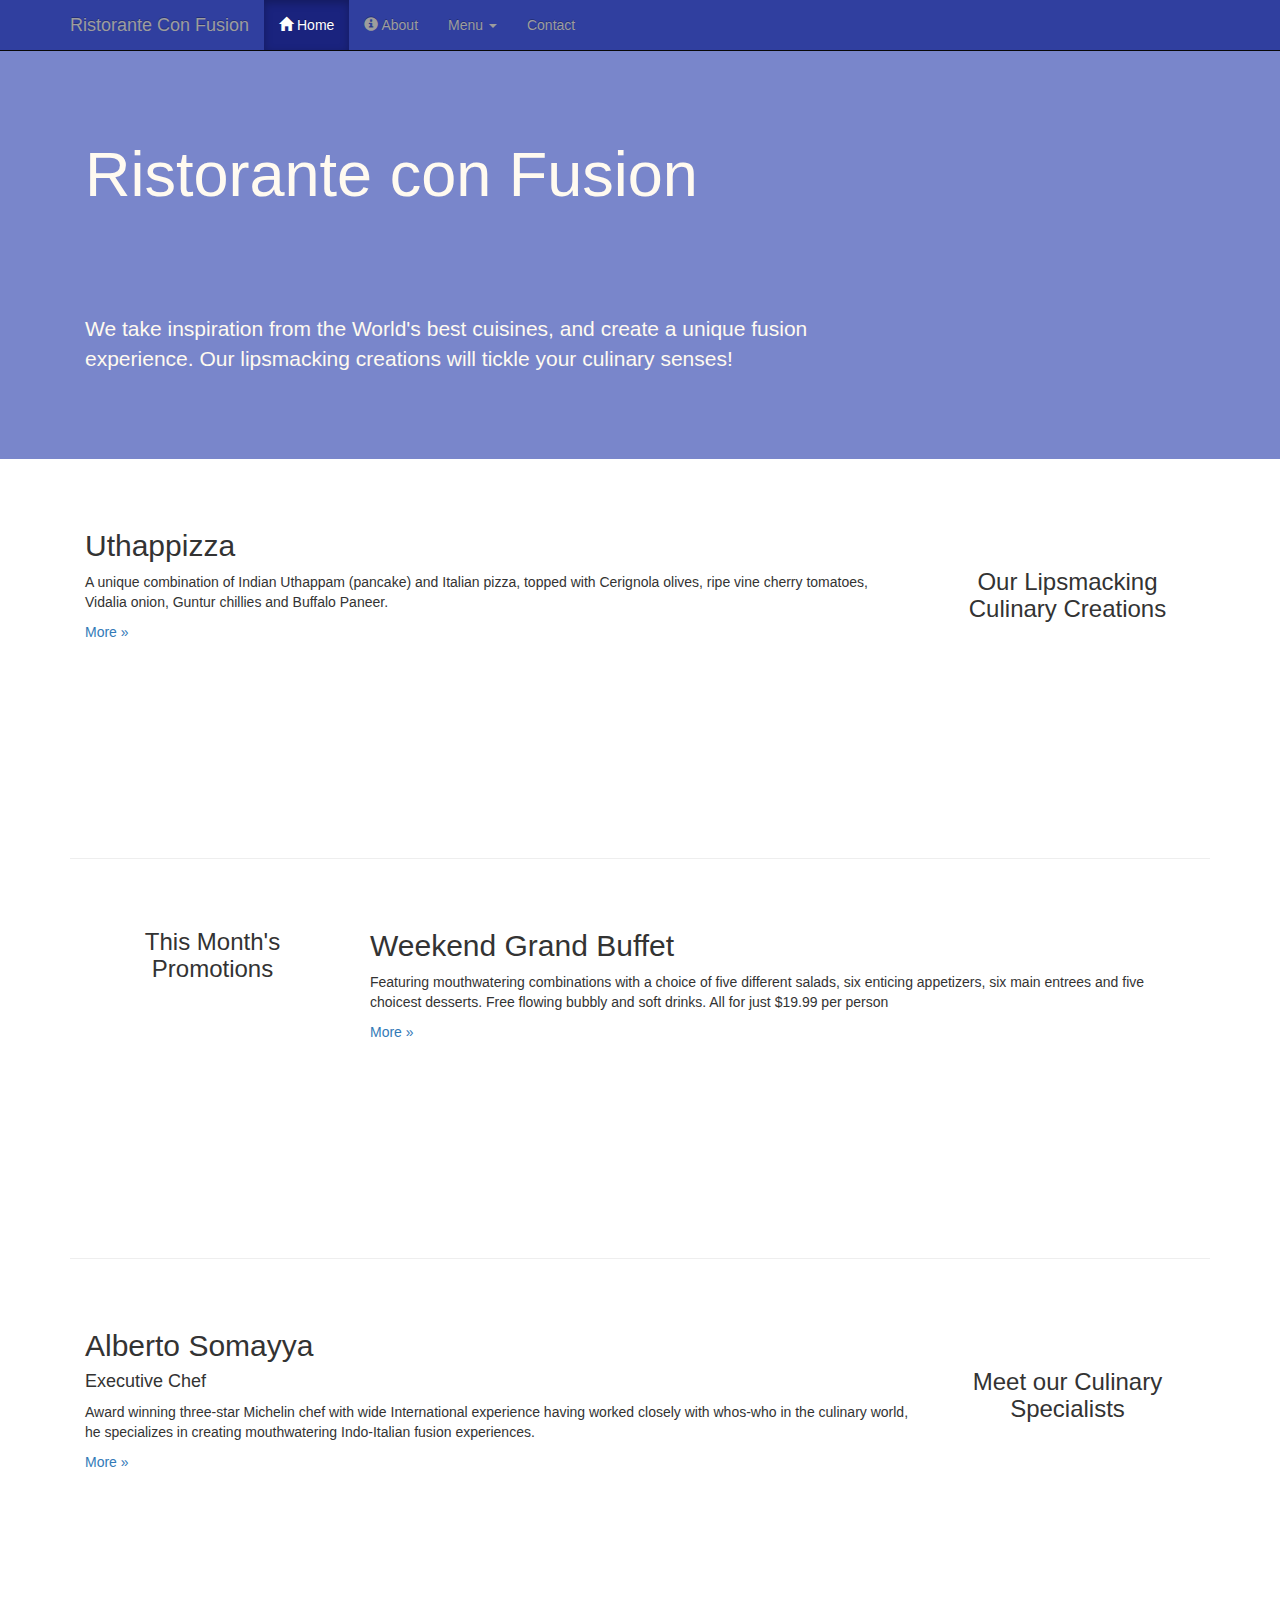
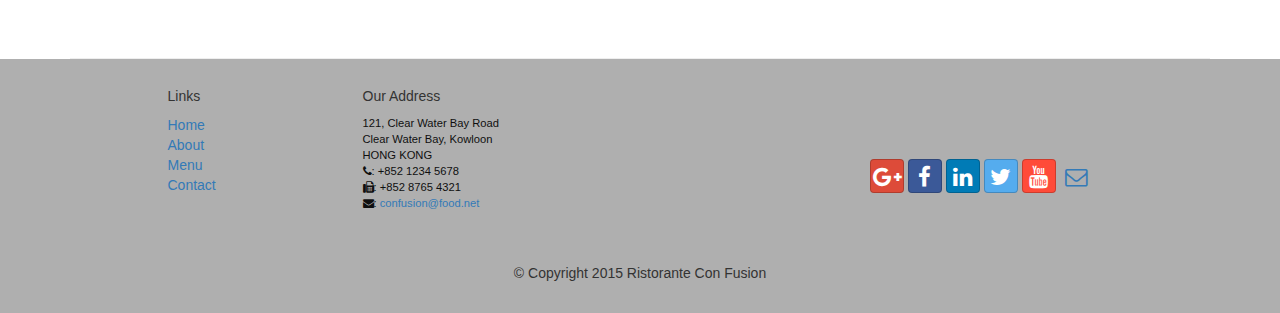
<file: Assignment 1/index.html>
<!DOCTYPE html>
<html lang="en">

<head>
	    <meta charset="utf-8">
    <meta http-equiv="X-UA-Compatible" content="IE=edge">
    <meta name="viewport" content="width=device-width, initial-scale=1">
    <!-- The above 3 meta tags *must* come first in the head; any other head 
         content must come *after* these tags -->

    <title>Ristorante Con Fusion</title>
    <!-- Bootstrap -->
    <link href="css/bootstrap.min.css" rel="stylesheet">
    <link href="css/bootstrap-theme.min.css" rel="stylesheet">

    <!-- HTML5 shim and Respond.js for IE8 support of HTML5 elements and media queries -->
    <!-- WARNING: Respond.js doesn't work if you view the page via file:// -->
    <!--[if lt IE 9]>
      <script src="https://oss.maxcdn.com/html5shiv/3.7.2/html5shiv.min.js"></script>
      <script src="https://oss.maxcdn.com/respond/1.4.2/respond.min.js"></script>
    <![endif]-->
    <link href="css/mystyles.css" rel="stylesheet">
     <link href="css/font-awesome.min.css" rel="stylesheet">
    <link href="css/bootstrap-social.css" rel="stylesheet">

</head>

<body>
			       <nav class="navbar navbar-inverse navbar-fixed-top" role="navigation">
            <div class="container">
            		 <div class="navbar-header">
                    <button type="button" class="navbar-toggle collapsed" data-toggle="collapse" data-target="#navbar" aria-expanded="false" aria-controls="navbar">
                        <span class="sr-only">Toggle navigation</span>
                        <span class="icon-bar"></span>
                        <span class="icon-bar"></span>
                        <span class="icon-bar"></span>
                    </button>
                   <a class="navbar-brand" href="index.html">Ristorante Con Fusion</a>
            </div>
            <div id="navbar" class="navbar-collapse collapse">
                <ul class="nav navbar-nav">
                    <li class="active"><a href="index.html"><span class="glyphicon glyphicon-home"
                         aria-hidden="true"></span> Home</a></li>
                    <li><a href="aboutus.html"><span class="glyphicon glyphicon-info-sign"
                         aria-hidden="true"></span> About</a></li>
                     <li class="dropdown">
                        <a href="#" class="dropdown-toggle" data-toggle="dropdown"
                         role="button" aria-haspopup="true" aria-expanded="false">
                         Menu <span class="caret"></span></a>
                        <ul class="dropdown-menu">
                            <li><a href="#">Appetizers</a></li>
                            <li><a href="#">Main Courses</a></li>
                            <li><a href="#">Desserts</a></li>
                            <li><a href="#">Drinks</a></li>
                            <li role="separator" class="divider"></li>
                            <li class="dropdown-header">Specials</li>
                            <li><a href="#">Lunch Buffet</a></li>
                            <li><a href="#">Weekend Brunch</a></li>
                        </ul>
                     </li>

                    <li><a href="#">Contact</a></li>
                </ul> </div>
            </div>
            

        </nav>   	


    <header class="jumbotron">

        <!-- Main component for a primary marketing message or call to action -->

        <div class="container">
            <div class="row row-header">
                <div class="col-xs-12 col-sm-8">
                    <h1>Ristorante con Fusion</h1>
                    <p style="padding:40px;"></p>
                    <p>We take inspiration from the World's best cuisines, and create a unique fusion experience. Our lipsmacking creations will tickle your culinary senses!</p>
                </div>
                <div class="col-xs-12 col-sm-4">
                </div>
            </div>
        </div>
    </header>

    <div class="container">
        <div class="row row-content">
            <div class="col-xs-12 col-sm-3 col-sm-push-9">
                <p style="padding:20px;"></p>
                <h3 align=center>Our Lipsmacking Culinary Creations</h3>
            </div>
            <div class="col-xs-12 col-sm-9 col-sm-pull-3">
                <h2>Uthappizza</h2>
                <p>A unique combination of Indian Uthappam (pancake) and Italian pizza, topped with Cerignola olives, ripe vine cherry tomatoes, Vidalia onion, Guntur chillies and Buffalo Paneer.</p>
                <p><a  href="#">More &raquo;</a></p>
            </div>
        </div>


        <div class="row row-content">
            <div class="col-xs-12 col-sm-3 >
                <p style="padding:20px;"></p>
                <h3 align=center>This Month's Promotions</h3>
            </div>
            <div class="col-xs-12 col-sm-9">
                <h2>Weekend Grand Buffet</h2>
                <p>Featuring mouthwatering combinations with a choice of five different salads, six enticing appetizers, six main entrees and five choicest desserts. Free flowing bubbly and soft drinks. All for just $19.99 per person </p>
                <p><a href="#">More &raquo;</a></p>
            </div>
        </div>

        <div class="row row-content">
            <div class="col-xs-12 col-sm-3 col-sm-push-9">
                <p style="padding:20px;"></p>
                <h3 align=center>Meet our Culinary Specialists</h3>
            </div>
            <div class="col-xs-12 col-sm-9 col-sm-pull-3">
                <h2>Alberto Somayya</h2>
                <h4>Executive Chef</h4>
                <p>Award winning three-star Michelin chef with wide International experience having worked closely with whos-who in the culinary world, he specializes in creating mouthwatering Indo-Italian fusion experiences. </p>
                <p><a href="#">More &raquo;</a></p>
            </div>
        </div>
    </div>

    <footer class="row-footer">
        <div class="container">
            <div class="row">             
                <div class="col-xs-5 col-xs-offset-1 col-sm-2 col-sm-offset-1">
                    <h5>Links</h5>
                    <ul class="list-unstyled">
                        <li><a href="#">Home</a></li>
                        <li><a href="#">About</a></li>
                        <li><a href="#">Menu</a></li>
                        <li><a href="#">Contact</a></li>
                    </ul>
                </div>
                <div class="col-xs-6 col-sm-5">
                    <h5>Our Address</h5>
                    <address>
		              121, Clear Water Bay Road<br>
		              Clear Water Bay, Kowloon<br>
		              HONG KONG<br>
		                  <i class="fa fa-phone"></i>: +852 1234 5678<br>
		               <i class="fa fa-fax"></i>: +852 8765 4321<br>
		             <i class="fa fa-envelope"></i>: 
                                 <a href="mailto:confusion@food.net">confusion@food.net</a>
		           </address>
                </div>
                <div class="col-xs-12 col-sm-4">
                    <div style="padding: 40px 10px;">
                           <div class="nav navbar-nav" style="padding: 40px 10px;">
                        <a class="btn btn-social-icon btn-google-plus" href="http://google.com/+"><i class="fa fa-google-plus"></i></a>
                        <a class="btn btn-social-icon btn-facebook" href="http://www.facebook.com/profile.php?id="><i class="fa fa-facebook"></i></a>
                        <a class="btn btn-social-icon btn-linkedin" href="http://www.linkedin.com/in/"><i class="fa fa-linkedin"></i></a>
                        <a class="btn btn-social-icon btn-twitter" href="http://twitter.com/"><i class="fa fa-twitter"></i></a>
                        <a class="btn btn-social-icon btn-youtube" href="http://youtube.com/"><i class="fa fa-youtube"></i></a>
                        <a class="btn btn-social-icon" href="mailto:"><i class="fa fa-envelope-o"></i></a>
                    </div>
                    </div>
                </div>
                <div class="col-xs-12">
                    <p style="padding:10px;"></p>
                    <p align=center>© Copyright 2015 Ristorante Con Fusion</p>
                </div>
            </div>
        </div>
    </footer>
<!-- jQuery (necessary for Bootstrap's JavaScript plugins) -->
    <script src="https://ajax.googleapis.com/ajax/libs/jquery/1.11.3/jquery.min.js"></script>
    <!-- Include all compiled plugins (below), or include individual files as needed -->
    <script src="js/bootstrap.min.js"></script>

</body>

</html>
</file>
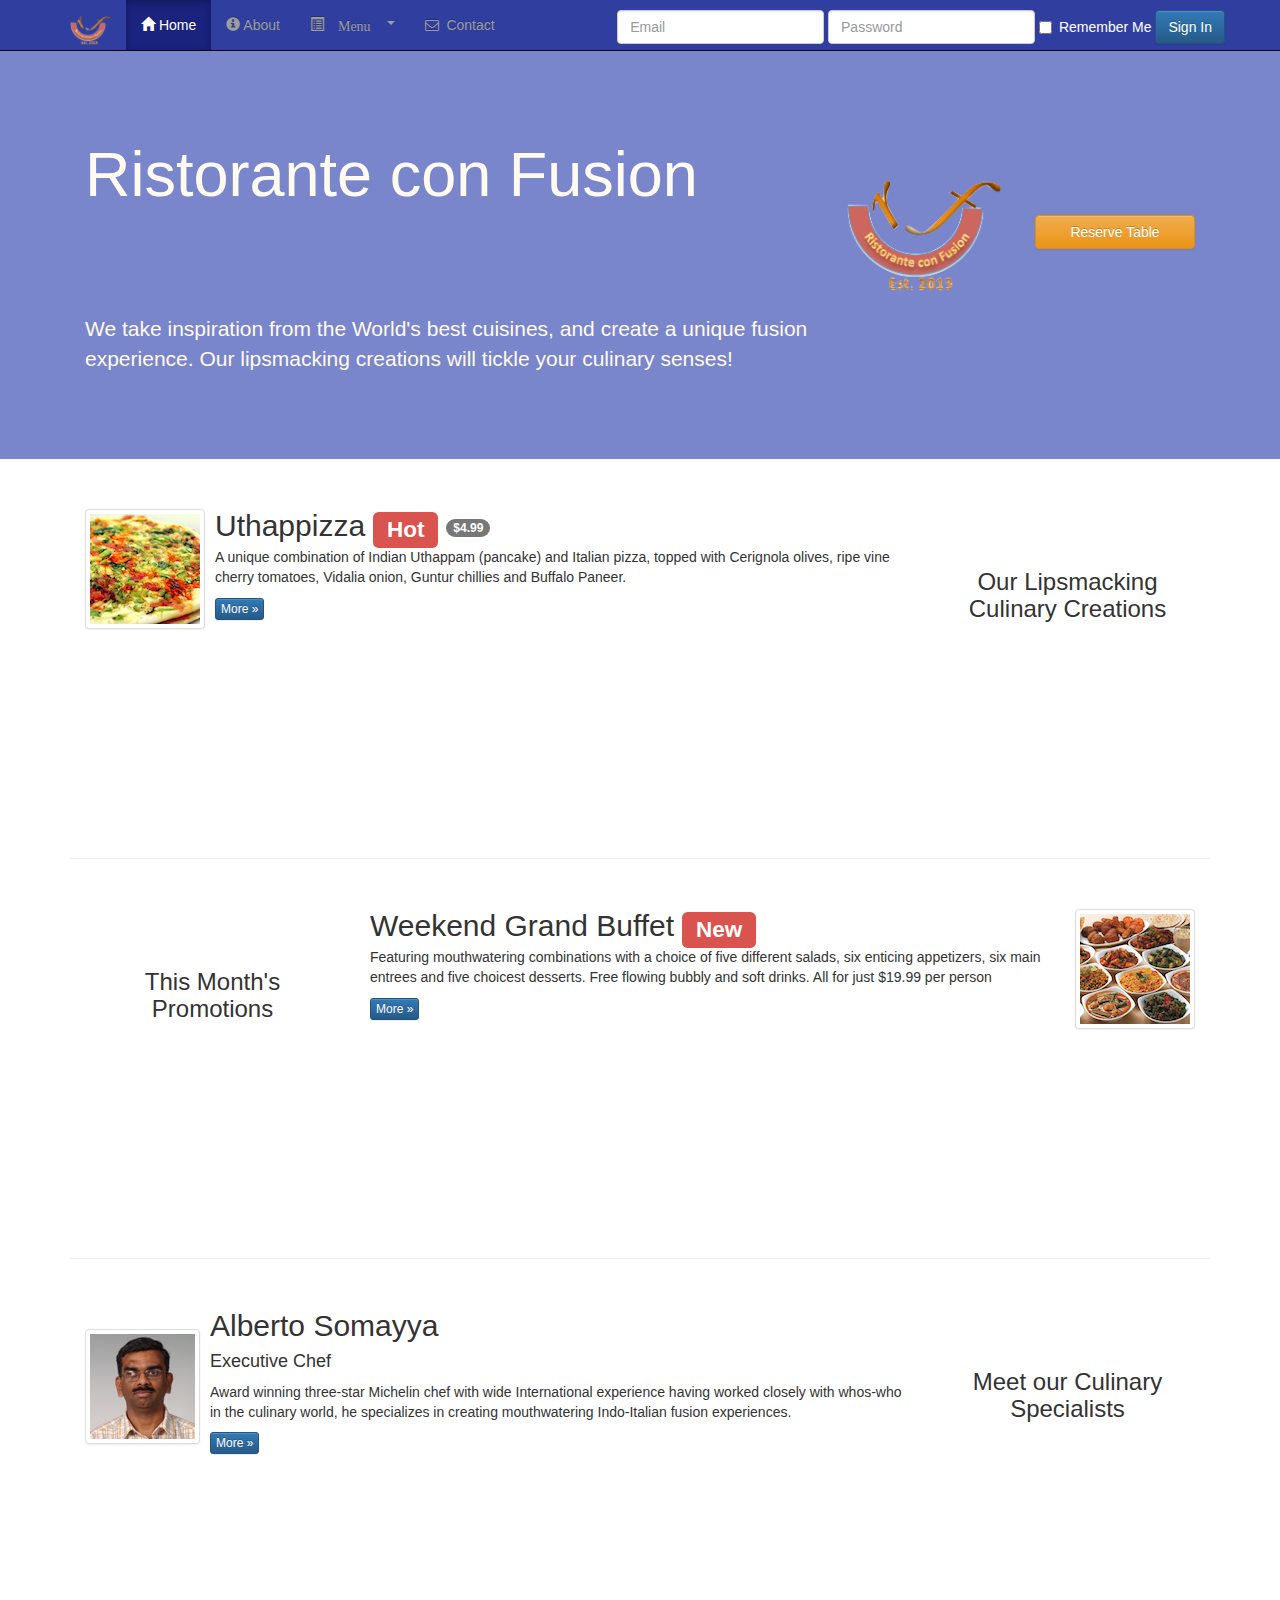
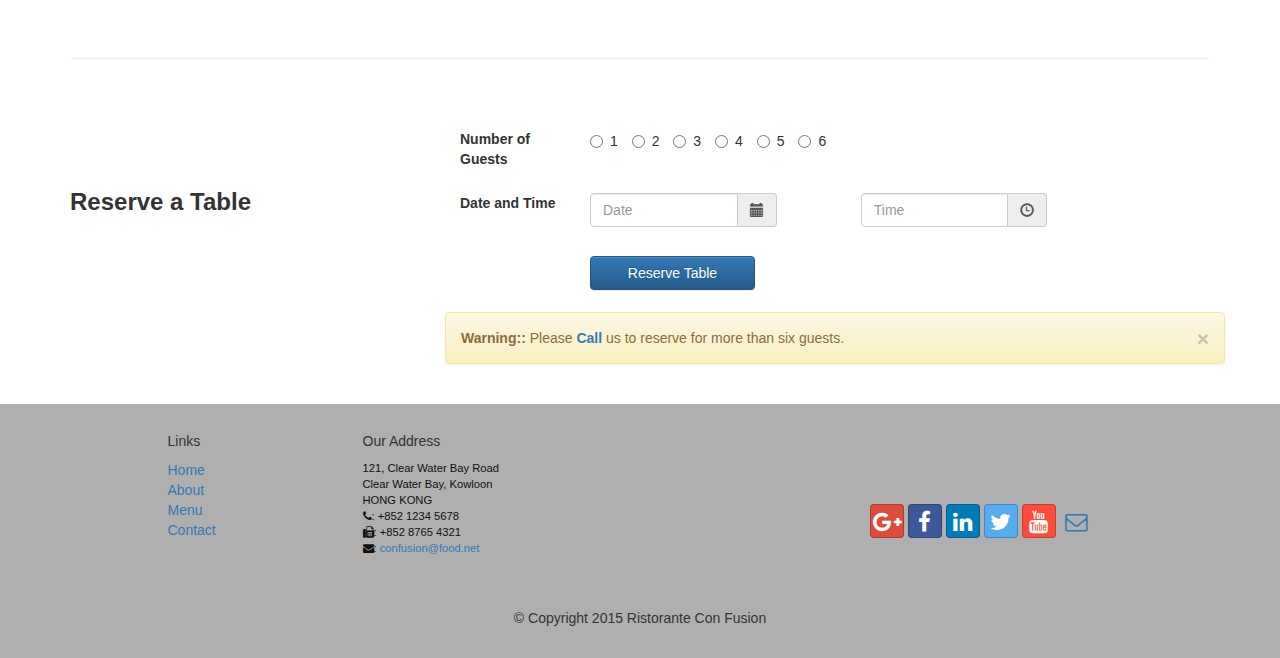
<file: Assignment 2/index.html>
<!DOCTYPE html>
<html lang="en">

<head>
	    <meta charset="utf-8">
    <meta http-equiv="X-UA-Compatible" content="IE=edge">
    <meta name="viewport" content="width=device-width, initial-scale=1">
    <!-- The above 3 meta tags *must* come first in the head; any other head 
         content must come *after* these tags -->

    <title>Ristorante Con Fusion</title>
    <!-- Bootstrap -->
    <link href="css/bootstrap.min.css" rel="stylesheet">
    <link href="css/bootstrap-theme.min.css" rel="stylesheet">

    <!-- HTML5 shim and Respond.js for IE8 support of HTML5 elements and media queries -->
    <!-- WARNING: Respond.js doesn't work if you view the page via file:// -->
    <!--[if lt IE 9]>
      <script src="https://oss.maxcdn.com/html5shiv/3.7.2/html5shiv.min.js"></script>
      <script src="https://oss.maxcdn.com/respond/1.4.2/respond.min.js"></script>
    <![endif]-->
    <link href="css/mystyles.css" rel="stylesheet">
     <link href="css/font-awesome.min.css" rel="stylesheet">
    <link href="css/bootstrap-social.css" rel="stylesheet">

</head>

<body>
			       <nav class="navbar navbar-inverse navbar-fixed-top" role="navigation">

            <div class="container">
            		 <div class="navbar-header">
                    <button type="button" class="navbar-toggle collapsed" data-toggle="collapse" data-target="#navbar" aria-expanded="false" aria-controls="navbar">
                        <span class="sr-only">Toggle navigation</span>
                        <span class="icon-bar"></span>
                        <span class="icon-bar"></span>
                        <span class="icon-bar"></span>
                    </button>
                <a class="navbar-brand" href="index.html"><img src="img/logo.png" height=30 width=41></a>
            </div>
            <div id="navbar" class="navbar-collapse collapse">
                <ul class="nav navbar-nav">
                    <li class="active"><a href="index.html"><span class="glyphicon glyphicon-home"
                         aria-hidden="true"></span> Home</a></li>
                    <li><a href="aboutus.html"><span class="glyphicon glyphicon-info-sign"
                         aria-hidden="true"></span> About</a></li>
                     <li class="dropdown">
                        <a href="#" class="dropdown-toggle"> <span class="glyphicon glyphicon-list-alt" data-toggle="dropdown"
                         role="button" aria-haspopup="true" aria-expanded="false">
                         Menu <span class="caret"></span></a>
                        <ul class="dropdown-menu">
                            <li><a href="#">Appetizers</a></li>
                            <li><a href="#">Main Courses</a></li>
                            <li><a href="#">Desserts</a></li>
                            <li><a href="#">Drinks</a></li>
                            <li role="separator" class="divider"></li>
                            <li class="dropdown-header">Specials</li>
                            <li><a href="#">Lunch Buffet</a></li>
                            <li><a href="#">Weekend Brunch</a></li>
                        </ul>
                     </li>

                    <li><a href="contactus.html"> <span class="fa fa-envelope-o"></span>&nbsp Contact</a></li>
                </ul> 
                    
                 <div id="navbar" class="nav navbar-nav navbar-right">
                                  <p></p>
                       <form class="form-inline">
                      <div class="form-group">
                        <label for="inputEmail" class="sr-only">Email</label>
                        <input type="email" class="form-control" id="inputEmail" placeholder="Email">
                      <div class="form-group">
                        <label for="inputPassword2" class="sr-only">Password</label>
                        <input type="password" class="form-control" id="inputPassword2" placeholder="Password">
                      </div>
                      <label class="checkbox-inline labelColor">
                          <input type="checkbox" id="inlineCheckbox1" value="option1"> Remember Me
                        </label>
                      <button type="submit" class="btn btn-primary">Sign In</button>
                    </form>
                                     <br>

                        </div>

                </div>

            </div>
                             
        </nav>   	


    <header class="jumbotron">

        <!-- Main component for a primary marketing message or call to action -->

        <div class="container">
            <div class="row row-header">
                <div class="col-xs-12 col-sm-8">
                    <h1>Ristorante con Fusion</h1>
                    <p style="padding:40px;"></p>
                    <p>We take inspiration from the World's best cuisines, and create a unique fusion experience. Our lipsmacking creations will tickle your culinary senses!</p>
                </div>
                <div class="col-xs-12 col-sm-2">
                    <p style="padding:20px;"></p>
                    <img src="img/logo.png" class="img-responsive">
                </div>
                 <div class="col-xs-12 col-sm-2">
                <p style="padding:40px;"></p>
                   <a href="#reserveform">
                    <button type="button" class="btn btn-warning btn-block">Reserve Table</button></a>
                </div>
            </div>
        </div>
    </header>

    <div class="container">
        <div class="row row-content">
            <div class="col-xs-12 col-sm-3 col-sm-push-9">
                <p style="padding:20px;"></p>
                <h3 align=center>Our Lipsmacking Culinary Creations</h3>
            </div>
            <div class="col-xs-12 col-sm-9 col-sm-pull-3">
                   <div class="media">
                    <div class="media-left media-middle">
                        <a href="#">
                        <img class="media-object img-thumbnail"
                         src="img/uthappizza.png" alt="Uthappizza">
                        </a>
                    </div>
                    <div class="media-body">
                        <h2 class="media-heading">Uthappizza  <span class="label label-danger label-xs">Hot</span>
                         <span class="badge">$4.99</span>

</h2>
                        <p>A unique combination of Indian Uthappam (pancake) and
                          Italian pizza, topped with Cerignola olives, ripe vine
                          cherry tomatoes, Vidalia onion, Guntur chillies and
                          Buffalo Paneer.</p>
                        <p><a class="btn btn-primary btn-xs" href="#">More &raquo;</a></p>
                    </div>
                </div>
            </div>
        </div>


        <div class="row row-content">
            <div class="col-xs-12 col-sm-3">
                <p style="padding:20px;"></p>
                
                <h3 align=center>This Month's Promotions</h3>
            </div>

            <div class="col-xs-12 col-sm-9">
              <div class="media">
                          <div class="media-body">
                            <h2 class="media-heading">Weekend Grand Buffet  <span class="label label-danger label-xs">New</span></h2>
                            <p>Featuring mouthwatering combinations with a choice of five different salads, six enticing appetizers, six main entrees and five choicest desserts. Free flowing bubbly and soft drinks. All for just $19.99 per person </p>

                                    <p><a class="btn btn-primary btn-xs" href="#">More &raquo;</a></p>
                          </div>           
         
                            <div class="media-right media-middle">
                                                <a href="#">
                                                <img class="media-object img-thumbnail"
                                                 src="img/buffet.png" alt="buffet">
                                                </a>
                            </div>
              </div>
            </div>

        </div>          
                
        

        <div class="row row-content">
            <div class="col-xs-12 col-sm-3 col-sm-push-9">
                <p style="padding:20px;"></p>
                <h3 align=center>Meet our Culinary Specialists</h3>
            </div>
            <div class="col-xs-12 col-sm-9 col-sm-pull-3">
                 <div class="media">
                    <div class="media-left media-middle">
                        <a href="#">
                        <img class="media-object img-thumbnail"
                         src="img/alberto.png" alt="Alberto Somayya">
                        </a>
                    </div>
                    <div class="media-body">
                        <h2 class="media-heading">Alberto Somayya</h2>
                        <h4>Executive Chef</h4>
                        <p>Award winning three-star Michelin chef with wide
                         International experience having worked closely with
                         whos-who in the culinary world, he specializes in
                          creating mouthwatering Indo-Italian fusion experiences.
                         </p>
                        <p><a class="btn btn-primary btn-xs" href="#">More &raquo;</a></p>
                    </div>
                </div>
            </div>
        </div>
       <br>
       <br>
        <div class="row">
        <form>
        <div class="col-xs-12 col-sm-4">
        <p style="padding:35px"></p>
        <h3 id="reserveform"><b>Reserve a Table</b></h3>
        </div>
                <div class="col-xs-12 col-sm-8">
                <div class="row">
                <p style="padding:10px"></p>
                    <div class="col-xs-12 col-sm-2">

                        <p class="guests"><b> Number of Guests </b></p>
                    </div>
                    <div class="col-xs-12 col-sm-10">
                        <label class="radio-inline">
                              <input type="radio" name="inlineRadioOptions" id="inlineRadio1" value="option1"> 1
                            </label>
                            <label class="radio-inline">
                              <input type="radio" name="inlineRadioOptions" id="inlineRadio2" value="option2"> 2
                            </label>
                            <label class="radio-inline">
                              <input type="radio" name="inlineRadioOptions" id="inlineRadio3" value="option3"> 3
                            </label>
                            <label class="radio-inline">
                              <input type="radio" name="inlineRadioOptions" id="inlineRadio4" value="option4"> 4
                            </label>
                            <label class="radio-inline">
                              <input type="radio" name="inlineRadioOptions" id="inlineRadio5" value="option5"> 5
                            </label>
                            <label class="radio-inline">
                              <input type="radio" name="inlineRadioOptions" id="inlineRadio6" value="option6"> 6
                            </label>
                    </div>
                </div>
                <p style="padding:2px"></p>
                <div class="row">
                <div class="col-xs-12 col-sm-2">
                        <p class="guests"><b> Date and Time </b></p>
                    </div>
                    <div class="col-xs-12 col-sm-10">
                                                    <div class="row">                   
                                                    <div class="col-xs-12 col-sm-4">
                                                        <div class="form-group">
                                                            <div class='input-group date' id='datetimepicker1'>
                                                                <input type='text' class="form-control" placeholder="Date">
                                                                <span class="input-group-addon">
                                                                    <span class="glyphicon glyphicon-calendar"></span>
                                                                </span>
                                                            </div>
                                                        </div>
                                                    </div>
                                                   
                                                    <div class="col-xs-12 col-sm-offset-1 col-sm-4">
                                                    <div class="input-group bootstrap-timepicker timepicker">
                                                        <input id="timepicker1" type="text" class="form-control input-small" placeholder="Time">
                                                        <span class="input-group-addon"><i class="glyphicon glyphicon-time"></i></span>
                                                    </div>
                                             </div>
                                                    
                                                    </div>
                         </div>
                                                
                    
                        
                    </div>
                                    <p style="padding:2px"></p>

                    <div class="row">
                        <div class="col-xs-12 col-sm-offset-2 col-sm-3">
                             <button type="button" class="btn btn-primary btn-block">Reserve Table</button>
                        </div>
                    </div>

                                    <p style="padding:6px"></p>

                <div class="row">
                    <div class="alert alert-warning">
                     <a href="#" class="close" data-dismiss="alert" aria-label="close">&times;</a>
                          <strong>Warning::</strong> Please <b><a href="+85212345678" class="alertlink">Call</a></b> us to reserve for more than six guests.
                        </div>
                </div>
                </div>
            </form>
        </div>
            

        </div>
    </div>
    <br>

    <footer class="row-footer">
        <div class="container">
            <div class="row">             
                <div class="col-xs-5 col-xs-offset-1 col-sm-2 col-sm-offset-1">
                    <h5>Links</h5>
                    <ul class="list-unstyled">
                        <li><a href="#">Home</a></li>
                        <li><a href="#">About</a></li>
                        <li><a href="#">Menu</a></li>
                        <li><a href="#">Contact</a></li>
                    </ul>
                </div>
                <div class="col-xs-6 col-sm-5">
                    <h5>Our Address</h5>
                    <address>
		              121, Clear Water Bay Road<br>
		              Clear Water Bay, Kowloon<br>
		              HONG KONG<br>
		                  <i class="fa fa-phone"></i>: +852 1234 5678<br>
		               <i class="fa fa-fax"></i>: +852 8765 4321<br>
		             <i class="fa fa-envelope"></i>: 
                                 <a href="mailto:confusion@food.net">confusion@food.net</a>
		           </address>
                </div>
                <div class="col-xs-12 col-sm-4">
                    <div style="padding: 40px 10px;">
                           <div class="nav navbar-nav" style="padding: 40px 10px;">
                        <a class="btn btn-social-icon btn-google-plus" href="http://google.com/+"><i class="fa fa-google-plus"></i></a>
                        <a class="btn btn-social-icon btn-facebook" href="http://www.facebook.com/profile.php?id="><i class="fa fa-facebook"></i></a>
                        <a class="btn btn-social-icon btn-linkedin" href="http://www.linkedin.com/in/"><i class="fa fa-linkedin"></i></a>
                        <a class="btn btn-social-icon btn-twitter" href="http://twitter.com/"><i class="fa fa-twitter"></i></a>
                        <a class="btn btn-social-icon btn-youtube" href="http://youtube.com/"><i class="fa fa-youtube"></i></a>
                        <a class="btn btn-social-icon" href="mailto:"><i class="fa fa-envelope-o"></i></a>
                    </div>
                    </div>
                </div>
                <div class="col-xs-12">
                    <p style="padding:10px;"></p>
                    <p align=center>© Copyright 2015 Ristorante Con Fusion</p>
                </div>
            </div>
        </div>
    </footer>
<!-- jQuery (necessary for Bootstrap's JavaScript plugins) -->
    <script src="https://ajax.googleapis.com/ajax/libs/jquery/1.11.3/jquery.min.js"></script>
    <!-- Include all compiled plugins (below), or include individual files as needed -->
    <script src="js/bootstrap.min.js"></script>

</body>

</html>
</file>
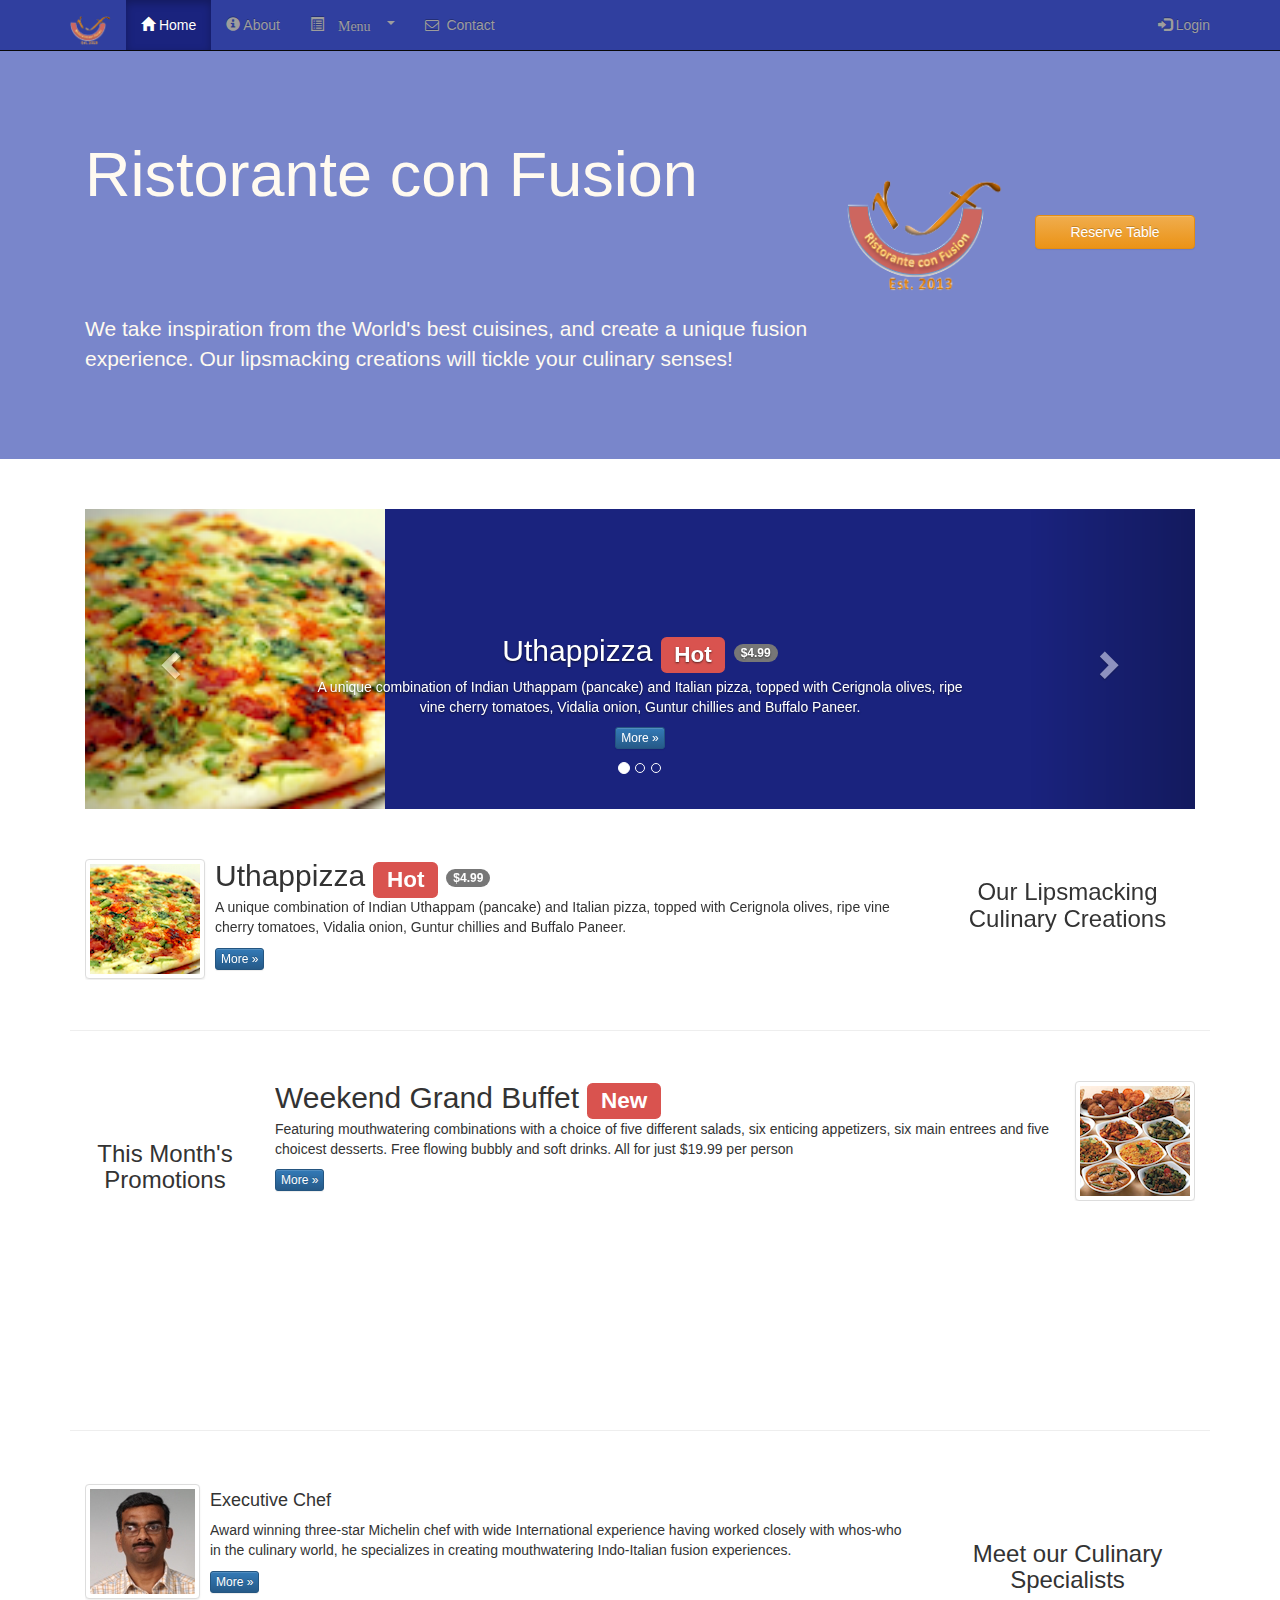
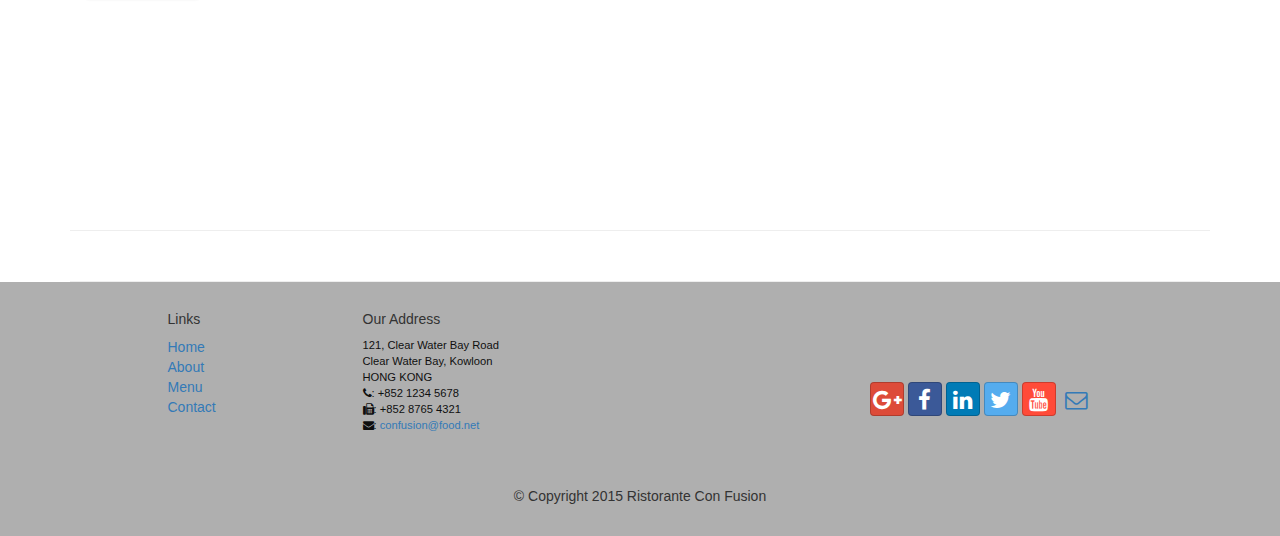
<file: Assignment 3/index.html>
<!DOCTYPE html>
<html lang="en">

<head>
	    <meta charset="utf-8">
    <meta http-equiv="X-UA-Compatible" content="IE=edge">
    <meta name="viewport" content="width=device-width, initial-scale=1">
    <!-- The above 3 meta tags *must* come first in the head; any other head 
         content must come *after* these tags -->

    <title>Ristorante Con Fusion</title>
    <!-- Bootstrap -->
    <link href="css/bootstrap.min.css" rel="stylesheet">
    <link href="css/bootstrap-theme.min.css" rel="stylesheet">

    <!-- HTML5 shim and Respond.js for IE8 support of HTML5 elements and media queries -->
    <!-- WARNING: Respond.js doesn't work if you view the page via file:// -->
    <!--[if lt IE 9]>
      <script src="https://oss.maxcdn.com/html5shiv/3.7.2/html5shiv.min.js"></script>
      <script src="https://oss.maxcdn.com/respond/1.4.2/respond.min.js"></script>
    <![endif]-->
    <link href="css/mystyles.css" rel="stylesheet">
     <link href="css/font-awesome.min.css" rel="stylesheet">
    <link href="css/bootstrap-social.css" rel="stylesheet">

</head>

<body>
			       <nav class="navbar navbar-inverse navbar-fixed-top" role="navigation">

            <div class="container">
            		 <div class="navbar-header">
                    <button type="button" class="navbar-toggle collapsed" data-toggle="collapse" data-target="#navbar" aria-expanded="false" aria-controls="navbar">
                        <span class="sr-only">Toggle navigation</span>
                        <span class="icon-bar"></span>
                        <span class="icon-bar"></span>
                        <span class="icon-bar"></span>
                    </button>
                <a class="navbar-brand" href="index.html"><img src="img/logo.png" height=30 width=41></a>
            </div>
            <div id="navbar" class="navbar-collapse collapse">
                <ul class="nav navbar-nav">
                    <li class="active"><a href="index.html"><span class="glyphicon glyphicon-home"
                         aria-hidden="true"></span> Home</a></li>
                    <li><a href="aboutus.html"><span class="glyphicon glyphicon-info-sign"
                         aria-hidden="true"></span> About</a></li>
                     <li class="dropdown">
                        <a href="#" class="dropdown-toggle"> <span class="glyphicon glyphicon-list-alt" data-toggle="dropdown"
                         role="button" aria-haspopup="true" aria-expanded="false">
                         Menu <span class="caret"></span></a>
                        <ul class="dropdown-menu">
                            <li><a href="#">Appetizers</a></li>
                            <li><a href="#">Main Courses</a></li>
                            <li><a href="#">Desserts</a></li>
                            <li><a href="#">Drinks</a></li>
                            <li role="separator" class="divider"></li>
                            <li class="dropdown-header">Specials</li>
                            <li><a href="#">Lunch Buffet</a></li>
                            <li><a href="#">Weekend Brunch</a></li>
                        </ul>
                     </li>

                    <li><a href="contactus.html"> <span class="fa fa-envelope-o"></span>&nbsp Contact</a></li>
                </ul> 
                    
                     <ul class="nav navbar-nav navbar-right">
                    <li><a data-toggle="modal" data-target="#loginModal">
                    <span class="glyphicon glyphicon-log-in"></span> Login</a>
                    </li>
                </ul>

                       
                                     

                        </div>

                </div>

           
                             
        </nav>   	
                                    <div id="loginModal" class="modal fade" role="dialog">
                                        <div class="modal-dialog">
                                        <!-- Modal content-->
                                        <div class="modal-content">
                                            <div class="modal-header">
                                                <button type="button" class="close" data-dismiss="modal">&times;</button>
                                                <h4 class="modal-title">Login </h4>
                                            </div>
                                            <div class="modal-body">
                                                    <form class="form-inline">
                                                              <div class="form-group">
                                                                <label class="sr-only" for="inputEmail">Email</label>
                                                                <input type="email" class="form-control input-sm" id="inputEmail" placeholder="Email">
                                                             </div>
                                                             <div class="form-group">
                                                                <label for="inputPassword2" class="sr-only">Password</label>
                                                                <input type="password" class="form-control input-sm" id="inputPassword2" placeholder="Password">
                                                              </div>
                                                              <div class="checkbox">
                                                              <label>
                                                                  <input type="checkbox"> Remember Me
                                                                </label>
                                                                </div>
                                                        
                                                                    <button type="submit" class="btn btn-primary btn-xs">Sign In</button>
                                                                                         
                                                       <button type="button" class="btn btn-default btn-xs"
                                                       data-dismiss="modal">Cancel</button>
                                                    </form>
                                                    </div>
                                            </div>
                                        </div>
                                        </div>

                                    <div id="reserveModal" class="modal fade" role="dialog">
                                    <div class="modal-dialog">
                                    <!-- Modal content-->
                                    <div class="modal-content">
                                        <div class="modal-header">
                                            <button type="button" class="close" data-dismiss="modal">&times;</button>
                                            <h4 class="modal-title"> Reserve Table </h4>
                                        </div>
                                        <div class="modal-body">
                                                <form>
                                
                                           
                                        
                                             <div class="row">
                                            <div class="col-xs-12 col-sm-2">
                                                    <p class="guests"><b> Number of Guests </b></p>
                                                
                                               </div>
                                               <div class="col-xs-12 col-sm-10">
                                                    <label class="radio-inline">
                                                          <input type="radio" name="inlineRadioOptions" id="inlineRadio1" value="option1"> 1
                                                        </label>
                                                        <label class="radio-inline">
                                                          <input type="radio" name="inlineRadioOptions" id="inlineRadio2" value="option2"> 2
                                                        </label>
                                                        <label class="radio-inline">
                                                          <input type="radio" name="inlineRadioOptions" id="inlineRadio3" value="option3"> 3
                                                        </label>
                                                        <label class="radio-inline">
                                                          <input type="radio" name="inlineRadioOptions" id="inlineRadio4" value="option4"> 4
                                                        </label>
                                                        <label class="radio-inline">
                                                          <input type="radio" name="inlineRadioOptions" id="inlineRadio5" value="option5"> 5
                                                        </label>
                                                        <label class="radio-inline">
                                                          <input type="radio" name="inlineRadioOptions" id="inlineRadio6" value="option6"> 6
                                                        </label>
                                               </div>
                                               </div>
                                          <p style="padding:2px"></p>
                                            

                                             <div class="row">
                                            <div class="col-xs-12 col-sm-2">
                                              <p class="guests"><b> Section </b></p>
                                              </div>

                                               <div class="col-xs-12 col-sm-10">
                                                                      <div class="btn-group" data-toggle="buttons">
                                                        <label class="btn btn-success">
                                                          <input name="options" id="option1" type="radio"> Non-Smoking
                                                        </label>
                                                        <label class="btn btn-danger">
                                                          <input name="options" id="option2" type="radio"> Smoking
                                                        </label>
                                                        
                                                      </div>
                                          </div>
                                          </div>
                                            
                                            <p style="padding:2px"></p>
                                           <div class="row">
                                           
                                                   <label class="col-sm-2 control-label">Date and time</label>
                                                            
                                                                <div class='col-sm-5'>
                                                                    <div class="form-group">
                                                                        <div class='input-group date' id='datetimepicker1'>
                                                                            <input type='date' class="form-control" />
                                                                            <span class="input-group-addon">
                                                                                <span class="glyphicon glyphicon-calendar"></span>
                                                                            </span>
                                                                        </div>
                                                                    </div>
                                                              </div>
                                                                
                                                               <div class='col-sm-5'>
                                                                    <div class="form-group">
                                                                        <div class='input-group time' id='timetimepicker1'>
                                                                            <input type='time' class="form-control" />
                                                                            <span class="input-group-addon">
                                                                                <span class="glyphicon glyphicon-time"></span>
                                                                            </span>
                                                                        </div>
                                                                    </div>
                                                                </div>
                                                                </div>
                                                        
                                                                <p style="padding:2px"></p>

                                                
                                                         <button type="button" class="btn btn-primary btn-block">Reserve Table</button>
                                                 

                                                                <p style="padding:6px"></p>

                                                <div class="alert alert-warning">
                                                 <a href="#" class="close" data-dismiss="alert" aria-label="close">&times;</a>
                                                      <strong>Warning::</strong> Please <b><a href="+85212345678" class="alertlink">Call</a></b> us to reserve for more than six guests.
                                                    </div>
                                          
                                        </form>
                                                </div>
                                        </div>
                                    </div>
                                    </div>
   

    <header class="jumbotron">

        <!-- Main component for a primary marketing message or call to action -->

        <div class="container">
            <div class="row row-header">
                <div class="col-xs-12 col-sm-8">
                    <h1>Ristorante con Fusion</h1>
                    <p style="padding:40px;"></p>
                    <p>We take inspiration from the World's best cuisines, and create a unique fusion experience. Our lipsmacking creations will tickle your culinary senses!</p>
                </div>
                <div class="col-xs-12 col-sm-2">
                    <p style="padding:20px;"></p>
                    <img src="img/logo.png" class="img-responsive">
                </div>
                 <div class="col-xs-12 col-md-2">
                <p style="padding:40px;"></p>
                
                   <a type="button"  class="btn btn-warning btn-block" data-toggle="modal" data-target="#reserveModal">Reserve Table</a>
                </div
>            </div>
        </div>
    </header>

    <div class="container">

    <div class="row row-content">
           <div class="col-xs-12">
            <div id="mycarousel" class="carousel slide" data-ride="carousel">
<!-- Indicators -->
                <ol class="carousel-indicators">
                    <li data-target="#mycarousel" data-slide-to="0" class="active"></li>
                    <li data-target="#mycarousel" data-slide-to="1"></li>
                    <li data-target="#mycarousel" data-slide-to="2"></li>
                </ol>

              <!-- Wrapper for slides -->
                <div class="carousel-inner" role="listbox">
                    <div class="item active">
                        <img class="img-responsive"
                         src="img/uthappizza.png" alt="Uthappizza">
                        <div class="carousel-caption">
                        <h2>Uthappizza  <span class="label label-danger">Hot</span> <span class="badge">$4.99</span></h2>
                        <p>A unique combination of Indian Uthappam (pancake) and
                          Italian pizza, topped with Cerignola olives, ripe vine
                          cherry tomatoes, Vidalia onion, Guntur chillies and
                          Buffalo Paneer.</p>
                        <p><a class="btn btn-primary btn-xs" href="#">More &raquo;</a></p>
                        </div>
                    </div>
                    <div class="item">
                        <img class="img-responsive"
                         src="img/buffet.png" alt="buffet">
                        <div class="carousel-caption">
                        <h2>Weekend Grand Buffet  <span class="label label-danger">New</span> </h2>
                        <p>Featuring mouthwatering combinations with a choice of five different salads, six enticing appetizers, six main entrees and five choicest desserts. Free flowing bubbly and soft drinks. All for just $19.99 per person</p>
                        <p><a class="btn btn-primary btn-xs" href="#">More &raquo;</a></p>
                        </div>
                    </div>
                    <div class="item">
                         <img class="img-responsive"
                         src="img/alberto.png" alt="buffet">
                        <div class="carousel-caption">
                         <h2>Alberto Somayya  </h2>
                         <h4>Executive Chef</h4>
                        <p>Award winning three-star Michelin chef with wide
                         International experience having worked closely with
                         whos-who in the culinary world, he specializes in
                          creating mouthwatering Indo-Italian fusion experiences.</p>
                        <p><a class="btn btn-primary btn-xs" href="#">More &raquo;</a></p>
                        </div>
                    </div>

                    <!-- Controls -->
                <a class="left carousel-control" href="#mycarousel" role="button" data-slide="prev">
                    <span class="glyphicon glyphicon-chevron-left" aria-hidden="true"></span>
                    <span class="sr-only">Previous</span>
                </a>
                <a class="right carousel-control" href="#mycarousel" role="button" data-slide="next">
                    <span class="glyphicon glyphicon-chevron-right" aria-hidden="true"></span>
                    <span class="sr-only">Next</span>
                </a>
                </div>

            </div>
       </div>
       <br>
        <div class="row row-content">
            <div class="col-xs-12 col-sm-3 col-sm-push-9">
                <p style="padding:25px;"></p>
                <h3 align=center>Our Lipsmacking Culinary Creations</h3>
            </div>
            <div class="col-xs-12 col-sm-9 col-sm-pull-3">
                   <div class="media">
                    <div class="media-left media-middle">
                                    <p style="padding:20px;"></p>

                        <a href="#">
                        <img class="media-object img-thumbnail"
                         src="img/uthappizza.png" alt="Uthappizza">
                        </a>
                    </div>
                    <div class="media-body">
                                    <p style="padding:20px;"></p>

                        <h2 class="media-heading">Uthappizza  <span class="label label-danger label-xs">Hot</span>
                         <span class="badge">$4.99</span>

</h2>
                        <p>A unique combination of Indian Uthappam (pancake) and
                          Italian pizza, topped with Cerignola olives, ripe vine
                          cherry tomatoes, Vidalia onion, Guntur chillies and
                          Buffalo Paneer.</p>
                        <p><a class="btn btn-primary btn-xs" href="#">More &raquo;</a></p>
                    </div>
                </div>
            </div>
            <br>
            <br>
        </div>


        <div class="row row-content">
            <div class="col-xs-12 col-sm-2">
                <p style="padding:20px;"></p>
                
                <h3 align=center>This Month's Promotions</h3>
            </div>

            <div class="col-xs-12 col-sm-10">
              <div class="media">
                          <div class="media-body">
                            <h2 class="media-heading">Weekend Grand Buffet  <span class="label label-danger label-xs">New</span></h2>
                            <p>Featuring mouthwatering combinations with a choice of five different salads, six enticing appetizers, six main entrees and five choicest desserts. Free flowing bubbly and soft drinks. All for just $19.99 per person </p>

                                    <p><a class="btn btn-primary btn-xs" href="#">More &raquo;</a></p>
                          </div>           
         
                            <div class="media-right media-middle">
                                                <a href="#">
                                                <img class="media-object img-responsive img-thumbnail"
                                                 src="img/buffet.png" alt="buffet">
                                                </a>
                            </div>
              </div>
            </div>

        </div>          
                
        

        <div class="row row-content">
            <div class="col-xs-12 col-sm-3 col-sm-push-9">
                <p style="padding:20px;"></p>
                <h3 align=center>Meet our Culinary Specialists</h3>
            </div>
            <div class="col-xs-12 col-sm-9 col-sm-pull-3">
                 <div class="media">
                    <div class="media-left media-middle">
                        <a href="#">
                        <img class="media-object img-thumbnail"
                         src="img/alberto.png" alt="Alberto Somayya">
                        </a>
                    </div>
                    <div class="media-body">
                        <h2 class="media-heading"></h2>
                        <h4>Executive Chef</h4>
                        <p>Award winning three-star Michelin chef with wide
                         International experience having worked closely with
                         whos-who in the culinary world, he specializes in
                          creating mouthwatering Indo-Italian fusion experiences.
                         </p>
                        <p><a class="btn btn-primary btn-xs" href="#">More &raquo;</a></p>
                    </div>
                </div>
            </div>
        </div>
       
            

        </div>
    </div>

    <footer class="row-footer">
        <div class="container">
            <div class="row">             
                <div class="col-xs-5 col-xs-offset-1 col-sm-2 col-sm-offset-1">
                    <h5>Links</h5>
                    <ul class="list-unstyled">
                        <li><a href="#">Home</a></li>
                        <li><a href="#">About</a></li>
                        <li><a href="#">Menu</a></li>
                        <li><a href="#">Contact</a></li>
                    </ul>
                </div>
                <div class="col-xs-6 col-sm-5">
                    <h5>Our Address</h5>
                    <address>
		              121, Clear Water Bay Road<br>
		              Clear Water Bay, Kowloon<br>
		              HONG KONG<br>
		                  <i class="fa fa-phone"></i>: +852 1234 5678<br>
		               <i class="fa fa-fax"></i>: +852 8765 4321<br>
		             <i class="fa fa-envelope"></i>: 
                                 <a href="mailto:confusion@food.net">confusion@food.net</a>
		           </address>
                </div>
                <div class="col-xs-12 col-sm-4">
                    <div style="padding: 40px 10px;">
                           <div class="nav navbar-nav" style="padding: 40px 10px;">
                        <a class="btn btn-social-icon btn-google-plus" href="http://google.com/+"><i class="fa fa-google-plus"></i></a>
                        <a class="btn btn-social-icon btn-facebook" href="http://www.facebook.com/profile.php?id="><i class="fa fa-facebook"></i></a>
                        <a class="btn btn-social-icon btn-linkedin" href="http://www.linkedin.com/in/"><i class="fa fa-linkedin"></i></a>
                        <a class="btn btn-social-icon btn-twitter" href="http://twitter.com/"><i class="fa fa-twitter"></i></a>
                        <a class="btn btn-social-icon btn-youtube" href="http://youtube.com/"><i class="fa fa-youtube"></i></a>
                        <a class="btn btn-social-icon" href="mailto:"><i class="fa fa-envelope-o"></i></a>
                    </div>
                    </div>
                </div>
                <div class="col-xs-12">
                    <p style="padding:10px;"></p>
                    <p align=center>© Copyright 2015 Ristorante Con Fusion</p>
                </div>
            </div>
        </div>
    </footer>
<!-- jQuery (necessary for Bootstrap's JavaScript plugins) -->
    <script src="https://ajax.googleapis.com/ajax/libs/jquery/1.11.3/jquery.min.js"></script>
    <!-- Include all compiled plugins (below), or include individual files as needed -->
    <script src="js/bootstrap.min.js">
    </script>
      <script>
        $(document).ready(function(){
        $('[data-toggle="tooltip"]').tooltip();
         });
    </script>


</body>

</html>
</file>
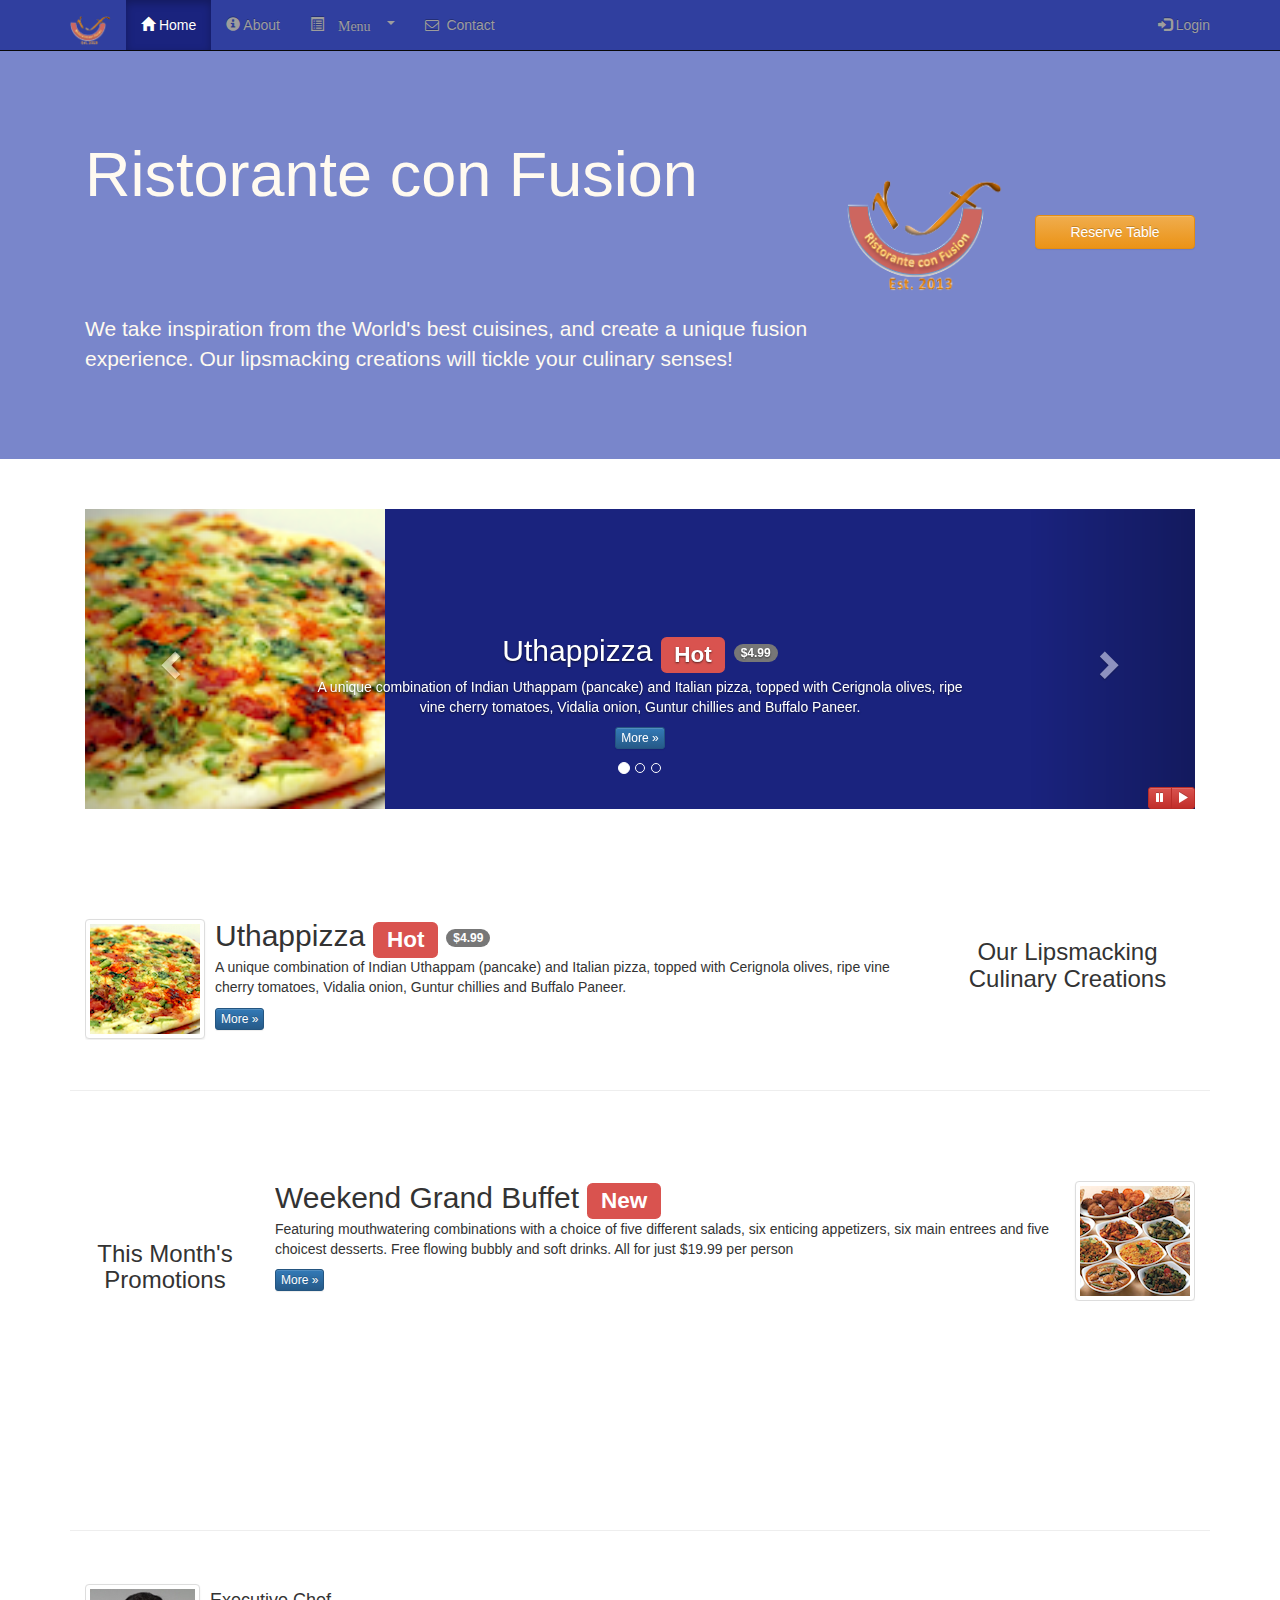
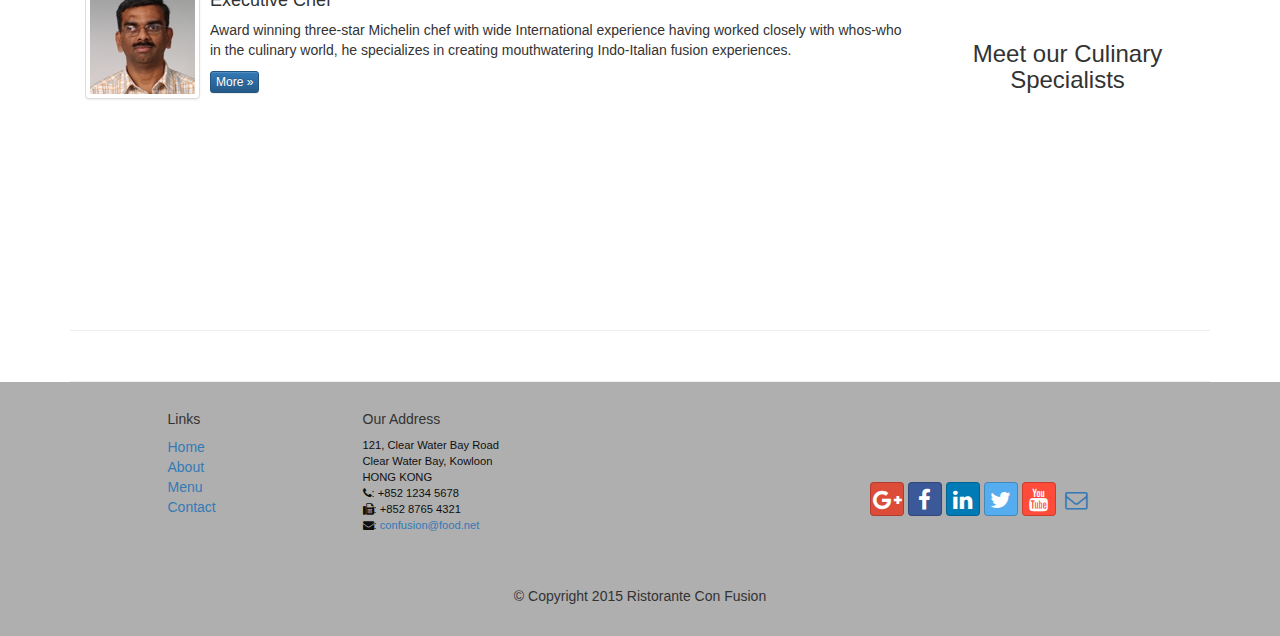
<file: Assignment 4/index.html>
<!DOCTYPE html>
<html lang="en">

<head>
	    <meta charset="utf-8">
    <meta http-equiv="X-UA-Compatible" content="IE=edge">
    <meta name="viewport" content="width=device-width, initial-scale=1">
    <!-- The above 3 meta tags *must* come first in the head; any other head 
         content must come *after* these tags -->

    <title>Ristorante Con Fusion</title>
    <!-- Bootstrap -->
   
    <link href="bower_components/bootstrap/dist/css/bootstrap.min.css" rel="stylesheet">
    <link href="bower_components/bootstrap/dist/css/bootstrap-theme.min.css" rel="stylesheet">
    <link href="bower_components/font-awesome/css/font-awesome.min.css" rel="stylesheet">


    <!-- HTML5 shim and Respond.js for IE8 support of HTML5 elements and media queries -->
    <!-- WARNING: Respond.js doesn't work if you view the page via file:// -->
    <!--[if lt IE 9]>
      <script src="https://oss.maxcdn.com/html5shiv/3.7.2/html5shiv.min.js"></script>
      <script src="https://oss.maxcdn.com/respond/1.4.2/respond.min.js"></script>
    <![endif]-->
    <link href="css/mystyles.css" rel="stylesheet">
     
    <link href="css/bootstrap-social.css" rel="stylesheet">

</head>

<body>
			       <nav class="navbar navbar-inverse navbar-fixed-top" role="navigation">

            <div class="container">
            		 <div class="navbar-header">
                    <button type="button" class="navbar-toggle collapsed" data-toggle="collapse" data-target="#navbar" aria-expanded="false" aria-controls="navbar">
                        <span class="sr-only">Toggle navigation</span>
                        <span class="icon-bar"></span>
                        <span class="icon-bar"></span>
                        <span class="icon-bar"></span>
                    </button>
                <a class="navbar-brand" href="index.html"><img src="img/logo.png" height=30 width=41></a>
            </div>
            <div id="navbar" class="navbar-collapse collapse">
                <ul class="nav navbar-nav">
                    <li class="active"><a href="index.html"><span class="glyphicon glyphicon-home"
                         aria-hidden="true"></span> Home</a></li>
                    <li><a href="aboutus.html"><span class="glyphicon glyphicon-info-sign"
                         aria-hidden="true"></span> About</a></li>
                     <li class="dropdown">
                        <a href="#" class="dropdown-toggle"> <span class="glyphicon glyphicon-list-alt" data-toggle="dropdown"
                         role="button" aria-haspopup="true" aria-expanded="false">
                         Menu <span class="caret"></span></a>
                        <ul class="dropdown-menu">
                            <li><a href="#">Appetizers</a></li>
                            <li><a href="#">Main Courses</a></li>
                            <li><a href="#">Desserts</a></li>
                            <li><a href="#">Drinks</a></li>
                            <li role="separator" class="divider"></li>
                            <li class="dropdown-header">Specials</li>
                            <li><a href="#">Lunch Buffet</a></li>
                            <li><a href="#">Weekend Brunch</a></li>
                        </ul>
                     </li>

                    <li><a href="contactus.html"> <span class="fa fa-envelope-o"></span>&nbsp Contact</a></li>
                </ul> 
                    
                     <ul class="nav navbar-nav navbar-right">
                    <li><a id="logbtn">
                    <span class="glyphicon glyphicon-log-in"></span> Login</a>
                    </li>
                </ul>

                       
                                     

                        </div>

                </div>

           
                             
        </nav>   	
                                    <div id="loginModal" class="modal fade" role="dialog">
                                        <div class="modal-dialog">
                                        <!-- Modal content-->
                                        <div class="modal-content">
                                            <div class="modal-header">
                                                <button type="button" class="close" data-dismiss="modal" >&times;</button>
                                                <h4 class="modal-title">Login </h4>
                                            </div>
                                            <div class="modal-body">
                                                    <form class="form-inline">
                                                              <div class="form-group">
                                                                <label class="sr-only" for="inputEmail">Email</label>
                                                                <input type="email" class="form-control input-sm" id="inputEmail" placeholder="Email">
                                                             </div>
                                                             <div class="form-group">
                                                                <label for="inputPassword2" class="sr-only">Password</label>
                                                                <input type="password" class="form-control input-sm" id="inputPassword2" placeholder="Password">
                                                              </div>
                                                              <div class="checkbox">
                                                              <label>
                                                                  <input type="checkbox"> Remember Me
                                                                </label>
                                                                </div>
                                                        
                                                                    <button type="submit" class="btn btn-primary btn-xs">Sign In</button>
                                                                                         
                                                       <button type="button" class="btn btn-default btn-xs"
                                                       data-dismiss="modal">Cancel</button>
                                                    </form>
                                                    </div>
                                            </div>
                                        </div>
                                        </div>

                                    <div id="reserveModal" class="modal fade" role="dialog">
                                    <div class="modal-dialog">
                                    <!-- Modal content-->
                                    <div class="modal-content">
                                        <div class="modal-header">
                                            <button type="button" class="close" data-dismiss="modal">&times;</button>
                                            <h4 class="modal-title"> Reserve Table </h4>
                                        </div>
                                        <div class="modal-body">
                                                <form>
                                
                                           
                                        
                                             <div class="row">
                                            <div class="col-xs-12 col-sm-2">
                                                    <p class="guests"><b> Number of Guests </b></p>
                                                
                                               </div>
                                               <div class="col-xs-12 col-sm-10">
                                                    <label class="radio-inline">
                                                          <input type="radio" name="inlineRadioOptions" id="inlineRadio1" value="option1"> 1
                                                        </label>
                                                        <label class="radio-inline">
                                                          <input type="radio" name="inlineRadioOptions" id="inlineRadio2" value="option2"> 2
                                                        </label>
                                                        <label class="radio-inline">
                                                          <input type="radio" name="inlineRadioOptions" id="inlineRadio3" value="option3"> 3
                                                        </label>
                                                        <label class="radio-inline">
                                                          <input type="radio" name="inlineRadioOptions" id="inlineRadio4" value="option4"> 4
                                                        </label>
                                                        <label class="radio-inline">
                                                          <input type="radio" name="inlineRadioOptions" id="inlineRadio5" value="option5"> 5
                                                        </label>
                                                        <label class="radio-inline">
                                                          <input type="radio" name="inlineRadioOptions" id="inlineRadio6" value="option6"> 6
                                                        </label>
                                               </div>
                                               </div>
                                          <p style="padding:2px"></p>
                                            

                                             <div class="row">
                                            <div class="col-xs-12 col-sm-2">
                                              <p class="guests"><b> Section </b></p>
                                              </div>

                                               <div class="col-xs-12 col-sm-10">
                                                                      <div class="btn-group" data-toggle="buttons">
                                                        <label class="btn btn-success">
                                                          <input name="options" id="option1" type="radio"> Non-Smoking
                                                        </label>
                                                        <label class="btn btn-danger">
                                                          <input name="options" id="option2" type="radio"> Smoking
                                                        </label>
                                                        
                                                      </div>
                                          </div>
                                          </div>
                                            
                                            <p style="padding:2px"></p>
                                           <div class="row">
                                           
                                                   <label class="col-sm-2 control-label">Date and time</label>
                                                            
                                                                <div class='col-sm-5'>
                                                                    <div class="form-group">
                                                                        <div class='input-group date' id='datetimepicker1'>
                                                                            <input type='date' class="form-control" />
                                                                            <span class="input-group-addon">
                                                                                <span class="glyphicon glyphicon-calendar"></span>
                                                                            </span>
                                                                        </div>
                                                                    </div>
                                                              </div>
                                                                
                                                               <div class='col-sm-5'>
                                                                    <div class="form-group">
                                                                        <div class='input-group time' id='timetimepicker1'>
                                                                            <input type='time' class="form-control" />
                                                                            <span class="input-group-addon">
                                                                                <span class="glyphicon glyphicon-time"></span>
                                                                            </span>
                                                                        </div>
                                                                    </div>
                                                                </div>
                                                                </div>
                                                        
                                                                <p style="padding:2px"></p>

                                                
                                                         <button type="button" class="btn btn-primary ">Reserve Table</button>
                                                         <button type="button" class="btn btn-default btn-sm" data-dismiss="modal">Cancel</button>
                                                 

                                                                <p style="padding:6px"></p>

                                                <div class="alert alert-warning">
                                                 <a href="#" class="close" data-dismiss="alert" aria-label="close">&times;</a>
                                                      <strong>Warning::</strong> Please <b><a href="+85212345678" class="alertlink">Call</a></b> us to reserve for more than six guests.
                                                    </div>
                                          
                                        </form>
                                                </div>
                                        </div>
                                    </div>
                                    </div>
   

    <header class="jumbotron">

        <!-- Main component for a primary marketing message or call to action -->

        <div class="container">
            <div class="row row-header">
                <div class="col-xs-12 col-sm-8">
                    <h1>Ristorante con Fusion</h1>
                    <p style="padding:40px;"></p>
                    <p>We take inspiration from the World's best cuisines, and create a unique fusion experience. Our lipsmacking creations will tickle your culinary senses!</p>
                </div>
                <div class="col-xs-12 col-sm-2">
                    <p style="padding:20px;"></p>
                    <img src="img/logo.png" class="img-responsive">
                </div>
                 <div class="col-xs-12 col-md-2">
                <p style="padding:40px;"></p>
                
                   <a type="button"  id="resbtn" class="btn btn-warning btn-block" >Reserve Table</a>
                </div
>            </div>
        </div>
    </header>

    <div class="container">

    <div class="row row-content">
           <div class="col-xs-12">
            <div id="mycarousel" class="carousel slide" data-ride="carousel">
<!-- Indicators -->
                <ol class="carousel-indicators">
                    <li data-target="#mycarousel" data-slide-to="0" class="active"></li>
                    <li data-target="#mycarousel" data-slide-to="1"></li>
                    <li data-target="#mycarousel" data-slide-to="2"></li>
                </ol>

              <!-- Wrapper for slides -->
                <div class="carousel-inner" role="listbox">
                    <div class="item active">
                        <img class="img-responsive"
                         src="img/uthappizza.png" alt="Uthappizza">
                        <div class="carousel-caption">
                        <h2>Uthappizza  <span class="label label-danger">Hot</span> <span class="badge">$4.99</span></h2>
                        <p>A unique combination of Indian Uthappam (pancake) and
                          Italian pizza, topped with Cerignola olives, ripe vine
                          cherry tomatoes, Vidalia onion, Guntur chillies and
                          Buffalo Paneer.</p>
                        <p><a class="btn btn-primary btn-xs" href="#">More &raquo;</a></p>
                        </div>
                    </div>
                    <div class="item">
                        <img class="img-responsive"
                         src="img/buffet.png" alt="buffet">
                        <div class="carousel-caption">
                        <h2>Weekend Grand Buffet  <span class="label label-danger">New</span> </h2>
                        <p>Featuring mouthwatering combinations with a choice of five different salads, six enticing appetizers, six main entrees and five choicest desserts. Free flowing bubbly and soft drinks. All for just $19.99 per person</p>
                        <p><a class="btn btn-primary btn-xs" href="#">More &raquo;</a></p>
                        </div>
                    </div>
                    <div class="item">
                         <img class="img-responsive"
                         src="img/alberto.png" alt="buffet">
                        <div class="carousel-caption">
                         <h2>Alberto Somayya  </h2>
                         <h4>Executive Chef</h4>
                        <p>Award winning three-star Michelin chef with wide
                         International experience having worked closely with
                         whos-who in the culinary world, he specializes in
                          creating mouthwatering Indo-Italian fusion experiences.</p>
                        <p><a class="btn btn-primary btn-xs" href="#">More &raquo;</a></p>
                        </div>
                    </div>

                    <!-- Controls -->
                <a class="left carousel-control" href="#mycarousel" role="button" data-slide="prev">
                    <span class="glyphicon glyphicon-chevron-left" aria-hidden="true"></span>
                    <span class="sr-only">Previous</span>
                </a>
                <a class="right carousel-control" href="#mycarousel" role="button" data-slide="next">
                    <span class="glyphicon glyphicon-chevron-right" aria-hidden="true"></span>
                    <span class="sr-only">Next</span>
                </a>
                <div class="btn-group" id="carouselButtons">
                    <button class="btn btn-danger btn-xs" id="carousel-pause">
                	    <span class="glyphicon glyphicon-pause" aria-hidden="true"></span>
                    </button>
                    <button class="btn btn-danger btn-xs" id="carousel-play">
                	    <span class="glyphicon glyphicon-play" aria-hidden="true"></span>
                    </button>
                </div>
   
                </div>



            </div>
            <br>
            <br>
            <br>
       </div>
       

        <div class="row row-content">
            <div class="col-xs-12 col-sm-3 col-sm-push-9">
                <p style="padding:25px;"></p>
                <h3 align=center>Our Lipsmacking Culinary Creations</h3>
            </div>
            <div class="col-xs-12 col-sm-9 col-sm-pull-3">
                   <div class="media">
                    <div class="media-left media-middle">
                                    <p style="padding:20px;"></p>

                        <a href="#">
                        <img class="media-object img-thumbnail"
                         src="img/uthappizza.png" alt="Uthappizza">
                        </a>
                    </div>
                    <div class="media-body">
                                    <p style="padding:20px;"></p>

                        <h2 class="media-heading">Uthappizza  <span class="label label-danger label-xs">Hot</span>
                         <span class="badge">$4.99</span>

</h2>
                        <p>A unique combination of Indian Uthappam (pancake) and
                          Italian pizza, topped with Cerignola olives, ripe vine
                          cherry tomatoes, Vidalia onion, Guntur chillies and
                          Buffalo Paneer.</p>
                        <p><a class="btn btn-primary btn-xs" href="#">More &raquo;</a></p>
                    </div>
                </div>
            </div>
            
        </div>
<br>
            <br>

        <div class="row row-content">
            <div class="col-xs-12 col-sm-2">
                <p style="padding:20px;"></p>
                
                <h3 align=center>This Month's Promotions</h3>
            </div>

            <div class="col-xs-12 col-sm-10">
              <div class="media">
                          <div class="media-body">
                            <h2 class="media-heading">Weekend Grand Buffet  <span class="label label-danger label-xs">New</span></h2>
                            <p>Featuring mouthwatering combinations with a choice of five different salads, six enticing appetizers, six main entrees and five choicest desserts. Free flowing bubbly and soft drinks. All for just $19.99 per person </p>

                                    <p><a class="btn btn-primary btn-xs" href="#">More &raquo;</a></p>
                          </div>           
         
                            <div class="media-right media-middle">
                                                <a href="#">
                                                <img class="media-object img-responsive img-thumbnail"
                                                 src="img/buffet.png" alt="buffet">
                                                </a>
                            </div>
              </div>
            </div>

        </div>          
                
        

        <div class="row row-content">
            <div class="col-xs-12 col-sm-3 col-sm-push-9">
                <p style="padding:20px;"></p>
                <h3 align=center>Meet our Culinary Specialists</h3>
            </div>
            <div class="col-xs-12 col-sm-9 col-sm-pull-3">
                 <div class="media">
                    <div class="media-left media-middle">
                        <a href="#">
                        <img class="media-object img-thumbnail"
                         src="img/alberto.png" alt="Alberto Somayya">
                        </a>
                    </div>
                    <div class="media-body">
                        <h2 class="media-heading"></h2>
                        <h4>Executive Chef</h4>
                        <p>Award winning three-star Michelin chef with wide
                         International experience having worked closely with
                         whos-who in the culinary world, he specializes in
                          creating mouthwatering Indo-Italian fusion experiences.
                         </p>
                        <p><a class="btn btn-primary btn-xs" href="#">More &raquo;</a></p>
                    </div>
                </div>
            </div>
        </div>
       
            

        </div>
    </div>

    <footer class="row-footer">
        <div class="container">
            <div class="row">             
                <div class="col-xs-5 col-xs-offset-1 col-sm-2 col-sm-offset-1">
                    <h5>Links</h5>
                    <ul class="list-unstyled">
                        <li><a href="#">Home</a></li>
                        <li><a href="#">About</a></li>
                        <li><a href="#">Menu</a></li>
                        <li><a href="#">Contact</a></li>
                    </ul>
                </div>
                <div class="col-xs-6 col-sm-5">
                    <h5>Our Address</h5>
                    <address>
		              121, Clear Water Bay Road<br>
		              Clear Water Bay, Kowloon<br>
		              HONG KONG<br>
		                  <i class="fa fa-phone"></i>: +852 1234 5678<br>
		               <i class="fa fa-fax"></i>: +852 8765 4321<br>
		             <i class="fa fa-envelope"></i>: 
                                 <a href="mailto:confusion@food.net">confusion@food.net</a>
		           </address>
                </div>
                <div class="col-xs-12 col-sm-4">
                    <div style="padding: 40px 10px;">
                           <div class="nav navbar-nav" style="padding: 40px 10px;">
                        <a class="btn btn-social-icon btn-google-plus" href="http://google.com/+"><i class="fa fa-google-plus"></i></a>
                        <a class="btn btn-social-icon btn-facebook" href="http://www.facebook.com/profile.php?id="><i class="fa fa-facebook"></i></a>
                        <a class="btn btn-social-icon btn-linkedin" href="http://www.linkedin.com/in/"><i class="fa fa-linkedin"></i></a>
                        <a class="btn btn-social-icon btn-twitter" href="http://twitter.com/"><i class="fa fa-twitter"></i></a>
                        <a class="btn btn-social-icon btn-youtube" href="http://youtube.com/"><i class="fa fa-youtube"></i></a>
                        <a class="btn btn-social-icon" href="mailto:"><i class="fa fa-envelope-o"></i></a>
                    </div>
                    </div>
                </div>
                <div class="col-xs-12">
                    <p style="padding:10px;"></p>
                    <p align=center>© Copyright 2015 Ristorante Con Fusion</p>
                </div>
            </div>
        </div>
    </footer>
<!-- jQuery (necessary for Bootstrap's JavaScript plugins) -->
    <script src="bower_components/jquery/dist/jquery.min.js"></script>
    <!-- Include all compiled plugins (below), or include individual files as needed -->
    <script src="bower_components/bootstrap/dist/js/bootstrap.min.js"></script>
          <script>
        $(document).ready(function(){
            $("#mycarousel").carousel( { interval: 2000 } );
                          $("#carousel-pause").click(function(){
                $("#mycarousel").carousel('pause');
            });
                        $("#carousel-play").click(function(){
                $("#mycarousel").carousel('cycle');
            });
        });
    </script>
    <script>
$(document).ready(function(){
    $("#resbtn").click(function(){
        $("#reserveModal").modal();
    });
});
</script>

<script>
$(document).ready(function(){
    $("#logbtn").click(function(){
        $("#loginModal").modal();
    });
});
</script>



</body>

</html>
</file>
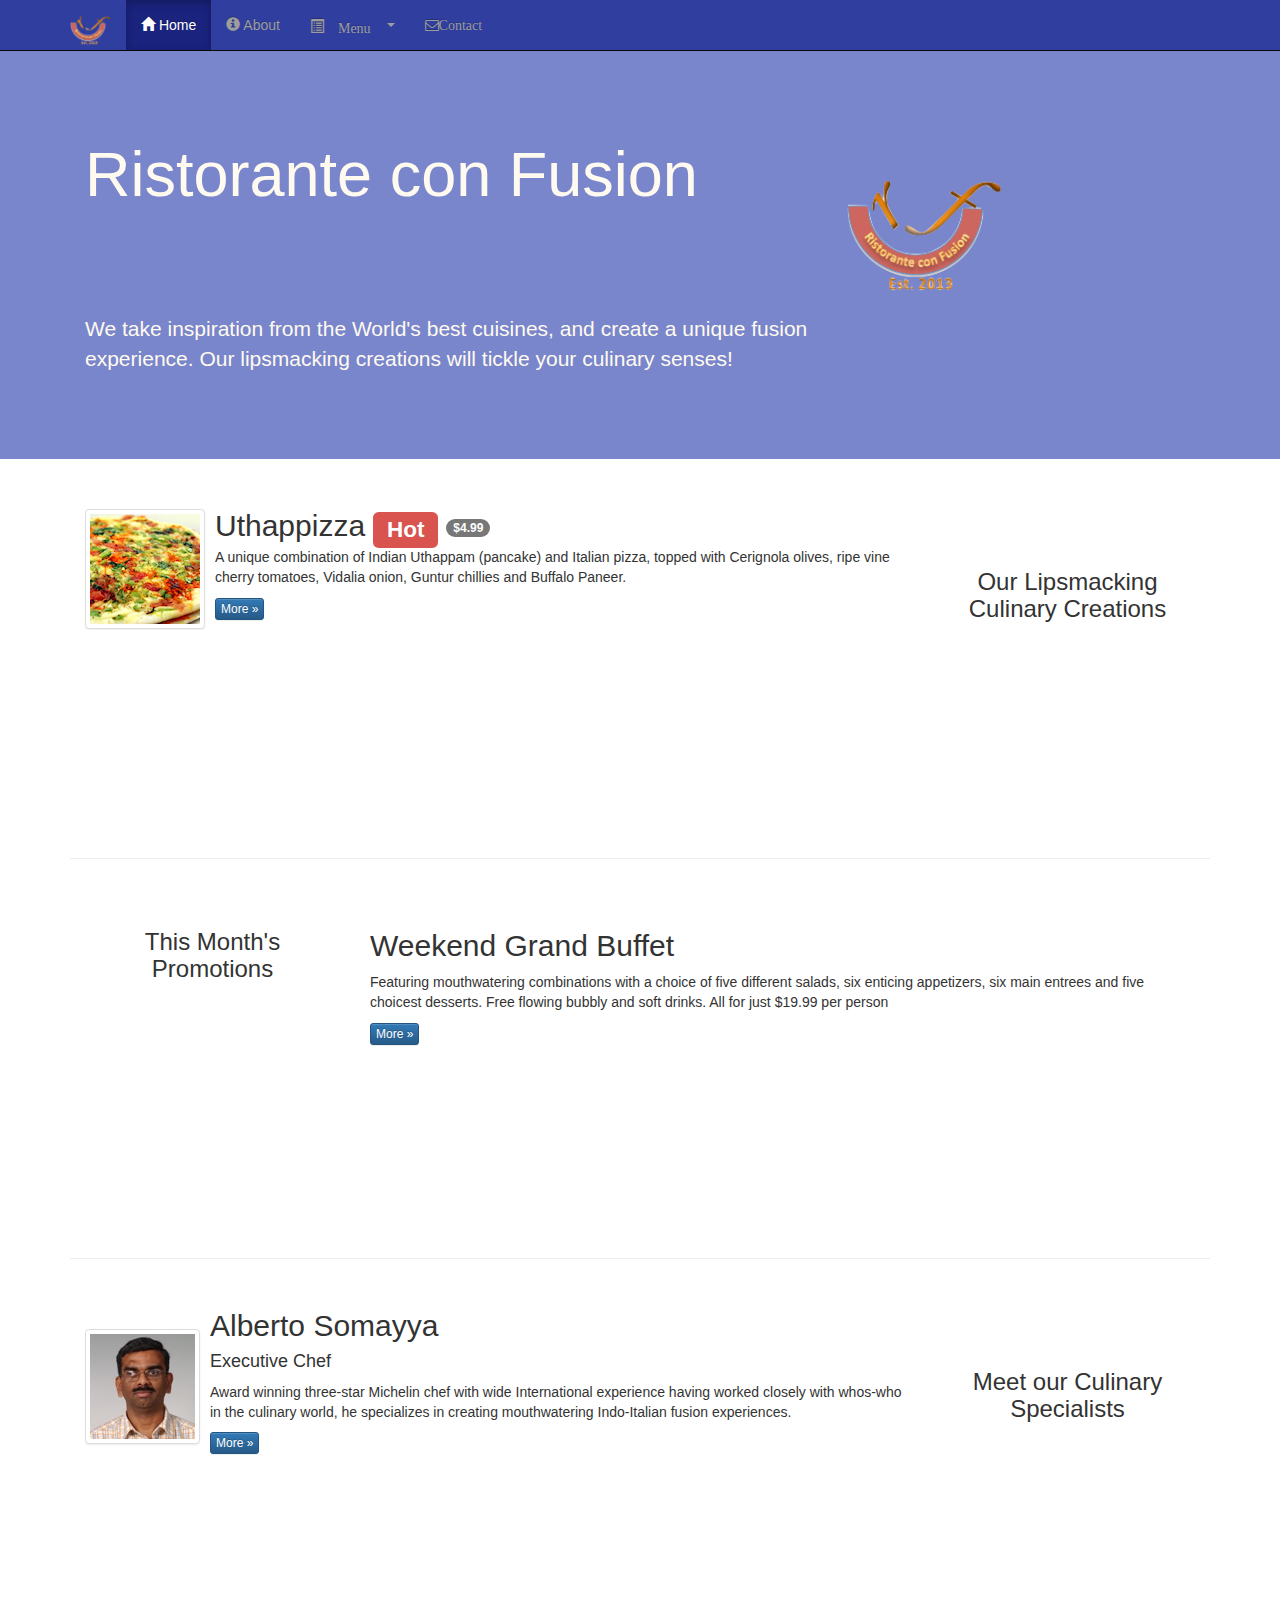
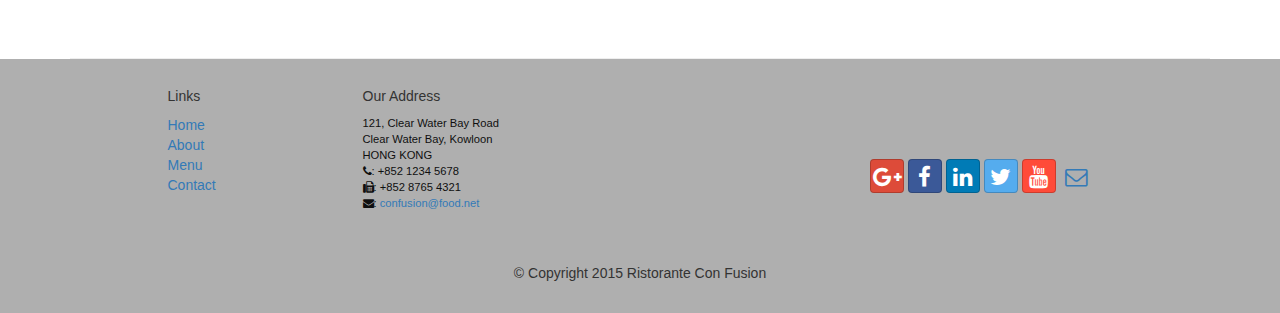
<file: Week 2/index.html>
<!DOCTYPE html>
<html lang="en">

<head>
	    <meta charset="utf-8">
    <meta http-equiv="X-UA-Compatible" content="IE=edge">
    <meta name="viewport" content="width=device-width, initial-scale=1">
    <!-- The above 3 meta tags *must* come first in the head; any other head 
         content must come *after* these tags -->

    <title>Ristorante Con Fusion</title>
    <!-- Bootstrap -->
    <link href="css/bootstrap.min.css" rel="stylesheet">
    <link href="css/bootstrap-theme.min.css" rel="stylesheet">

    <!-- HTML5 shim and Respond.js for IE8 support of HTML5 elements and media queries -->
    <!-- WARNING: Respond.js doesn't work if you view the page via file:// -->
    <!--[if lt IE 9]>
      <script src="https://oss.maxcdn.com/html5shiv/3.7.2/html5shiv.min.js"></script>
      <script src="https://oss.maxcdn.com/respond/1.4.2/respond.min.js"></script>
    <![endif]-->
    <link href="css/mystyles.css" rel="stylesheet">
     <link href="css/font-awesome.min.css" rel="stylesheet">
    <link href="css/bootstrap-social.css" rel="stylesheet">

</head>

<body>
			       <nav class="navbar navbar-inverse navbar-fixed-top" role="navigation">
            <div class="container">
            		 <div class="navbar-header">
                    <button type="button" class="navbar-toggle collapsed" data-toggle="collapse" data-target="#navbar" aria-expanded="false" aria-controls="navbar">
                        <span class="sr-only">Toggle navigation</span>
                        <span class="icon-bar"></span>
                        <span class="icon-bar"></span>
                        <span class="icon-bar"></span>
                    </button>
                <a class="navbar-brand" href="index.html"><img src="img/logo.png" height=30 width=41></a>
            </div>
            <div id="navbar" class="navbar-collapse collapse">
                <ul class="nav navbar-nav">
                    <li class="active"><a href="index.html"><span class="glyphicon glyphicon-home"
                         aria-hidden="true"></span> Home</a></li>
                    <li><a href="aboutus.html"><span class="glyphicon glyphicon-info-sign"
                         aria-hidden="true"></span> About</a></li>
                     <li class="dropdown">
                        <a href="#" class="dropdown-toggle glyphicon glyphicon-list-alt" data-toggle="dropdown"
                         role="button" aria-haspopup="true" aria-expanded="false">
                         Menu <span class="caret"></span></a>
                        <ul class="dropdown-menu">
                            <li><a href="#">Appetizers</a></li>
                            <li><a href="#">Main Courses</a></li>
                            <li><a href="#">Desserts</a></li>
                            <li><a href="#">Drinks</a></li>
                            <li role="separator" class="divider"></li>
                            <li class="dropdown-header">Specials</li>
                            <li><a href="#">Lunch Buffet</a></li>
                            <li><a href="#">Weekend Brunch</a></li>
                        </ul>
                     </li>

                    <li><a class="fa fa-envelope-o" href="contactus.html">Contact</a></li>
                </ul> </div>
            </div>
            

        </nav>   	


    <header class="jumbotron">

        <!-- Main component for a primary marketing message or call to action -->

        <div class="container">
            <div class="row row-header">
                <div class="col-xs-12 col-sm-8">
                    <h1>Ristorante con Fusion</h1>
                    <p style="padding:40px;"></p>
                    <p>We take inspiration from the World's best cuisines, and create a unique fusion experience. Our lipsmacking creations will tickle your culinary senses!</p>
                </div>
                <div class="col-xs-12 col-sm-2">
                    <p style="padding:20px;"></p>
                    <img src="img/logo.png" class="img-responsive">
                </div>
            </div>
        </div>
    </header>

    <div class="container">
        <div class="row row-content">
            <div class="col-xs-12 col-sm-3 col-sm-push-9">
                <p style="padding:20px;"></p>
                <h3 align=center>Our Lipsmacking Culinary Creations</h3>
            </div>
            <div class="col-xs-12 col-sm-9 col-sm-pull-3">
                   <div class="media">
                    <div class="media-left media-middle">
                        <a href="#">
                        <img class="media-object img-thumbnail"
                         src="img/uthappizza.png" alt="Uthappizza">
                        </a>
                    </div>
                    <div class="media-body">
                        <h2 class="media-heading">Uthappizza  <span class="label label-danger label-xs">Hot</span>
                         <span class="badge">$4.99</span>

</h2>
                        <p>A unique combination of Indian Uthappam (pancake) and
                          Italian pizza, topped with Cerignola olives, ripe vine
                          cherry tomatoes, Vidalia onion, Guntur chillies and
                          Buffalo Paneer.</p>
                        <p><a class="btn btn-primary btn-xs" href="#">More &raquo;</a></p>
                    </div>
                </div>
            </div>
        </div>


        <div class="row row-content">
            <div class="col-xs-12 col-sm-3 >
                <p style="padding:20px;"></p>
                <h3 align=center>This Month's Promotions</h3>
            </div>
            <div class="col-xs-12 col-sm-9">
                <h2>Weekend Grand Buffet</h2>
                <p>Featuring mouthwatering combinations with a choice of five different salads, six enticing appetizers, six main entrees and five choicest desserts. Free flowing bubbly and soft drinks. All for just $19.99 per person </p>
                        <p><a class="btn btn-primary btn-xs" href="#">More &raquo;</a></p>
            </div>
        </div>

        <div class="row row-content">
            <div class="col-xs-12 col-sm-3 col-sm-push-9">
                <p style="padding:20px;"></p>
                <h3 align=center>Meet our Culinary Specialists</h3>
            </div>
            <div class="col-xs-12 col-sm-9 col-sm-pull-3">
                 <div class="media">
                    <div class="media-left media-middle">
                        <a href="#">
                        <img class="media-object img-thumbnail"
                         src="img/alberto.png" alt="Alberto Somayya">
                        </a>
                    </div>
                    <div class="media-body">
                        <h2 class="media-heading">Alberto Somayya</h2>
                        <h4>Executive Chef</h4>
                        <p>Award winning three-star Michelin chef with wide
                         International experience having worked closely with
                         whos-who in the culinary world, he specializes in
                          creating mouthwatering Indo-Italian fusion experiences.
                         </p>
                        <p><a class="btn btn-primary btn-xs" href="#">More &raquo;</a></p>
                    </div>
                </div>
            </div>
        </div>
    </div>

    <footer class="row-footer">
        <div class="container">
            <div class="row">             
                <div class="col-xs-5 col-xs-offset-1 col-sm-2 col-sm-offset-1">
                    <h5>Links</h5>
                    <ul class="list-unstyled">
                        <li><a href="#">Home</a></li>
                        <li><a href="#">About</a></li>
                        <li><a href="#">Menu</a></li>
                        <li><a href="#">Contact</a></li>
                    </ul>
                </div>
                <div class="col-xs-6 col-sm-5">
                    <h5>Our Address</h5>
                    <address>
		              121, Clear Water Bay Road<br>
		              Clear Water Bay, Kowloon<br>
		              HONG KONG<br>
		                  <i class="fa fa-phone"></i>: +852 1234 5678<br>
		               <i class="fa fa-fax"></i>: +852 8765 4321<br>
		             <i class="fa fa-envelope"></i>: 
                                 <a href="mailto:confusion@food.net">confusion@food.net</a>
		           </address>
                </div>
                <div class="col-xs-12 col-sm-4">
                    <div style="padding: 40px 10px;">
                           <div class="nav navbar-nav" style="padding: 40px 10px;">
                        <a class="btn btn-social-icon btn-google-plus" href="http://google.com/+"><i class="fa fa-google-plus"></i></a>
                        <a class="btn btn-social-icon btn-facebook" href="http://www.facebook.com/profile.php?id="><i class="fa fa-facebook"></i></a>
                        <a class="btn btn-social-icon btn-linkedin" href="http://www.linkedin.com/in/"><i class="fa fa-linkedin"></i></a>
                        <a class="btn btn-social-icon btn-twitter" href="http://twitter.com/"><i class="fa fa-twitter"></i></a>
                        <a class="btn btn-social-icon btn-youtube" href="http://youtube.com/"><i class="fa fa-youtube"></i></a>
                        <a class="btn btn-social-icon" href="mailto:"><i class="fa fa-envelope-o"></i></a>
                    </div>
                    </div>
                </div>
                <div class="col-xs-12">
                    <p style="padding:10px;"></p>
                    <p align=center>© Copyright 2015 Ristorante Con Fusion</p>
                </div>
            </div>
        </div>
    </footer>
<!-- jQuery (necessary for Bootstrap's JavaScript plugins) -->
    <script src="https://ajax.googleapis.com/ajax/libs/jquery/1.11.3/jquery.min.js"></script>
    <!-- Include all compiled plugins (below), or include individual files as needed -->
    <script src="js/bootstrap.min.js"></script>

</body>

</html>
</file>
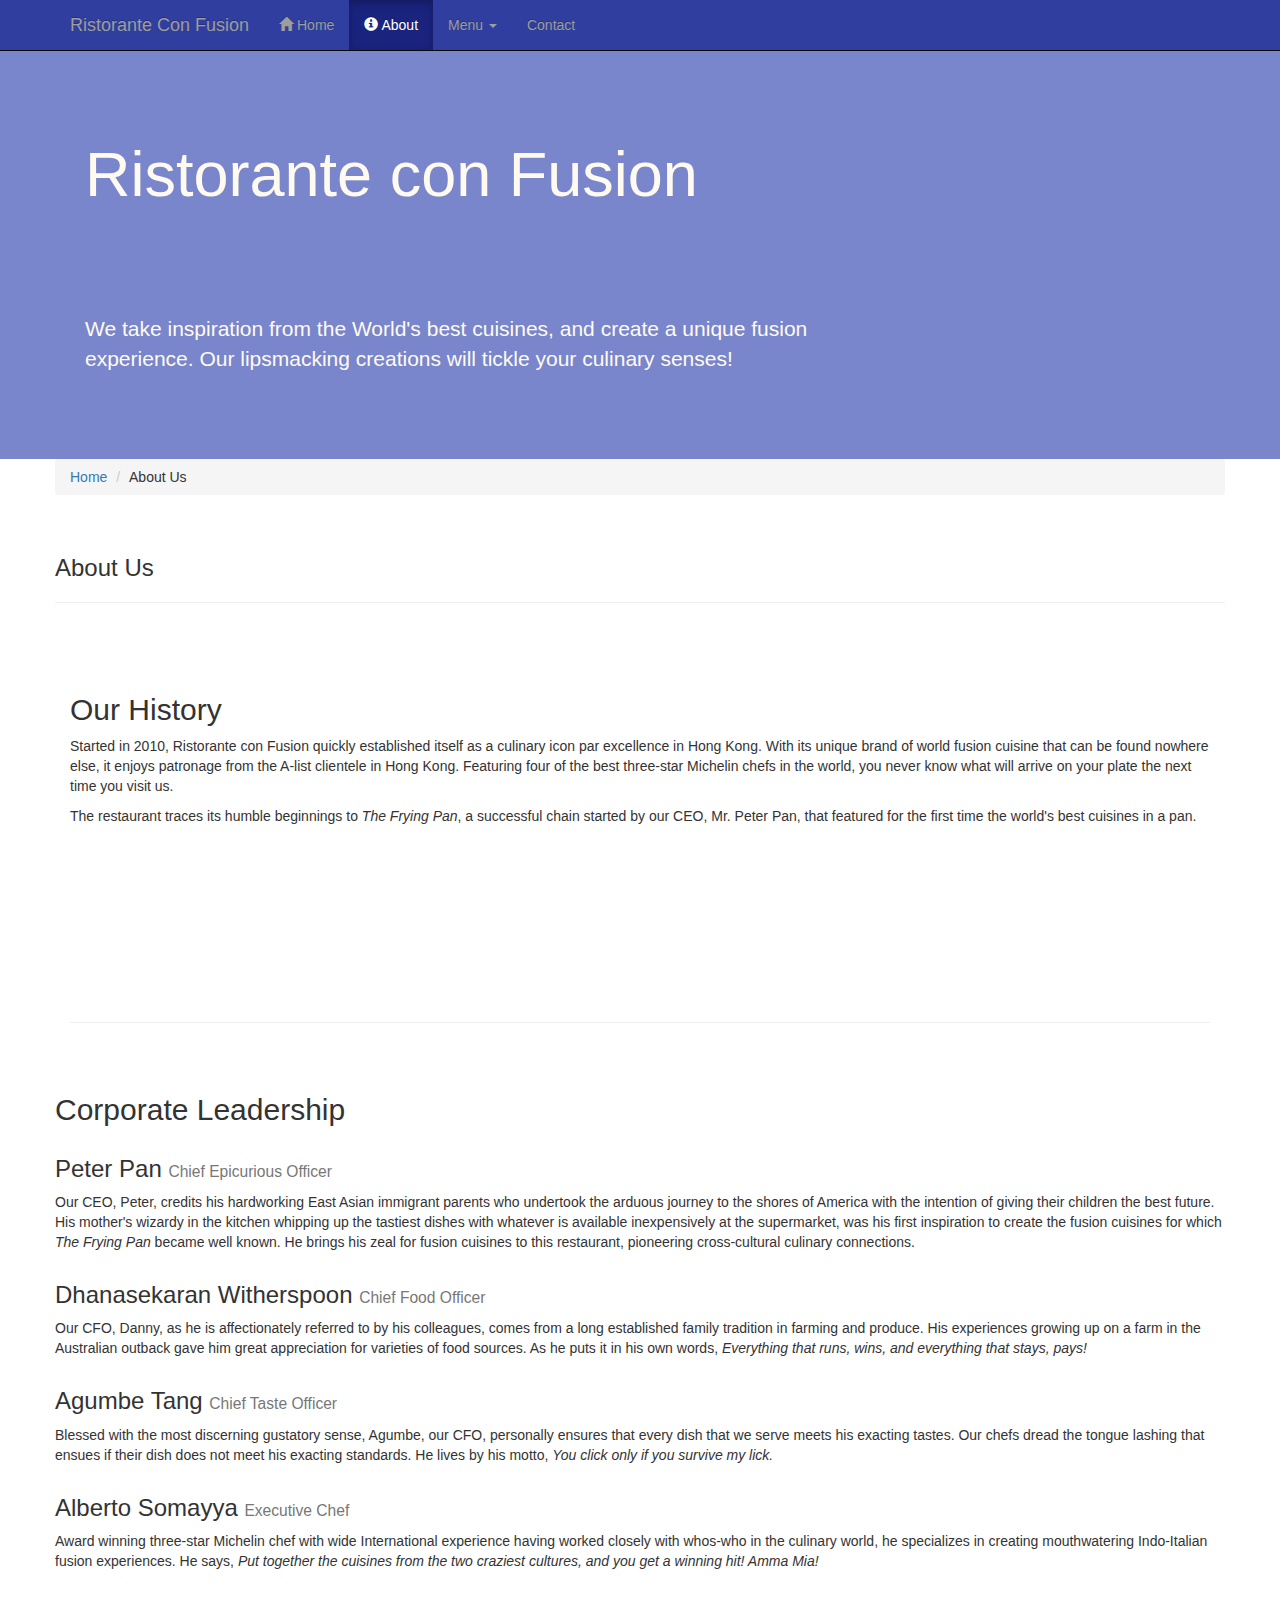
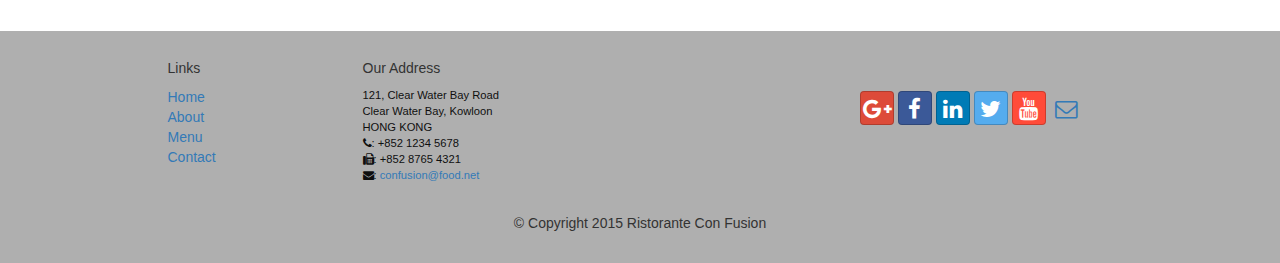
<file: Assignment 1/aboutus.html>
<!DOCTYPE html>
<html lang="en">

<head>
     <meta charset="utf-8">
    <meta http-equiv="X-UA-Compatible" content="IE=edge">
    <meta name="viewport" content="width=device-width, initial-scale=1">
    <!-- The above 3 meta tags *must* come first in the head; any other head 
         content must come *after* these tags -->
    <title>Ristorante Con Fusion: About Us</title>
        <!-- Bootstrap -->
    <link href="css/bootstrap.min.css" rel="stylesheet">
    <link href="css/bootstrap-theme.min.css" rel="stylesheet">
    <link href="css/font-awesome.min.css" rel="stylesheet">
    <link href="css/bootstrap-social.css" rel="stylesheet">
    <link href="css/mystyles.css" rel="stylesheet">

    <!-- HTML5 shim and Respond.js for IE8 support of HTML5 elements and media queries -->
    <!-- WARNING: Respond.js doesn't work if you view the page via file:// -->
    <!--[if lt IE 9]>
      <script src="https://oss.maxcdn.com/html5shiv/3.7.2/html5shiv.min.js"></script>
      <script src="https://oss.maxcdn.com/respond/1.4.2/respond.min.js"></script>
    <![endif]-->
</head>

<body>
    <nav class="navbar navbar-inverse navbar-fixed-top" role="navigation">
        <div class="container">
            <div class="navbar-header">
                <button type="button" class="navbar-toggle collapsed" data-toggle="collapse" data-target="#navbar" aria-expanded="false" aria-controls="navbar">
                    <span class="sr-only">Toggle navigation</span>
                    <span class="icon-bar"></span>
                    <span class="icon-bar"></span>
                    <span class="icon-bar"></span>
                </button>
                <a class="navbar-brand" href="index.html">Ristorante Con Fusion</a>
            </div>
            <div id="navbar" class="navbar-collapse collapse">
                <ul class="nav navbar-nav">
                    <li><a href="index.html"><span class="glyphicon glyphicon-home"
                         aria-hidden="true"></span> Home</a></li>
                    <li class="active"><a href="aboutus.html"><span class="glyphicon glyphicon-info-sign"
                         aria-hidden="true"></span> About</a></li>
                    <li class="dropdown">
                        <a href="#" class="dropdown-toggle" data-toggle="dropdown"
                         role="button" aria-haspopup="true" aria-expanded="false">
                         Menu <span class="caret"></span></a>
                        <ul class="dropdown-menu">
                            <li><a href="#">Appetizers</a></li>
                            <li><a href="#">Main Courses</a></li>
                            <li><a href="#">Desserts</a></li>
                            <li><a href="#">Drinks</a></li>
                            <li role="separator" class="divider"></li>
                            <li class="dropdown-header">Specials</li>
                            <li><a href="#">Lunch Buffet</a></li>
                            <li><a href="#">Weekend Brunch</a></li>
                        </ul>
                    </li>
                    <li><a href="#">Contact</a></li>
                </ul>
            </div>
        </div>
    </nav>  
    <header class="jumbotron">

        <!-- Main component for a primary marketing message or call to action -->

        <div class="container">
            <div class="row row-header">
                <div class="col-xs-12 col-sm-8">
                    <h1>Ristorante con Fusion</h1>
                    <p style="padding:40px;"></p>
                    <p>We take inspiration from the World's best cuisines, and create a unique fusion experience. Our lipsmacking creations will tickle your culinary senses!</p>
                </div>
                <div class="col-xs-12 col-sm-4">
                </div>
            </div>
        </div>
    </header>

    
            
            <div class="container">
        <div class="row">
        <div>
                <ol class="breadcrumb">
                  <li><a href="index.html">Home</a></li>
                  <li>About Us</li>
                  
                </ol>
         </div>
<br>
            <div>
               <h3>About Us</h3>
               <hr>
              </div>
            </div>
        </div>
        <div>
            
            <div class="container">
        <div class="row row-content">
        
                <h2>Our History</h2>
                <p>Started in 2010, Ristorante con Fusion quickly established itself as a culinary icon par excellence in Hong Kong. With its unique brand of world fusion cuisine that can be found nowhere else, it enjoys patronage from the A-list clientele in Hong Kong.  Featuring four of the best three-star Michelin chefs in the world, you never know what will arrive on your plate the next time you visit us.</p>
                <p>The restaurant traces its humble beginnings to <em>The Frying Pan</em>, a successful chain started by our CEO, Mr. Peter Pan, that featured for the first time the world's best cuisines in a pan.</p>
                

                
                </div>
        </div>
            
            <div>
                <p style="padding:20px;"></p>
            </div>
        </div>


        <div>
            <div>
            <div class="container">
        <div class="row ">
                <h2>Corporate Leadership</h2>
                </div>
                </div>
                <div class="container">
        <div class="row ">
                <h3>Peter Pan <small>Chief Epicurious Officer</small></h3>
                </div>
                </div>
                <div class="container">
        <div class="row ">
                <p>Our CEO, Peter, credits his hardworking East Asian immigrant parents who undertook the arduous journey to the shores of America with the intention of giving their children the best future. His mother's wizardy in the kitchen whipping up the tastiest dishes with whatever is available inexpensively at the supermarket, was his first inspiration to create the fusion cuisines for which <em>The Frying Pan</em> became well known. He brings his zeal for fusion cuisines to this restaurant, pioneering cross-cultural culinary connections.</p>
                </div>
                </div>
                <div class="container">
        <div class="row ">
                <h3>Dhanasekaran Witherspoon <small>Chief Food Officer</small></h3>
                </div>
                </div>
                <div class="container">
        <div class="row ">
                <p>Our CFO, Danny, as he is affectionately referred to by his colleagues, comes from a long established family tradition in farming and produce. His experiences growing up on a farm in the Australian outback gave him great appreciation for varieties of food sources. As he puts it in his own words, <em>Everything that runs, wins, and everything that stays, pays!</em></p>
                </div>
                </div>
                <div class="container">
        <div class="row ">
                <h3>Agumbe Tang <small>Chief Taste Officer</small></h3>
                </div>
                </div>
                <div class="container">
        <div class="row ">
                <p>Blessed with the most discerning gustatory sense, Agumbe, our CFO, personally ensures that every dish that we serve meets his exacting tastes. Our chefs dread the tongue lashing that ensues if their dish does not meet his exacting standards. He lives by his motto, <em>You click only if you survive my lick.</em></p>
                </div>
                </div>
                <div class="container">
        <div class="row ">
                <h3>Alberto Somayya <small>Executive Chef</small></h3>
                </div>
                </div>
                <div class="container">
        <div class="row ">
                <p>Award winning three-star Michelin chef with wide International experience having worked closely with whos-who in the culinary world, he specializes in creating mouthwatering Indo-Italian fusion experiences. He says, <em>Put together the cuisines from the two craziest cultures, and you get a winning hit! Amma Mia!</em></p>
                </div>
                </div>
            </div>
             <div>
                <p style="padding:20px;"></p>
            </div>
       </div>

    </div>

    <footer class="row-footer">
        <div class="container">
            <div class="row">             
                <div class="col-xs-5 col-xs-offset-1 col-sm-2 col-sm-offset-1">
                    <h5>Links</h5>
                    <ul class="list-unstyled">
                        <li><a href="#">Home</a></li>
                        <li><a href="#">About</a></li>
                        <li><a href="#">Menu</a></li>
                        <li><a href="#">Contact</a></li>
                    </ul>
                </div>
                <div class="col-xs-6 col-sm-5">
                    <h5>Our Address</h5>
                    <address>
		              121, Clear Water Bay Road<br>
		              Clear Water Bay, Kowloon<br>
		              HONG KONG<br>
		              <i class="fa fa-phone"></i>: +852 1234 5678<br>
		              <i class="fa fa-fax"></i>: +852 8765 4321<br>
		              <i class="fa fa-envelope"></i>: 
                        <a href="mailto:confusion@food.net">confusion@food.net</a>
		           </address>
                </div>
                <div class="col-xs-12 col-sm-4">
                    <div class="nav navbar-nav" style="padding: 40px 10px;">
                        <a class="btn btn-social-icon btn-google-plus" href="http://google.com/+"><i class="fa fa-google-plus"></i></a>
                        <a class="btn btn-social-icon btn-facebook" href="http://www.facebook.com/profile.php?id="><i class="fa fa-facebook"></i></a>
                        <a class="btn btn-social-icon btn-linkedin" href="http://www.linkedin.com/in/"><i class="fa fa-linkedin"></i></a>
                        <a class="btn btn-social-icon btn-twitter" href="http://twitter.com/"><i class="fa fa-twitter"></i></a>
                        <a class="btn btn-social-icon btn-youtube" href="http://youtube.com/"><i class="fa fa-youtube"></i></a>
                        <a class="btn btn-social-icon" href="mailto:"><i class="fa fa-envelope-o"></i></a>
                    </div>
                </div>
                <div class="col-xs-12">
                    <p style="padding:10px;"></p>
                    <p align=center>© Copyright 2015 Ristorante Con Fusion</p>
                </div>
            </div>
        </div>
    </footer>
    <!-- jQuery (necessary for Bootstrap's JavaScript plugins) -->
    <script src="https://ajax.googleapis.com/ajax/libs/jquery/1.11.3/jquery.min.js"></script>
    <!-- Include all compiled plugins (below), or include individual files as needed -->
    <script src="js/bootstrap.min.js"></script>
</body>

</html>
</file>
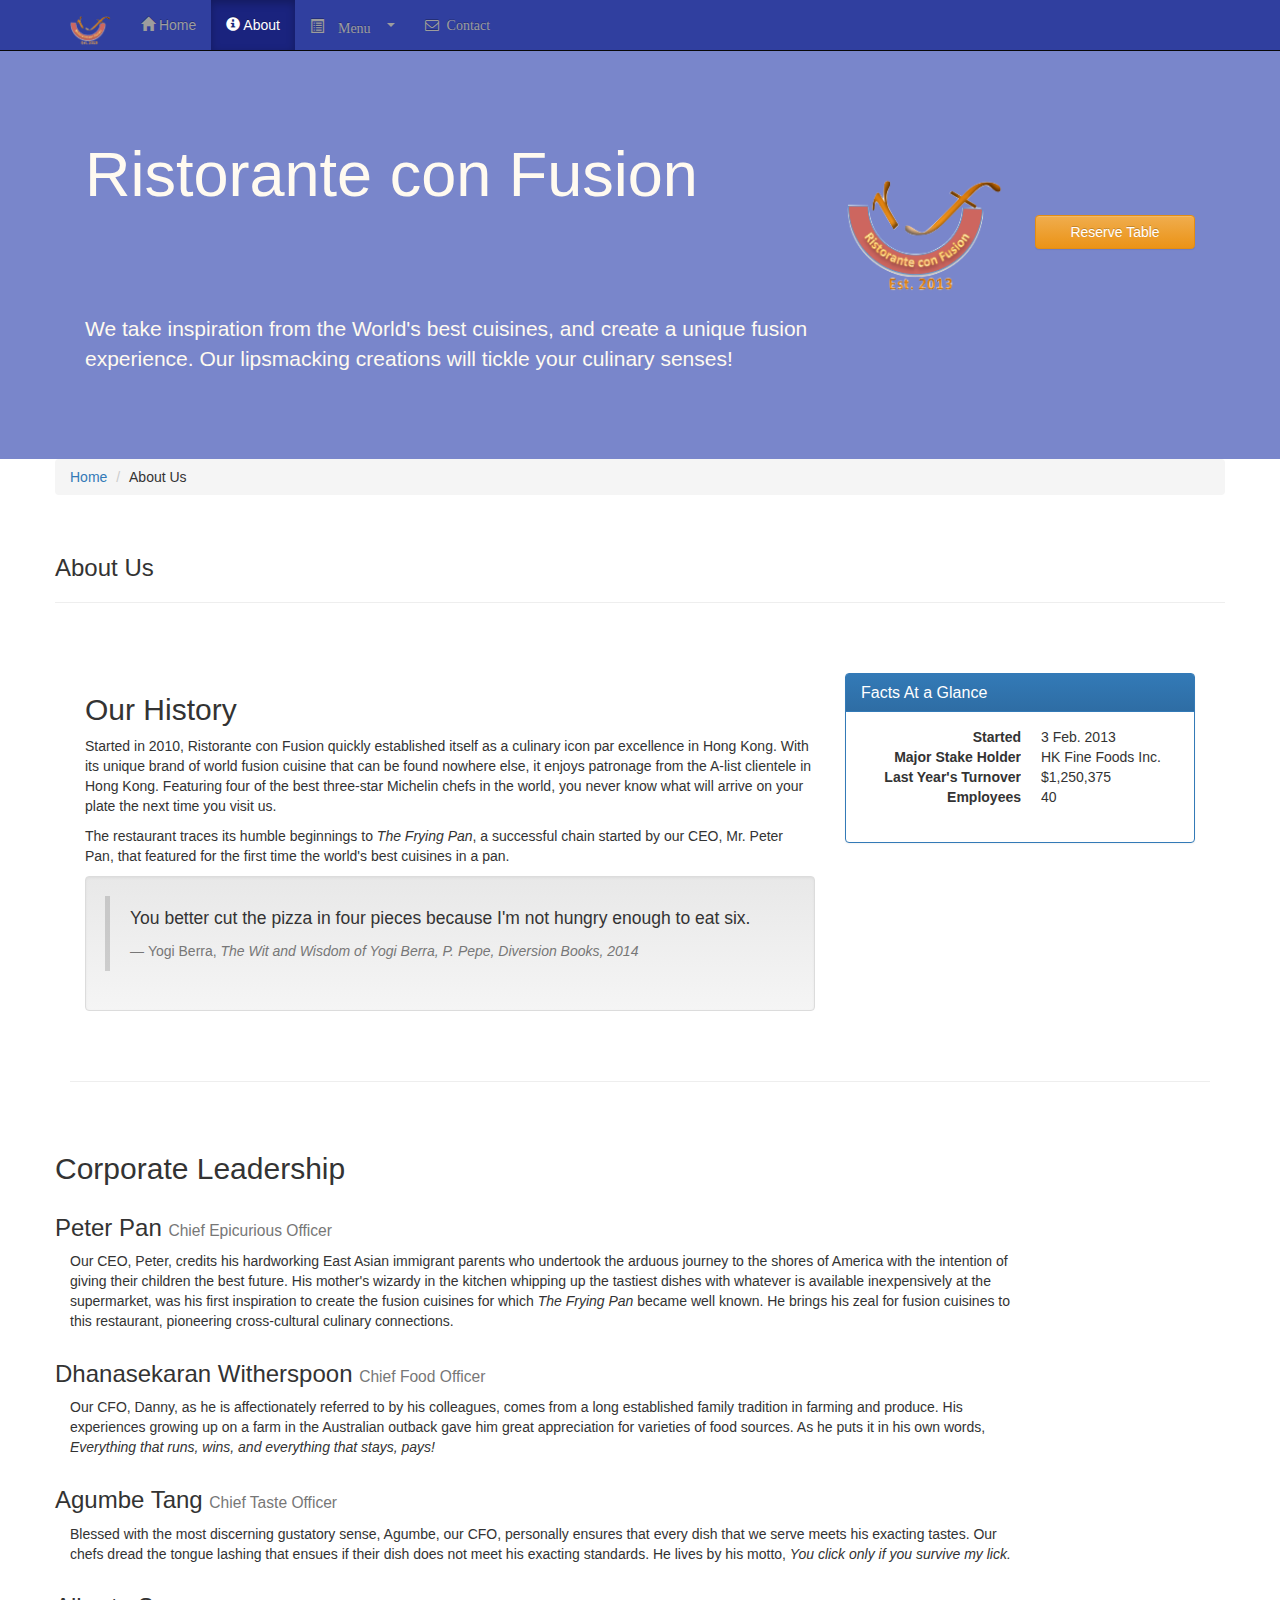
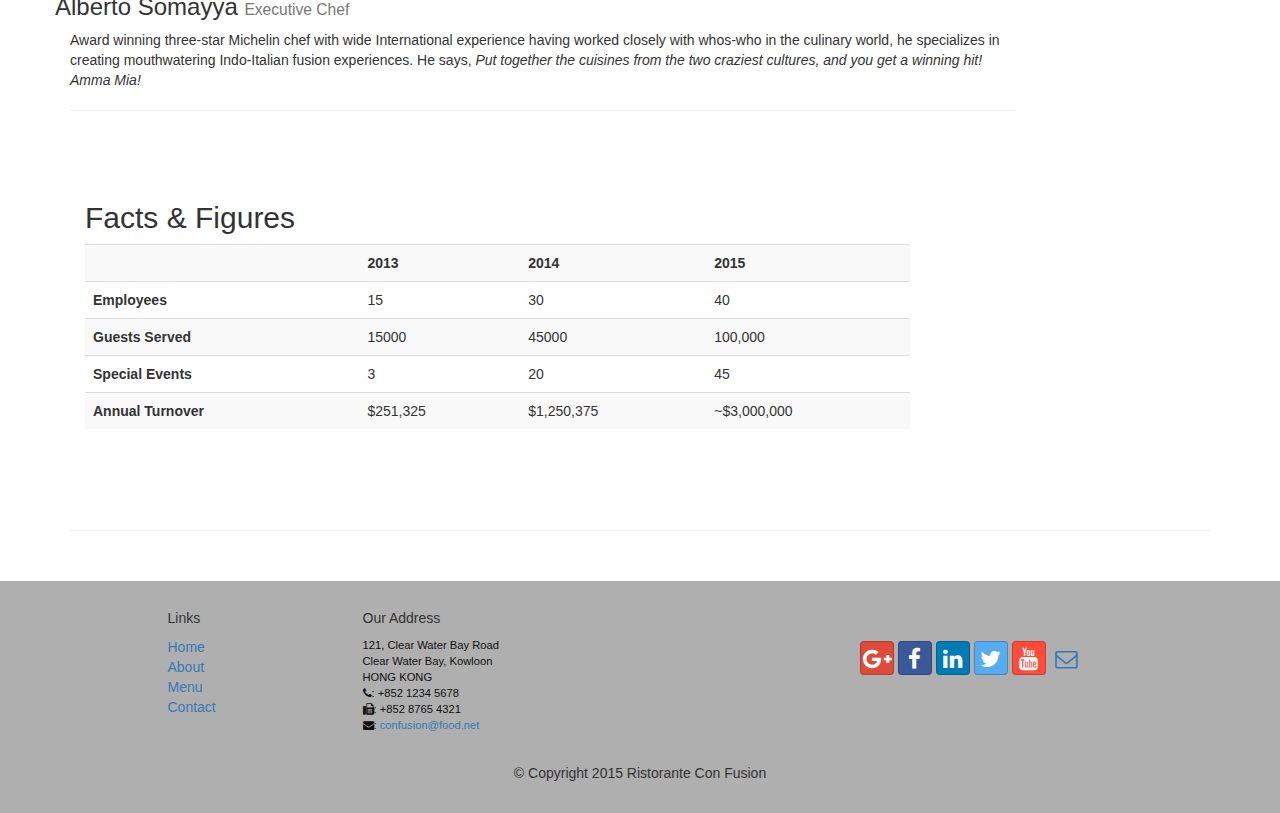
<file: Assignment 2/aboutus.html>
<!DOCTYPE html>
<html lang="en">

<head>
     <meta charset="utf-8">
    <meta http-equiv="X-UA-Compatible" content="IE=edge">
    <meta name="viewport" content="width=device-width, initial-scale=1">
    <!-- The above 3 meta tags *must* come first in the head; any other head 
         content must come *after* these tags -->
    <title>Ristorante Con Fusion: About Us</title>
        <!-- Bootstrap -->
    <link href="css/bootstrap.min.css" rel="stylesheet">
    <link href="css/bootstrap-theme.min.css" rel="stylesheet">
    <link href="css/font-awesome.min.css" rel="stylesheet">
    <link href="css/bootstrap-social.css" rel="stylesheet">
    <link href="css/mystyles.css" rel="stylesheet">

    <!-- HTML5 shim and Respond.js for IE8 support of HTML5 elements and media queries -->
    <!-- WARNING: Respond.js doesn't work if you view the page via file:// -->
    <!--[if lt IE 9]>
      <script src="https://oss.maxcdn.com/html5shiv/3.7.2/html5shiv.min.js"></script>
      <script src="https://oss.maxcdn.com/respond/1.4.2/respond.min.js"></script>
    <![endif]-->
</head>

<body>
    <nav class="navbar navbar-inverse navbar-fixed-top" role="navigation">
        <div class="container">
            <div class="navbar-header">
                <button type="button" class="navbar-toggle collapsed" data-toggle="collapse" data-target="#navbar" aria-expanded="false" aria-controls="navbar">
                    <span class="sr-only">Toggle navigation</span>
                    <span class="icon-bar"></span>
                    <span class="icon-bar"></span>
                    <span class="icon-bar"></span>
                </button>
                <a class="navbar-brand" href="index.html"><img src="img/logo.png" height=30 width=41></a>
            </div>
            <div id="navbar" class="navbar-collapse collapse">
                <ul class="nav navbar-nav">
                    <li><a href="index.html"><span class="glyphicon glyphicon-home"
                         aria-hidden="true"></span> Home</a></li>
                    <li class="active"><a href="aboutus.html"><span class="glyphicon glyphicon-info-sign"
                         aria-hidden="true"></span> About</a></li>
                    <li class="dropdown">
                        <a href="#" class="dropdown-toggle glyphicon glyphicon-list-alt" data-toggle="dropdown"
                         role="button" aria-haspopup="true" aria-expanded="false">
                         Menu <span class="caret"></span></a>
                        <ul class="dropdown-menu">
                            <li><a href="#">Appetizers</a></li>
                            <li><a href="#">Main Courses</a></li>
                            <li><a href="#">Desserts</a></li>
                            <li><a href="#">Drinks</a></li>
                            <li role="separator" class="divider"></li>
                            <li class="dropdown-header">Specials</li>
                            <li><a href="#">Lunch Buffet</a></li>
                            <li><a href="#">Weekend Brunch</a></li>
                        </ul>
                    </li>
                    <li><a class="fa fa-envelope-o" href="contactus.html">&nbsp Contact</a></li>

                </ul>
            </div>
        </div>
    </nav>  
    <header class="jumbotron">

        <!-- Main component for a primary marketing message or call to action -->

        <div class="container">
            <div class="row row-header">
                <div class="col-xs-12 col-sm-8">
                    <h1>Ristorante con Fusion</h1>
                    <p style="padding:40px;"></p>
                    <p>We take inspiration from the World's best cuisines, and create a unique fusion experience. Our lipsmacking creations will tickle your culinary senses!</p>
                </div>
                <div class="col-xs-12 col-sm-2">
                    <p style="padding:20px;"></p>
                    <img src="img/logo.png" class="img-responsive">
                </div>
                 <div class="col-xs-12 col-sm-2">
                <p style="padding:40px;"></p>
                    <button type="button" class="btn btn-warning btn-block">Reserve Table</button>
                </div>
            </div>
        </div>
    </header>

    
            
            <div class="container">
        <div class="row">
        <div>
                <ol class="breadcrumb">
                  <li><a href="index.html">Home</a></li>
                  <li>About Us</li>
                  
                </ol>
         </div>
<br>
            <div>
               <h3>About Us</h3>
               <hr>
              </div>
            </div>
        </div>
        <div>
            
            <div class="container">
        <div class="row row-content">
        <div class="col-xs-12 col-sm-8">
        
                <h2>Our History</h2>
                <p>Started in 2010, Ristorante con Fusion quickly established itself as a culinary icon par excellence in Hong Kong. With its unique brand of world fusion cuisine that can be found nowhere else, it enjoys patronage from the A-list clientele in Hong Kong.  Featuring four of the best three-star Michelin chefs in the world, you never know what will arrive on your plate the next time you visit us.</p>
                <p>The restaurant traces its humble beginnings to <em>The Frying Pan</em>, a successful chain started by our CEO, Mr. Peter Pan, that featured for the first time the world's best cuisines in a pan.</p>
                
                                <div class="well">
                    <blockquote>
                        <p>You better cut the pizza in four pieces because
                            I'm not hungry enough to eat six.</p>
                        <footer>Yogi Berra,
                          <cite>The Wit and Wisdom of Yogi Berra,
                            P. Pepe, Diversion Books, 2014</cite>
                        </footer>
                    </blockquote>
                </div>
               </div>

               <div class="col-xs-12 col-sm-4">
                   
                    <div class="panel panel-primary">
                    <div class="panel-heading">
                        <h3 class="panel-title">Facts At a Glance</h3>
                    </div>
                    <div class="panel-body">
                        <dl class="dl-horizontal">
                            <dt>Started</dt>
                            <dd>3 Feb. 2013</dd>
                            <dt>Major Stake Holder</dt>
                            <dd>HK Fine Foods Inc.</dd>
                            <dt>Last Year's Turnover</dt>
                            <dd>$1,250,375</dd>
                            <dt>Employees</dt>
                            <dd>40</dd>
                       </dl>
                    </div>
                </div>
               </div>
                
                </div>
        </div>
            
            <div>
                <p style="padding:20px;"></p>
            </div>
        </div>


        <div>
            <div>
            <div class="container">
        <div class="row ">
                <h2>Corporate Leadership</h2>
                </div>
                </div>
                <div class="container">
        <div class="row ">
                <h3>Peter Pan <small>Chief Epicurious Officer</small></h3>
                </div>
                </div>
                <div class="container">
        <div class="row ">
                <div class="col-xs-12 col-sm-10">

                <p>Our CEO, Peter, credits his hardworking East Asian immigrant parents who undertook the arduous journey to the shores of America with the intention of giving their children the best future. His mother's wizardy in the kitchen whipping up the tastiest dishes with whatever is available inexpensively at the supermarket, was his first inspiration to create the fusion cuisines for which <em>The Frying Pan</em> became well known. He brings his zeal for fusion cuisines to this restaurant, pioneering cross-cultural culinary connections.</p>
                </div>
                </div>
                </div>
                <div class="container">
        <div class="row ">
                <h3>Dhanasekaran Witherspoon <small>Chief Food Officer</small></h3>
                </div>
                </div>
                <div class="container">
        <div class="row ">
                <div class="col-xs-12 col-sm-10">

                <p>Our CFO, Danny, as he is affectionately referred to by his colleagues, comes from a long established family tradition in farming and produce. His experiences growing up on a farm in the Australian outback gave him great appreciation for varieties of food sources. As he puts it in his own words, <em>Everything that runs, wins, and everything that stays, pays!</em></p>
                </div>
                </div>
                </div>
                <div class="container">
        <div class="row ">
                <h3>Agumbe Tang <small>Chief Taste Officer</small></h3>
                </div>
                </div>
                <div class="container">
        <div class="row ">
                <div class="col-xs-12 col-sm-10">
                <p>Blessed with the most discerning gustatory sense, Agumbe, our CFO, personally ensures that every dish that we serve meets his exacting tastes. Our chefs dread the tongue lashing that ensues if their dish does not meet his exacting standards. He lives by his motto, <em>You click only if you survive my lick.</em></p>
                </div>
                </div>
                </div>
                <div class="container">
        <div class="row ">
                <h3>Alberto Somayya <small>Executive Chef</small></h3>
                </div>
                </div>
                <div class="container">
        <div class="row ">
                <div class="col-xs-12 col-sm-10">
                <p>Award winning three-star Michelin chef with wide International experience having worked closely with whos-who in the culinary world, he specializes in creating mouthwatering Indo-Italian fusion experiences. He says, <em>Put together the cuisines from the two craziest cultures, and you get a winning hit! Amma Mia!</em></p>
                        <hr>
                </div>
                </div>
                </div>

        <div class="container"> 
            <div class="row row-content">
            <div class="col-xs-12 col-sm-9">
                <h2>Facts &amp; Figures</h2>
                 <div class="table-responsive">
                <table class="table table-striped">
                    <tr>
                        <td>&nbsp;</td>
                        <th>2013</th>
                        <th>2014</th>
                        <th>2015</th>
                    </tr>
                    <tr>
                        <th>Employees</th>
                        <td>15</td>
                        <td>30</td>
                        <td>40</td>
                    </tr>
                    <tr>
                        <th>Guests Served</th>
                        <td>15000</td>
                        <td>45000</td>
                        <td>100,000</td>
                    </tr>
                    <tr>
                        <th>Special Events</th>
                        <td>3</td>
                        <td>20</td>
                        <td>45</td>
                    </tr>
                    <tr>
                        <th>Annual Turnover</th>
                        <td>$251,325</td>
                        <td>$1,250,375</td>
                        <td>~$3,000,000</td>
                    </tr>
                </table>
                </div>
            </div>
             <div class="col-xs-12 col-sm-3">
                <p style="padding:20px;"></p>
            </div>

            </div>

        </div>
             <div>
                <p style="padding:20px;"></p>
            </div>


       </div> 

       </div>


    <footer class="row-footer">
        <div class="container">
            <div class="row">             
                <div class="col-xs-5 col-xs-offset-1 col-sm-2 col-sm-offset-1">
                    <h5>Links</h5>
                    <ul class="list-unstyled">
                        <li><a href="#">Home</a></li>
                        <li><a href="#">About</a></li>
                        <li><a href="#">Menu</a></li>
                        <li><a href="#">Contact</a></li>
                    </ul>
                </div>
                <div class="col-xs-6 col-sm-5">
                    <h5>Our Address</h5>
                    <address>
		              121, Clear Water Bay Road<br>
		              Clear Water Bay, Kowloon<br>
		              HONG KONG<br>
		              <i class="fa fa-phone"></i>: +852 1234 5678<br>
		              <i class="fa fa-fax"></i>: +852 8765 4321<br>
		              <i class="fa fa-envelope"></i>: 
                        <a href="mailto:confusion@food.net">confusion@food.net</a>
		           </address>
                </div>
                <div class="col-xs-12 col-sm-4">
                    <div class="nav navbar-nav" style="padding: 40px 10px;">
                        <a class="btn btn-social-icon btn-google-plus" href="http://google.com/+"><i class="fa fa-google-plus"></i></a>
                        <a class="btn btn-social-icon btn-facebook" href="http://www.facebook.com/profile.php?id="><i class="fa fa-facebook"></i></a>
                        <a class="btn btn-social-icon btn-linkedin" href="http://www.linkedin.com/in/"><i class="fa fa-linkedin"></i></a>
                        <a class="btn btn-social-icon btn-twitter" href="http://twitter.com/"><i class="fa fa-twitter"></i></a>
                        <a class="btn btn-social-icon btn-youtube" href="http://youtube.com/"><i class="fa fa-youtube"></i></a>
                        <a class="btn btn-social-icon" href="mailto:"><i class="fa fa-envelope-o"></i></a>
                    </div>
                </div>
                <div class="col-xs-12">
                    <p style="padding:10px;"></p>
                    <p align=center>© Copyright 2015 Ristorante Con Fusion</p>
                </div>
            </div>
        </div>
    </footer>
    <!-- jQuery (necessary for Bootstrap's JavaScript plugins) -->
    <script src="https://ajax.googleapis.com/ajax/libs/jquery/1.11.3/jquery.min.js"></script>
    <!-- Include all compiled plugins (below), or include individual files as needed -->
    <script src="js/bootstrap.min.js"></script>
</body>

</html>
</file>
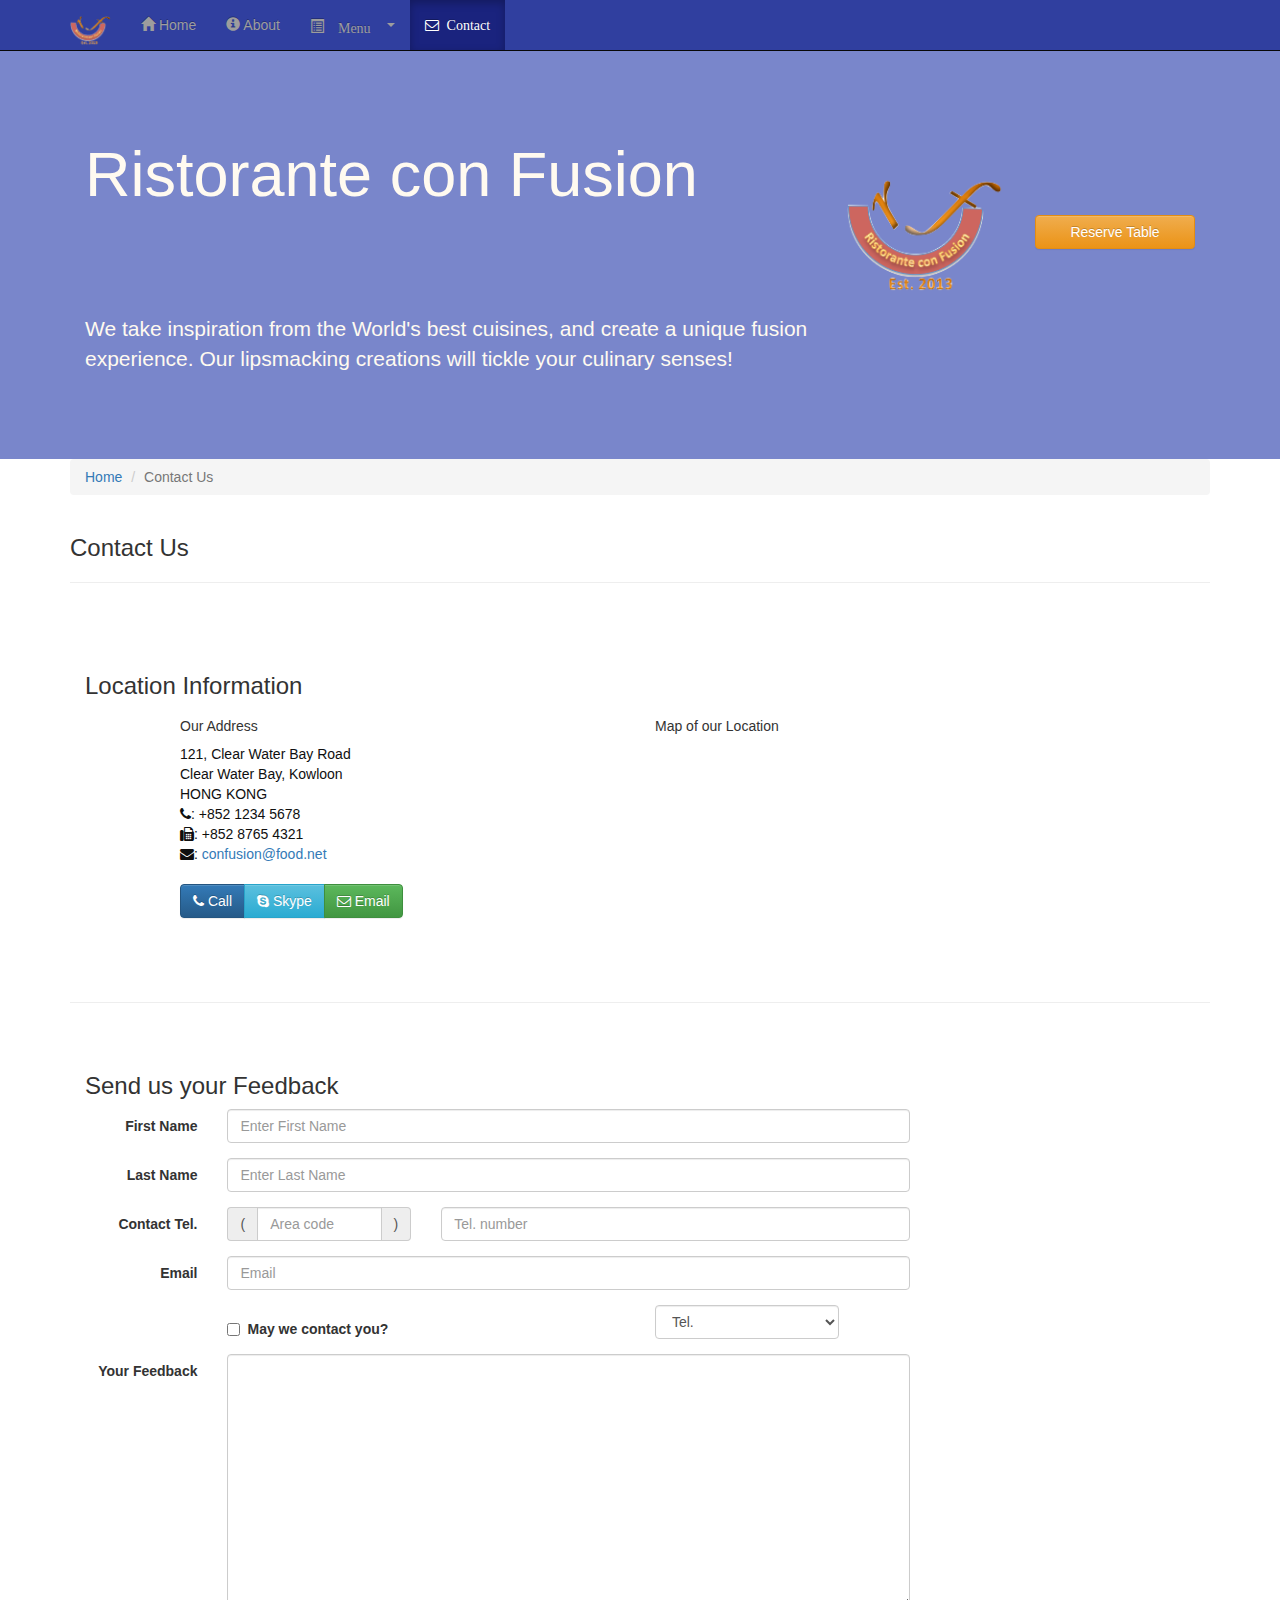
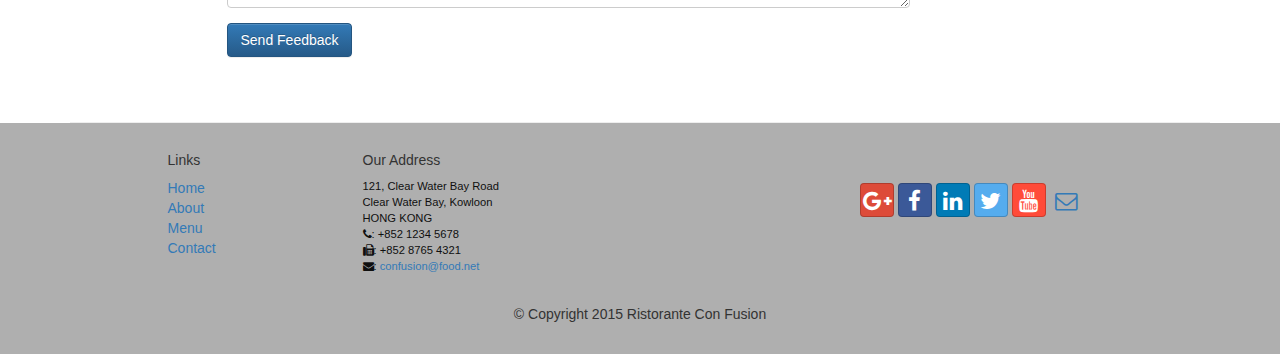
<file: Assignment 2/contactus.html>
<!DOCTYPE html>
<html lang="en">

<head>
     <meta charset="utf-8">
    <meta http-equiv="X-UA-Compatible" content="IE=edge">
    <meta name="viewport" content="width=device-width, initial-scale=1">
    <!-- The above 3 meta tags *must* come first in the head; any other head 
         content must come *after* these tags -->
    <title>Ristorante Con Fusion: About Us</title>
        <!-- Bootstrap -->
    <link href="css/bootstrap.min.css" rel="stylesheet">
    <link href="css/bootstrap-theme.min.css" rel="stylesheet">
    <link href="css/font-awesome.min.css" rel="stylesheet">
    <link href="css/bootstrap-social.css" rel="stylesheet">
    <link href="css/mystyles.css" rel="stylesheet">

    <!-- HTML5 shim and Respond.js for IE8 support of HTML5 elements and media queries -->
    <!-- WARNING: Respond.js doesn't work if you view the page via file:// -->
    <!--[if lt IE 9]>
      <script src="https://oss.maxcdn.com/html5shiv/3.7.2/html5shiv.min.js"></script>
      <script src="https://oss.maxcdn.com/respond/1.4.2/respond.min.js"></script>
    <![endif]-->
</head>

<body>
    <nav class="navbar navbar-inverse navbar-fixed-top" role="navigation">
        <div class="container">
            <div class="navbar-header">
                <button type="button" class="navbar-toggle collapsed" data-toggle="collapse" data-target="#navbar" aria-expanded="false" aria-controls="navbar">
                    <span class="sr-only">Toggle navigation</span>
                    <span class="icon-bar"></span>
                    <span class="icon-bar"></span>
                    <span class="icon-bar"></span>
                </button>
                <a class="navbar-brand" href="index.html"><img src="img/logo.png" height=30 width=41></a>
            </div>
            <div id="navbar" class="navbar-collapse collapse">
                <ul class="nav navbar-nav">
                    <li><a href="index.html"><span class="glyphicon glyphicon-home"
                         aria-hidden="true"></span> Home</a></li>
                    <li><a href="aboutus.html">
                        <span class="glyphicon glyphicon-info-sign"
                         aria-hidden="true"></span> About</a></li>
                    <li class="dropdown">
                        <a href="#" class="dropdown-toggle glyphicon glyphicon-list-alt" data-toggle="dropdown"
                         role="button" aria-haspopup="true" aria-expanded="false"> 
                         Menu <span class="caret"></span></a>
                        <ul class="dropdown-menu">
                            <li><a href="#">Appetizers</a></li>
                            <li><a href="#">Main Courses</a></li>
                            <li><a href="#">Desserts</a></li>
                            <li><a href="#">Drinks</a></li>
                            <li role="separator" class="divider"></li>
                            <li class="dropdown-header">Specials</li>
                            <li><a href="#">Lunch Buffet</a></li>
                            <li><a href="#">Weekend Brunch</a></li>
                        </ul>
                    </li>
                    <li class="active"> <a class="fa fa-envelope-o" href="#">&nbsp Contact</a></li>
                </ul>
            </div>
        </div>
    </nav>  
    <header class="jumbotron">

        <!-- Main component for a primary marketing message or call to action -->

        <div class="container">
            <div class="row row-header">
                <div class="col-xs-12 col-sm-8">
                    <h1>Ristorante con Fusion</h1>
                    <p style="padding:40px;"></p>
                    <p>We take inspiration from the World's best cuisines, and create a unique fusion experience. Our lipsmacking creations will tickle your culinary senses!</p>
                </div>
                <div class="col-xs-12 col-sm-2">
                    <p style="padding:20px;"></p>
                    <img src="img/logo.png" class="img-responsive">
                </div>

                <div class="col-xs-12 col-sm-2">
                <p style="padding:40px;"></p>
                    <button type="button" class="btn btn-warning btn-block">Reserve Table</button>
                </div>
            </div>
        </div>
    </header>

    <div class="container">
        <div class="row">
            <div class="col-xs-12">
               <ul class="breadcrumb">
                   <li><a href="index.html">Home</a></li>
                   <li class="active">Contact Us</li>
               </ul>
            </div>
            <div class="col-xs-12">
               <h3>Contact Us</h3>
               <hr>
            </div>
        </div>
        
        <div class="row row-content">
           <div class="col-xs-12">
              <h3>Location Information</h3> 
           </div>
            <div class="col-xs-12 col-sm-4 col-sm-offset-1">
                   <h5>Our Address</h5>
                    <address style="font-size: 100%">
		              121, Clear Water Bay Road<br>
		              Clear Water Bay, Kowloon<br>
		              HONG KONG<br>
		              <i class="fa fa-phone"></i>: +852 1234 5678<br>
		              <i class="fa fa-fax"></i>: +852 8765 4321<br>
		              <i class="fa fa-envelope"></i>: 
                        <a href="mailto:confusion@food.net">confusion@food.net</a>
		           </address>
            </div>
            <div class="col-xs-12 col-sm-6 col-sm-offset-1">
                <h5>Map of our Location</h5>
            </div>
            <div class="col-xs-12 col-sm-11 col-sm-offset-1">
            <br>
 				<div class="btn-group" role="group" aria-label="...">
                    <a type="button" class="btn btn-primary" href="tel:+85212345678"><i class="fa fa-phone"></i> Call</a>
                    <a type="button" class="btn btn-info"><i class="fa fa-skype"></i> Skype</a>
                    <a type="button" class="btn btn-success" href="mailto:confusion@food.net"><i class="fa fa-envelope-o"></i> Email</a>
                </div>
            </div>
        </div>

        <div class="row row-content">
           <div class="col-xs-12">
              <h3>Send us your Feedback</h3> 
           </div>
            <div class="col-xs-12 col-sm-9">
  <form class="form-horizontal" role="form">
                    <div class="form-group">
                        <label for="firstname" class="col-sm-2 control-label">First Name</label>                        <div class="col-sm-10">
                        <input type="text" class="form-control" id="firstname" name="firstname" placeholder="Enter First Name">
                        </div>
                    </div>
                    <div class="form-group">
                        <label for="lastname" class="col-sm-2 control-label">Last Name</label>
                        <div class="col-sm-10">
                            <input type="text" class="form-control" id="lastname" name="lastname" placeholder="Enter Last Name">
                        </div>
                    </div>
                     <div class="form-group">
                        <label for="telnum" class="col-xs-12 col-sm-2 control-label">Contact Tel.</label>
                        <div class="col-xs-5 col-sm-4 col-md-3">
                            <div class="input-group">
                                <div class="input-group-addon">(</div>
                                    <input type="tel" class="form-control" id="areacode" name="areacode" placeholder="Area code">
                                <div class="input-group-addon">)</div>
                            </div>
                        </div>
                        <div class="col-xs-7 col-sm-6 col-md-7">
                                    <input type="tel" class="form-control" id="telnum" name="telnum" placeholder="Tel. number">
                        </div>
                    </div>
                    <div class="form-group">
                        <label for="emailid" class="col-sm-2 control-label">Email</label>
                        <div class="col-sm-10">
                            <input type="email" class="form-control" id="emailid" name="emailid" placeholder="Email">
                        </div>
                    </div>
                     <div class="form-group">
                       <div class="checkbox col-sm-5 col-sm-offset-2">
                            <label class="checkbox-inline">
                                <input type="checkbox" name="approve" value="">
                                <strong>May we contact you?</strong>
                            </label>
                        </div>
                        <div class="col-sm-3 col-sm-offset-1">
                            <select class="form-control">
                                <option>Tel.</option>
                                <option>Email</option>
                            </select>
                        </div>
                    </div>
                    <div class="form-group">
                        <label for="feedback" class="col-sm-2 control-label">Your Feedback</label>
                        <div class="col-sm-10">
                            <textarea class="form-control" id="feedback" name="feedback" rows="12"></textarea>
                        </div>
                    </div>
                    <div class="form-group">
                        <div class="col-sm-offset-2 col-sm-10">
                            <button type="submit" class="btn btn-primary">Send Feedback</button>
                        </div>
                    </div>

                </form>
            </div>
             <div class="col-xs-12 col-sm-3">
                <p style="padding:20px;"></p>
            </div>
       </div>

    </div>

    <footer class="row-footer">
        <div class="container">
            <div class="row">             
                <div class="col-xs-5 col-xs-offset-1 col-sm-2 col-sm-offset-1">
                    <h5>Links</h5>
                    <ul class="list-unstyled">
                        <li><a href="#">Home</a></li>
                        <li><a href="#">About</a></li>
                        <li><a href="#">Menu</a></li>
                        <li><a href="#">Contact</a></li>
                    </ul>
                </div>
                <div class="col-xs-6 col-sm-5">
                    <h5>Our Address</h5>
                    <address>
		              121, Clear Water Bay Road<br>
		              Clear Water Bay, Kowloon<br>
		              HONG KONG<br>
		              <i class="fa fa-phone"></i>: +852 1234 5678<br>
		              <i class="fa fa-fax"></i>: +852 8765 4321<br>
		              <i class="fa fa-envelope"></i>: 
                        <a href="mailto:confusion@food.net">confusion@food.net</a>
		           </address>
                </div>
                <div class="col-xs-12 col-sm-4">
                    <div class="nav navbar-nav" style="padding: 40px 10px;">
                        <a class="btn btn-social-icon btn-google-plus" href="http://google.com/+"><i class="fa fa-google-plus"></i></a>
                        <a class="btn btn-social-icon btn-facebook" href="http://www.facebook.com/profile.php?id="><i class="fa fa-facebook"></i></a>
                        <a class="btn btn-social-icon btn-linkedin" href="http://www.linkedin.com/in/"><i class="fa fa-linkedin"></i></a>
                        <a class="btn btn-social-icon btn-twitter" href="http://twitter.com/"><i class="fa fa-twitter"></i></a>
                        <a class="btn btn-social-icon btn-youtube" href="http://youtube.com/"><i class="fa fa-youtube"></i></a>
                        <a class="btn btn-social-icon" href="mailto:"><i class="fa fa-envelope-o"></i></a>
                    </div>
                </div>
                <div class="col-xs-12">
                    <p style="padding:10px;"></p>
                    <p align=center>© Copyright 2015 Ristorante Con Fusion</p>
                </div>
            </div>
        </div>
    </footer>
    <!-- jQuery (necessary for Bootstrap's JavaScript plugins) -->
    <script src="https://ajax.googleapis.com/ajax/libs/jquery/1.11.3/jquery.min.js"></script>
    <!-- Include all compiled plugins (below), or include individual files as needed -->
    <script src="js/bootstrap.min.js"></script>
</body>

</html>
</file>
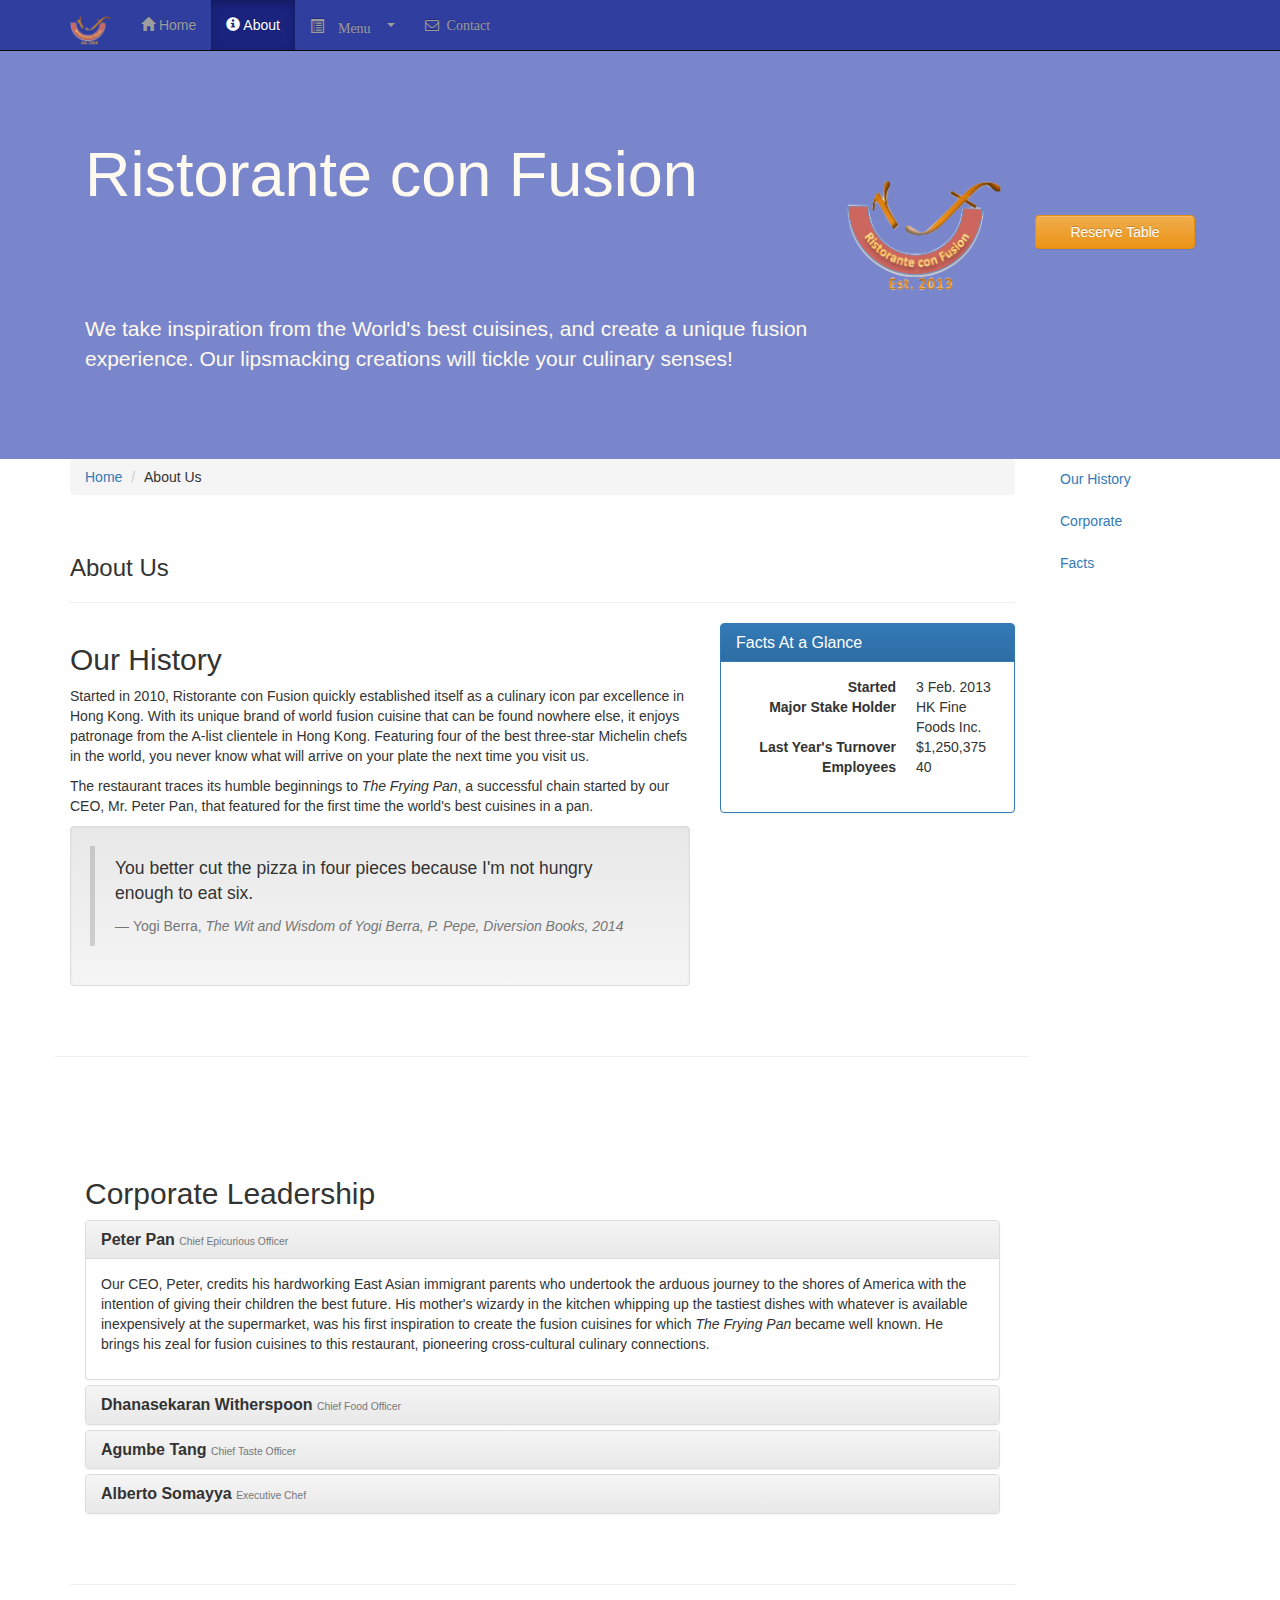
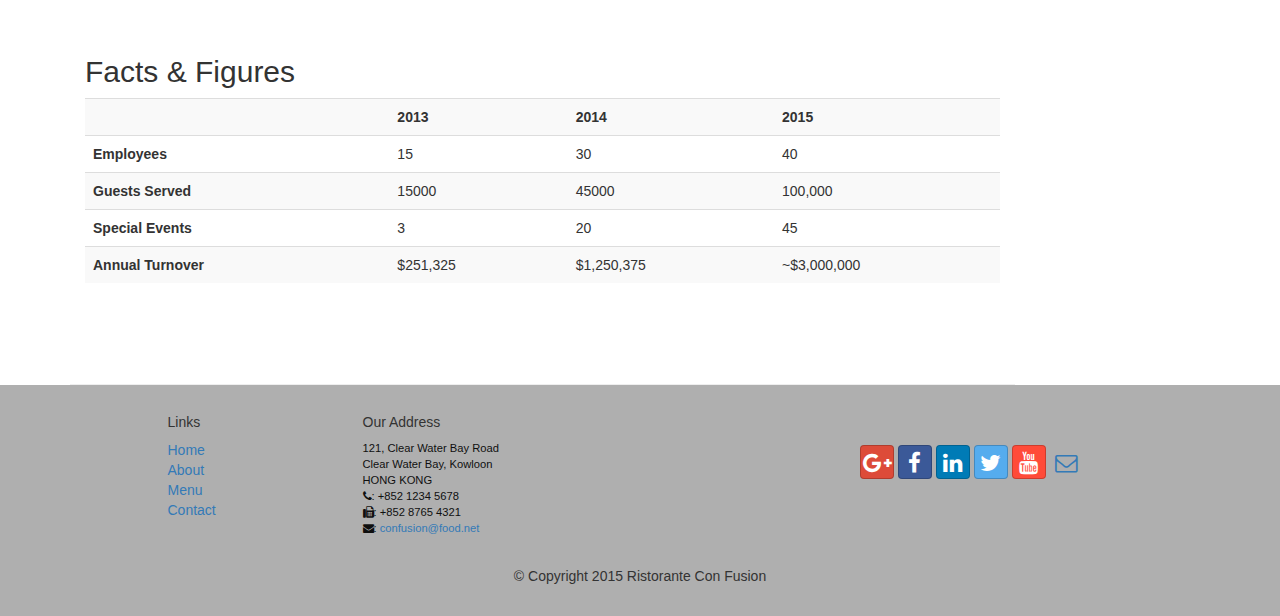
<file: Assignment 3/aboutus.html>
<!DOCTYPE html>
<html lang="en">

<head>
     <meta charset="utf-8">
    <meta http-equiv="X-UA-Compatible" content="IE=edge">
    <meta name="viewport" content="width=device-width, initial-scale=1">
    <!-- The above 3 meta tags *must* come first in the head; any other head 
         content must come *after* these tags -->
    <title>Ristorante Con Fusion: About Us</title>
        <!-- Bootstrap -->
    <link href="css/bootstrap.min.css" rel="stylesheet">
    <link href="css/bootstrap-theme.min.css" rel="stylesheet">
    <link href="css/font-awesome.min.css" rel="stylesheet">
    <link href="css/bootstrap-social.css" rel="stylesheet">
    <link href="css/mystyles.css" rel="stylesheet">

    <!-- HTML5 shim and Respond.js for IE8 support of HTML5 elements and media queries -->
    <!-- WARNING: Respond.js doesn't work if you view the page via file:// -->
    <!--[if lt IE 9]>
      <script src="https://oss.maxcdn.com/html5shiv/3.7.2/html5shiv.min.js"></script>
      <script src="https://oss.maxcdn.com/respond/1.4.2/respond.min.js"></script>
    <![endif]-->
</head>

<body data-spy="scroll" data-target="#myScrollspy" data-offset="200">
    <nav class="navbar navbar-inverse navbar-fixed-top" role="navigation">
        <div class="container">
            <div class="navbar-header">
                <button type="button" class="navbar-toggle collapsed" data-toggle="collapse" data-target="#navbar" aria-expanded="false" aria-controls="navbar">
                    <span class="sr-only">Toggle navigation</span>
                    <span class="icon-bar"></span>
                    <span class="icon-bar"></span>
                    <span class="icon-bar"></span>
                </button>
                <a class="navbar-brand" href="index.html"><img src="img/logo.png" height=30 width=41></a>
            </div>
            <div id="navbar" class="navbar-collapse collapse">
                <ul class="nav navbar-nav">
                    <li><a href="index.html"><span class="glyphicon glyphicon-home"
                         aria-hidden="true"></span> Home</a></li>
                    <li class="active"><a href="aboutus.html"><span class="glyphicon glyphicon-info-sign"
                         aria-hidden="true"></span> About</a></li>
                    <li class="dropdown">
                        <a href="#" class="dropdown-toggle glyphicon glyphicon-list-alt" data-toggle="dropdown"
                         role="button" aria-haspopup="true" aria-expanded="false">
                         Menu <span class="caret"></span></a>
                        <ul class="dropdown-menu">
                            <li><a href="#">Appetizers</a></li>
                            <li><a href="#">Main Courses</a></li>
                            <li><a href="#">Desserts</a></li>
                            <li><a href="#">Drinks</a></li>
                            <li role="separator" class="divider"></li>
                            <li class="dropdown-header">Specials</li>
                            <li><a href="#">Lunch Buffet</a></li>
                            <li><a href="#">Weekend Brunch</a></li>
                        </ul>
                    </li>
                    <li><a class="fa fa-envelope-o" href="contactus.html">&nbsp Contact</a></li>

                </ul>
            </div>
        </div>
    </nav>  
    <header class="jumbotron">

        <!-- Main component for a primary marketing message or call to action -->

        <div class="container">
            <div class="row row-header">
                <div class="col-xs-12 col-sm-8">
                    <h1>Ristorante con Fusion</h1>
                    <p style="padding:40px;"></p>
                    <p>We take inspiration from the World's best cuisines, and create a unique fusion experience. Our lipsmacking creations will tickle your culinary senses!</p>
                </div>
                <div class="col-xs-12 col-sm-2">
                    <p style="padding:20px;"></p>
                    <img src="img/logo.png" class="img-responsive">
                </div>
                 <div class="col-xs-12 col-md-2">
                <p style="padding:40px;"></p>
                    <button type="button" class="btn btn-warning btn-block">Reserve Table</button>
                </div>
            </div>
        </div>
    </header>

    
            
            <div class="container">
        <div class="row">
        <div class="col-xs-12 col-sm-10">
        <div class="row">
        <div class="col-xs-12">
        <div>
                <ol class="breadcrumb">
                  <li><a href="index.html">Home</a></li>
                  <li>About Us</li>
                  
                </ol>
         </div>
<br>
            <div>
               <h3>About Us</h3>
               <hr>
              </div>
            </div>
        
          
        <div id="history" class="row row-content">
        <div class="col-xs-12 col-sm-6 col-lg-8">
        
                <h2>Our History</h2>
                <p>Started in 2010, Ristorante con Fusion quickly established itself as a culinary icon par excellence in Hong Kong. With its unique brand of world fusion cuisine that can be found nowhere else, it enjoys patronage from the A-list clientele in Hong Kong.  Featuring four of the best three-star Michelin chefs in the world, you never know what will arrive on your plate the next time you visit us.</p>
                <p>The restaurant traces its humble beginnings to <em>The Frying Pan</em>, a successful chain started by our CEO, Mr. Peter Pan, that featured for the first time the world's best cuisines in a pan.</p>
                
                                <div class="well">
                    <blockquote>
                        <p>You better cut the pizza in four pieces because
                            I'm not hungry enough to eat six.</p>
                        <footer>Yogi Berra,
                          <cite>The Wit and Wisdom of Yogi Berra,
                            P. Pepe, Diversion Books, 2014</cite>
                        </footer>
                    </blockquote>
                </div>
               </div>

               <div class="col-xs-12 col-sm-6 col-lg-4">
                   
                    <div class="panel panel-primary">
                    <div class="panel-heading">
                        <h3 class="panel-title">Facts At a Glance</h3>
                    </div>
                    <div class="panel-body">
                        <dl class="dl-horizontal">
                            <dt>Started</dt>
                            <dd>3 Feb. 2013</dd>
                            <dt>Major Stake Holder</dt>
                            <dd>HK Fine Foods Inc.</dd>
                            <dt>Last Year's Turnover</dt>
                            <dd>$1,250,375</dd>
                            <dt>Employees</dt>
                            <dd>40</dd>
                       </dl>
                    </div>
                </div>
               </div>
                
                </div>
        </div>
            
            <div>
                <p style="padding:20px;"></p>
            </div>

        
  
          
        <div id="corporate" class="row row-content">
        <div class="col-xs-12">


                <h2> Corporate Leadership</h2>
                
              
                
    
               <div class="panel-group" id="accordion"
                      role="tablist" aria-multiselectable="true">
                <div class="panel panel-default">
                        <div class="panel-heading" role="tab" id="headingPeter">
                            <h3 class="panel-title">
                                <a role="button" data-toggle="collapse"
                                     data-parent="#accordion" href="#peter"
                                     aria-expanded="true" aria-controls="peter">
                                    <b>Peter Pan</b> <small>Chief Epicurious Officer</small></a>
                            </h3>
                        </div>
                        <div role="tabpanel" class="panel-collapse collapse in"
                             id="peter"    aria-labelledby="headingPeter">
                            <div class="panel-body">
                                <p> Our CEO, Peter, credits his hardworking East Asian immigrant parents who undertook the arduous journey to the shores of America with the intention of giving their children the best future. His mother's wizardy in the kitchen whipping up the tastiest dishes with whatever is available inexpensively at the supermarket, was his first inspiration to create the fusion cuisines for which <em>The Frying Pan</em> became well known. He brings his zeal for fusion cuisines to this restaurant, pioneering cross-cultural culinary connections. </p>
                            </div>
                        </div>
                    </div>
                

                      <div class="panel panel-default">
                        <div class="panel-heading" role="tab" id="headingDanny">
                            <h3 class="panel-title">
                                <a class="collapsed" role="button" data-toggle="collapse"
                                     data-parent="#accordion" href="#danny"
                                     aria-expanded="false" aria-controls="danny">
                                    <b>Dhanasekaran Witherspoon</b> <small>Chief Food Officer</small></a>
                            </h3>
                        </div>
                        <div role="tabpanel" class="panel-collapse collapse"
                             id="danny"    aria-labelledby="headingDanny">
                            <div class="panel-body">
                                <p> Our CFO, Danny, as he is affectionately referred to by his colleagues, comes from a long established family tradition in farming and produce. His experiences growing up on a farm in the Australian outback gave him great appreciation for varieties of food sources. As he puts it in his own words, <em>Everything that runs, wins, and everything that stays, pays!</em></p>
                            </div>
                        </div>
                    </div>
                    <div class="panel panel-default">
                        <div class="panel-heading" role="tab" id="headingAgumbe">
                            <h3 class="panel-title">
                                <a class="collapsed" role="button" data-toggle="collapse"
                                     data-parent="#accordion" href="#agumbe"
                                     aria-expanded="false" aria-controls="agumbe">
                                    <b>Agumbe Tang</b> <small>Chief Taste Officer</small></a>
                            </h3>
                        </div>
                        <div role="tabpanel" class="panel-collapse collapse"
                             id="agumbe"    aria-labelledby="headingAgumbe">
                            <div class="panel-body">
                                <p> Blessed with the most discerning gustatory sense, Agumbe, our CFO, personally ensures that every dish that we serve meets his exacting tastes. Our chefs dread the tongue lashing that ensues if their dish does not meet his exacting standards. He lives by his motto, <em>You click only if you survive my lick.</em></p>
                            </div>
                        </div>
                    </div>
                    <div class="panel panel-default">
                        <div class="panel-heading" role="tab" id="headingAlberto">
                            <h3 class="panel-title">
                                <a class="collapsed" role="button" data-toggle="collapse"
                                     data-parent="#accordion" href="#alberto"
                                     aria-expanded="false" aria-controls="alberto">
                                   <b> Alberto Somayya </b><small>Executive Chef</small></a>
                            </h3>
                        </div>
                        <div role="tabpanel" class="panel-collapse collapse"
                             id="alberto"    aria-labelledby="headingAlberto">
                            <div class="panel-body">
                                <p> Award winning three-star Michelin chef with wide International experience having worked closely with whos-who in the culinary world, he specializes in creating mouthwatering Indo-Italian fusion experiences. He says, <em>Put together the cuisines from the two craziest cultures, and you get a winning hit! Amma Mia!</em></p>
                            </div>
                        </div>
                    </div>
                
                 </div>
                
                </div>
                </div>
                
               

        
            <div id="facts" class="row row-content">
            <div class="col-xs-12">
                <h2>Facts &amp; Figures</h2>
                 <div class="table-responsive">
                <table class="table table-striped">
                    <tr>
                        <td>&nbsp;</td>
                        <th>2013</th>
                        <th>2014</th>
                        <th>2015</th>
                    </tr>
                    <tr>
                        <th>Employees</th>
                        <td>15</td>
                        <td>30</td>
                        <td>40</td>
                    </tr>
                    <tr>
                        <th>Guests Served</th>
                        <td>15000</td>
                        <td>45000</td>
                        <td>100,000</td>
                    </tr>
                    <tr>
                        <th>Special Events</th>
                        <td>3</td>
                        <td>20</td>
                        <td>45</td>
                    </tr>
                    <tr>
                        <th>Annual Turnover</th>
                        <td>$251,325</td>
                        <td>$1,250,375</td>
                        <td>~$3,000,000</td>
                    </tr>
                </table>
                </div>
            </div>
             
            </div>
            </div>
                                 <nav class="hidden-xs col-sm-2" id="myScrollspy">
                                            <ul class="nav nav-pills nav-stacked" data-spy="affix" data-offset-top="400">
                                                <li><a href="#history">Our History</a></li>
                                                <li><a href="#corporate">Corporate</a></li>
                                                <li><a href="#facts">Facts</a></li>
                                            </ul>
                                        </nav>

        </div>

       </div>


    <footer class="row-footer">
        <div class="container">
            <div class="row">             
                <div class="col-xs-5 col-xs-offset-1 col-sm-2 col-sm-offset-1">
                    <h5>Links</h5>
                    <ul class="list-unstyled">
                        <li><a href="#">Home</a></li>
                        <li><a href="#">About</a></li>
                        <li><a href="#">Menu</a></li>
                        <li><a href="#">Contact</a></li>
                    </ul>
                </div>
                <div class="col-xs-6 col-sm-5">
                    <h5>Our Address</h5>
                    <address>
		              121, Clear Water Bay Road<br>
		              Clear Water Bay, Kowloon<br>
		              HONG KONG<br>
		              <i class="fa fa-phone"></i>: +852 1234 5678<br>
		              <i class="fa fa-fax"></i>: +852 8765 4321<br>
		              <i class="fa fa-envelope"></i>: 
                        <a href="mailto:confusion@food.net">confusion@food.net</a>
		           </address>
                </div>
                <div class="col-xs-12 col-sm-4">
                    <div class="nav navbar-nav" style="padding: 40px 10px;">
                        <a class="btn btn-social-icon btn-google-plus" href="http://google.com/+"><i class="fa fa-google-plus"></i></a>
                        <a class="btn btn-social-icon btn-facebook" href="http://www.facebook.com/profile.php?id="><i class="fa fa-facebook"></i></a>
                        <a class="btn btn-social-icon btn-linkedin" href="http://www.linkedin.com/in/"><i class="fa fa-linkedin"></i></a>
                        <a class="btn btn-social-icon btn-twitter" href="http://twitter.com/"><i class="fa fa-twitter"></i></a>
                        <a class="btn btn-social-icon btn-youtube" href="http://youtube.com/"><i class="fa fa-youtube"></i></a>
                        <a class="btn btn-social-icon" href="mailto:"><i class="fa fa-envelope-o"></i></a>
                    </div>
                </div>
                <div class="col-xs-12">
                    <p style="padding:10px;"></p>
                    <p align=center>© Copyright 2015 Ristorante Con Fusion</p>
                </div>
            </div>
        </div>
    </footer>
    <!-- jQuery (necessary for Bootstrap's JavaScript plugins) -->
    <script src="https://ajax.googleapis.com/ajax/libs/jquery/1.11.3/jquery.min.js"></script>
    <!-- Include all compiled plugins (below), or include individual files as needed -->
    <script src="js/bootstrap.min.js"></script>
</body>

</html>
</file>
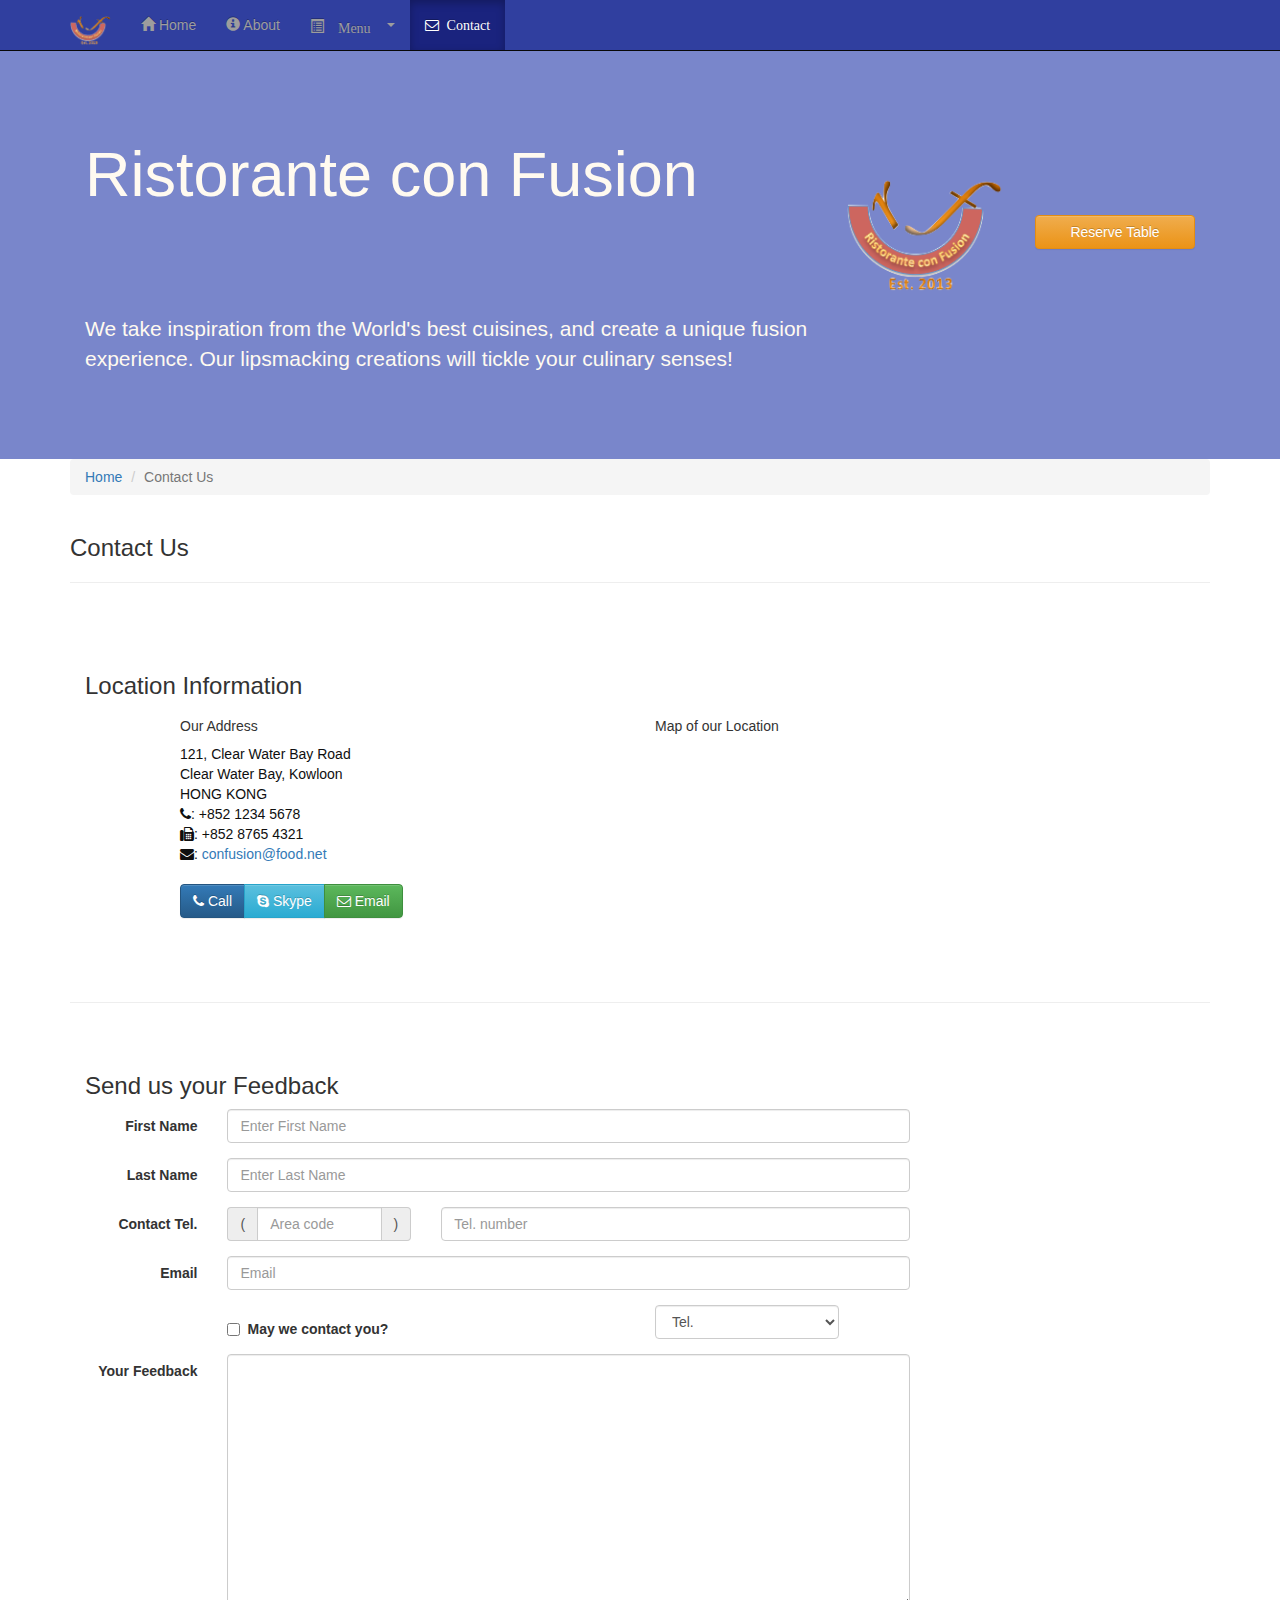
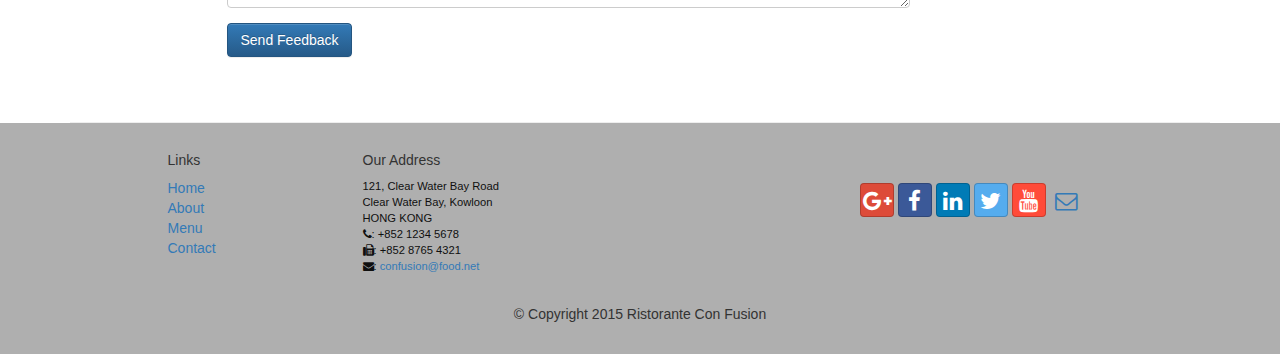
<file: Assignment 3/contactus.html>
<!DOCTYPE html>
<html lang="en">

<head>
     <meta charset="utf-8">
    <meta http-equiv="X-UA-Compatible" content="IE=edge">
    <meta name="viewport" content="width=device-width, initial-scale=1">
    <!-- The above 3 meta tags *must* come first in the head; any other head 
         content must come *after* these tags -->
    <title>Ristorante Con Fusion: About Us</title>
        <!-- Bootstrap -->
    <link href="css/bootstrap.min.css" rel="stylesheet">
    <link href="css/bootstrap-theme.min.css" rel="stylesheet">
    <link href="css/font-awesome.min.css" rel="stylesheet">
    <link href="css/bootstrap-social.css" rel="stylesheet">
    <link href="css/mystyles.css" rel="stylesheet">

    <!-- HTML5 shim and Respond.js for IE8 support of HTML5 elements and media queries -->
    <!-- WARNING: Respond.js doesn't work if you view the page via file:// -->
    <!--[if lt IE 9]>
      <script src="https://oss.maxcdn.com/html5shiv/3.7.2/html5shiv.min.js"></script>
      <script src="https://oss.maxcdn.com/respond/1.4.2/respond.min.js"></script>
    <![endif]-->
</head>

<body>
    <nav class="navbar navbar-inverse navbar-fixed-top" role="navigation">
        <div class="container">
            <div class="navbar-header">
                <button type="button" class="navbar-toggle collapsed" data-toggle="collapse" data-target="#navbar" aria-expanded="false" aria-controls="navbar">
                    <span class="sr-only">Toggle navigation</span>
                    <span class="icon-bar"></span>
                    <span class="icon-bar"></span>
                    <span class="icon-bar"></span>
                </button>
                <a class="navbar-brand" href="index.html"><img src="img/logo.png" height=30 width=41></a>
            </div>
            <div id="navbar" class="navbar-collapse collapse">
                <ul class="nav navbar-nav">
                    <li><a href="index.html"><span class="glyphicon glyphicon-home"
                         aria-hidden="true"></span> Home</a></li>
                    <li><a href="aboutus.html">
                        <span class="glyphicon glyphicon-info-sign"
                         aria-hidden="true"></span> About</a></li>
                    <li class="dropdown">
                        <a href="#" class="dropdown-toggle glyphicon glyphicon-list-alt" data-toggle="dropdown"
                         role="button" aria-haspopup="true" aria-expanded="false"> 
                         Menu <span class="caret"></span></a>
                        <ul class="dropdown-menu">
                            <li><a href="#">Appetizers</a></li>
                            <li><a href="#">Main Courses</a></li>
                            <li><a href="#">Desserts</a></li>
                            <li><a href="#">Drinks</a></li>
                            <li role="separator" class="divider"></li>
                            <li class="dropdown-header">Specials</li>
                            <li><a href="#">Lunch Buffet</a></li>
                            <li><a href="#">Weekend Brunch</a></li>
                        </ul>
                    </li>
                    <li class="active"> <a class="fa fa-envelope-o" href="#">&nbsp Contact</a></li>
                </ul>
            </div>
        </div>
    </nav>  
    <header class="jumbotron">

        <!-- Main component for a primary marketing message or call to action -->

        <div class="container">
            <div class="row row-header">
                <div class="col-xs-12 col-sm-8">
                    <h1>Ristorante con Fusion</h1>
                    <p style="padding:40px;"></p>
                    <p>We take inspiration from the World's best cuisines, and create a unique fusion experience. Our lipsmacking creations will tickle your culinary senses!</p>
                </div>
                <div class="col-xs-12 col-sm-2">
                    <p style="padding:20px;"></p>
                    <img src="img/logo.png" class="img-responsive">
                </div>

                <div class="col-xs-12 col-md-2">
                <p style="padding:40px;"></p>
                    <button type="button" class="btn btn-warning btn-block">Reserve Table</button>
                </div>
            </div>
        </div>
    </header>

    <div class="container">
        <div class="row">
            <div class="col-xs-12">
               <ul class="breadcrumb">
                   <li><a href="index.html">Home</a></li>
                   <li class="active">Contact Us</li>
               </ul>
            </div>
            <div class="col-xs-12">
               <h3>Contact Us</h3>
               <hr>
            </div>
        </div>
        
        <div class="row row-content">
           <div class="col-xs-12">
              <h3>Location Information</h3> 
           </div>
            <div class="col-xs-12 col-sm-4 col-sm-offset-1">
                   <h5>Our Address</h5>
                    <address style="font-size: 100%">
		              121, Clear Water Bay Road<br>
		              Clear Water Bay, Kowloon<br>
		              HONG KONG<br>
		              <i class="fa fa-phone"></i>: +852 1234 5678<br>
		              <i class="fa fa-fax"></i>: +852 8765 4321<br>
		              <i class="fa fa-envelope"></i>: 
                        <a href="mailto:confusion@food.net">confusion@food.net</a>
		           </address>
            </div>
            <div class="col-xs-12 col-sm-6 col-sm-offset-1">
                <h5>Map of our Location</h5>
            </div>
            <div class="col-xs-12 col-sm-11 col-sm-offset-1">
            <br>
 				<div class="btn-group" role="group" aria-label="...">
                    <a type="button" class="btn btn-primary" href="tel:+85212345678"><i class="fa fa-phone"></i> Call</a>
                    <a type="button" class="btn btn-info"><i class="fa fa-skype"></i> Skype</a>
                    <a type="button" class="btn btn-success" href="mailto:confusion@food.net"><i class="fa fa-envelope-o"></i> Email</a>
                </div>
            </div>
        </div>

        <div class="row row-content">
           <div class="col-xs-12">
              <h3>Send us your Feedback</h3> 
           </div>
            <div class="col-xs-12 col-sm-9">
  <form class="form-horizontal" role="form">
                    <div class="form-group">
                        <label for="firstname" class="col-sm-2 control-label">First Name</label>                        <div class="col-sm-10">
                        <input type="text" class="form-control" id="firstname" name="firstname" placeholder="Enter First Name">
                        </div>
                    </div>
                    <div class="form-group">
                        <label for="lastname" class="col-sm-2 control-label">Last Name</label>
                        <div class="col-sm-10">
                            <input type="text" class="form-control" id="lastname" name="lastname" placeholder="Enter Last Name">
                        </div>
                    </div>
                     <div class="form-group">
                        <label for="telnum" class="col-xs-12 col-sm-2 control-label">Contact Tel.</label>
                        <div class="col-xs-5 col-sm-4 col-md-3">
                            <div class="input-group">
                                <div class="input-group-addon">(</div>
                                    <input type="tel" class="form-control" id="areacode" name="areacode" placeholder="Area code">
                                <div class="input-group-addon">)</div>
                            </div>
                        </div>
                        <div class="col-xs-7 col-sm-6 col-md-7">
                                    <input type="tel" class="form-control" id="telnum" name="telnum" placeholder="Tel. number">
                        </div>
                    </div>
                    <div class="form-group">
                        <label for="emailid" class="col-sm-2 control-label">Email</label>
                        <div class="col-sm-10">
                            <input type="email" class="form-control" id="emailid" name="emailid" placeholder="Email">
                        </div>
                    </div>
                     <div class="form-group">
                       <div class="checkbox col-sm-5 col-sm-offset-2">
                            <label class="checkbox-inline">
                                <input type="checkbox" name="approve" value="">
                                <strong>May we contact you?</strong>
                            </label>
                        </div>
                        <div class="col-sm-3 col-sm-offset-1">
                            <select class="form-control">
                                <option>Tel.</option>
                                <option>Email</option>
                            </select>
                        </div>
                    </div>
                    <div class="form-group">
                        <label for="feedback" class="col-sm-2 control-label">Your Feedback</label>
                        <div class="col-sm-10">
                            <textarea class="form-control" id="feedback" name="feedback" rows="12"></textarea>
                        </div>
                    </div>
                    <div class="form-group">
                        <div class="col-sm-offset-2 col-sm-10">
                            <button type="submit" class="btn btn-primary">Send Feedback</button>
                        </div>
                    </div>

                </form>
            </div>
             <div class="col-xs-12 col-sm-3">
                <p style="padding:20px;"></p>
            </div>
       </div>

    </div>

    <footer class="row-footer">
        <div class="container">
            <div class="row">             
                <div class="col-xs-5 col-xs-offset-1 col-sm-2 col-sm-offset-1">
                    <h5>Links</h5>
                    <ul class="list-unstyled">
                        <li><a href="#">Home</a></li>
                        <li><a href="#">About</a></li>
                        <li><a href="#">Menu</a></li>
                        <li><a href="#">Contact</a></li>
                    </ul>
                </div>
                <div class="col-xs-6 col-sm-5">
                    <h5>Our Address</h5>
                    <address>
		              121, Clear Water Bay Road<br>
		              Clear Water Bay, Kowloon<br>
		              HONG KONG<br>
		              <i class="fa fa-phone"></i>: +852 1234 5678<br>
		              <i class="fa fa-fax"></i>: +852 8765 4321<br>
		              <i class="fa fa-envelope"></i>: 
                        <a href="mailto:confusion@food.net">confusion@food.net</a>
		           </address>
                </div>
                <div class="col-xs-12 col-sm-4">
                    <div class="nav navbar-nav" style="padding: 40px 10px;">
                        <a class="btn btn-social-icon btn-google-plus" href="http://google.com/+"><i class="fa fa-google-plus"></i></a>
                        <a class="btn btn-social-icon btn-facebook" href="http://www.facebook.com/profile.php?id="><i class="fa fa-facebook"></i></a>
                        <a class="btn btn-social-icon btn-linkedin" href="http://www.linkedin.com/in/"><i class="fa fa-linkedin"></i></a>
                        <a class="btn btn-social-icon btn-twitter" href="http://twitter.com/"><i class="fa fa-twitter"></i></a>
                        <a class="btn btn-social-icon btn-youtube" href="http://youtube.com/"><i class="fa fa-youtube"></i></a>
                        <a class="btn btn-social-icon" href="mailto:"><i class="fa fa-envelope-o"></i></a>
                    </div>
                </div>
                <div class="col-xs-12">
                    <p style="padding:10px;"></p>
                    <p align=center>© Copyright 2015 Ristorante Con Fusion</p>
                </div>
            </div>
        </div>
    </footer>
    <!-- jQuery (necessary for Bootstrap's JavaScript plugins) -->
    <script src="https://ajax.googleapis.com/ajax/libs/jquery/1.11.3/jquery.min.js"></script>
    <!-- Include all compiled plugins (below), or include individual files as needed -->
    <script src="js/bootstrap.min.js"></script>
</body>

</html>
</file>
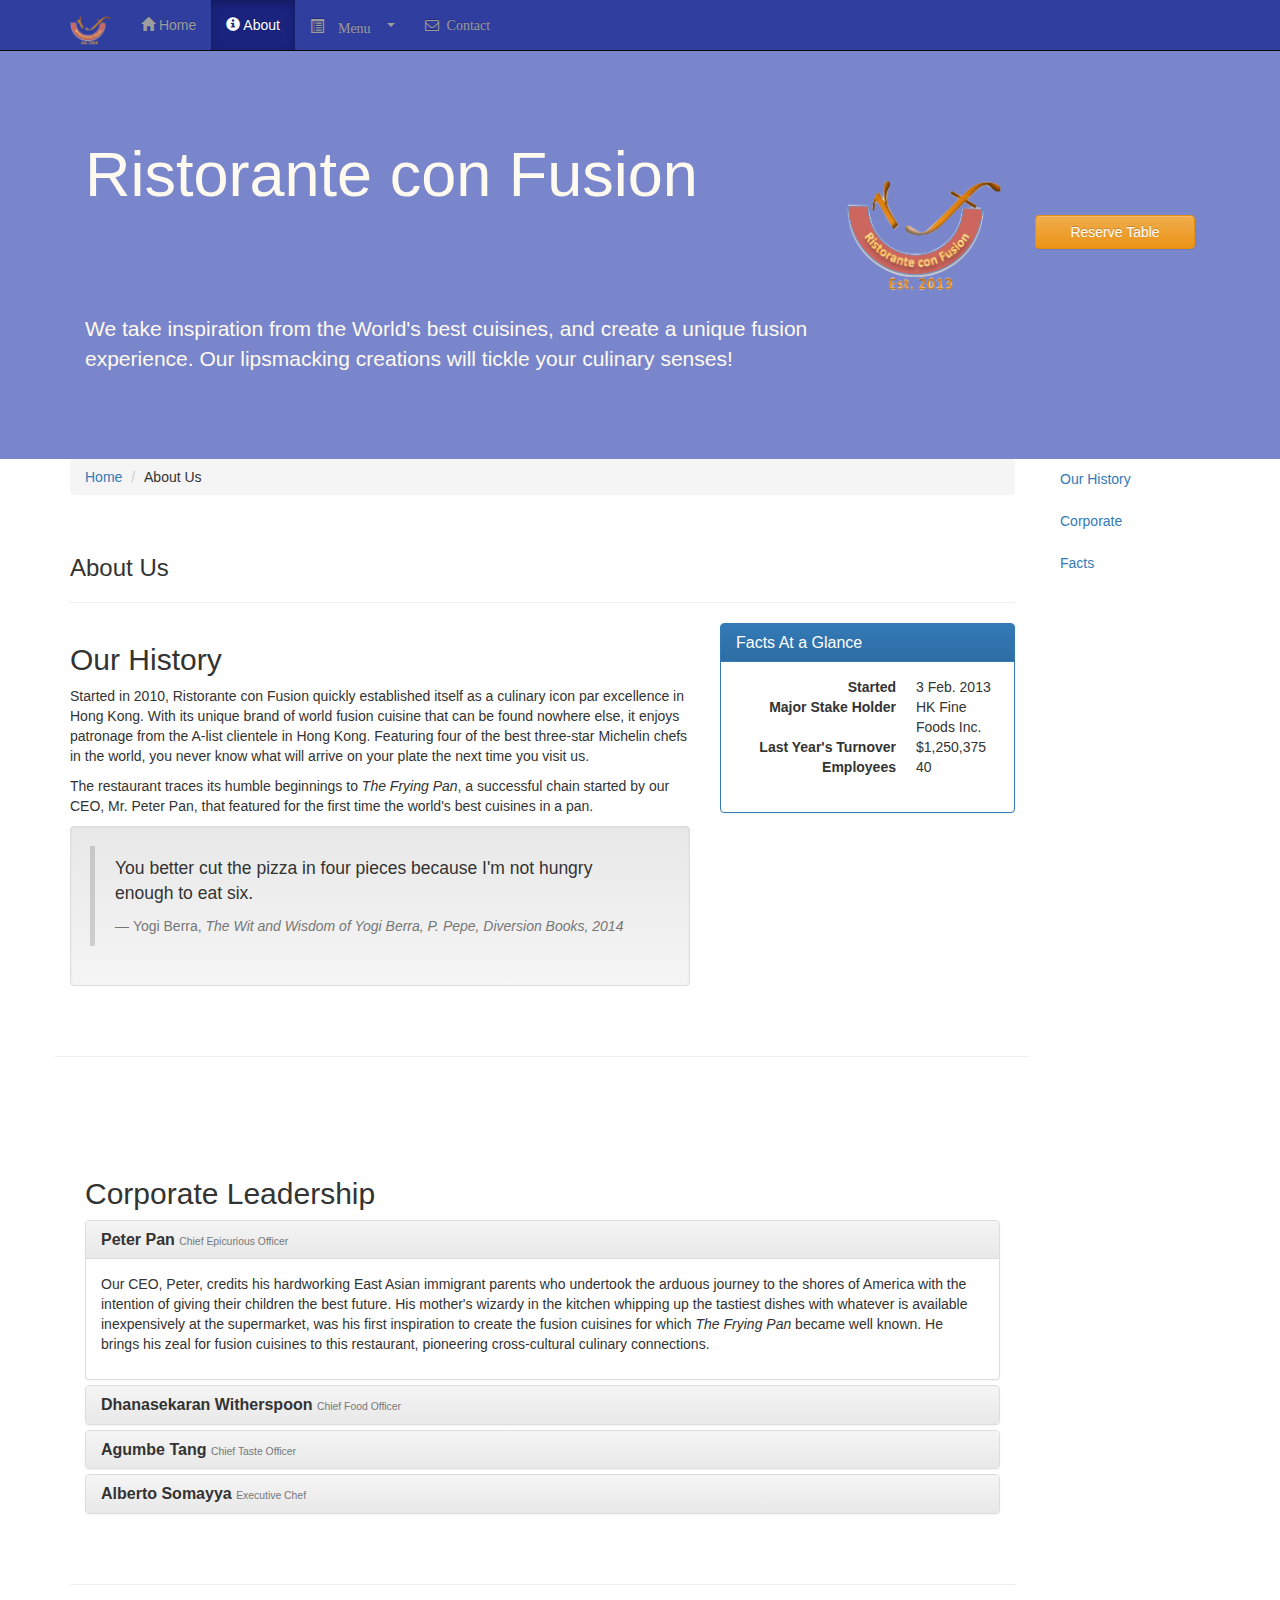
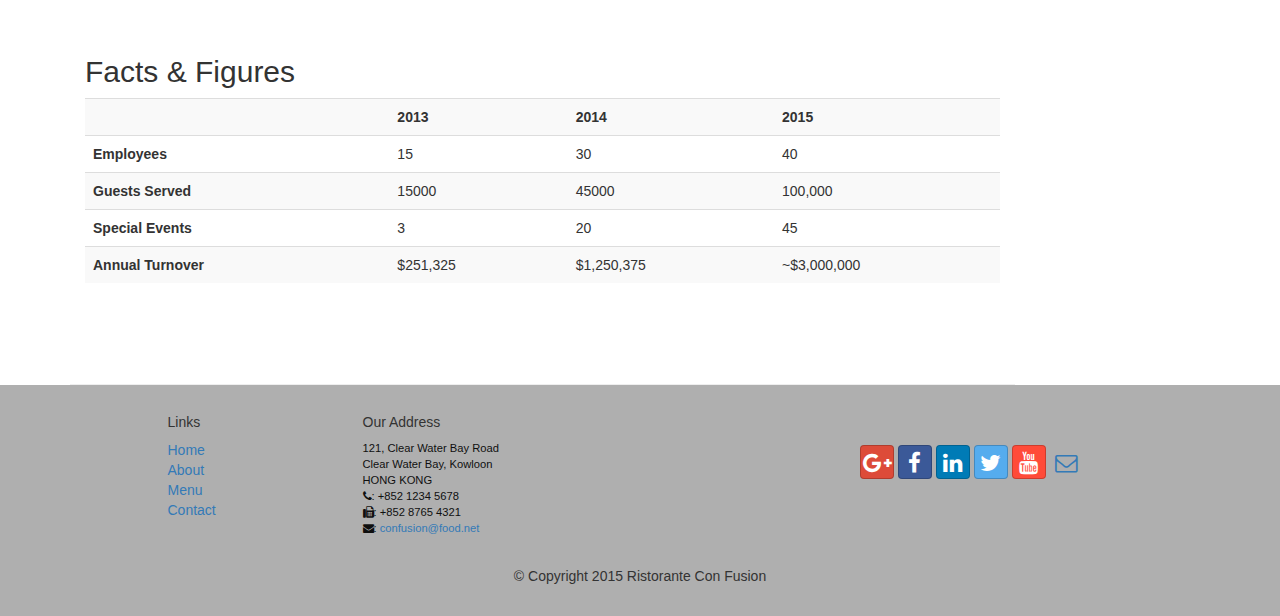
<file: Assignment 4/aboutus.html>
<!DOCTYPE html>
<html lang="en">

<head>
     <meta charset="utf-8">
    <meta http-equiv="X-UA-Compatible" content="IE=edge">
    <meta name="viewport" content="width=device-width, initial-scale=1">
    <!-- The above 3 meta tags *must* come first in the head; any other head 
         content must come *after* these tags -->
    <title>Ristorante Con Fusion: About Us</title>
        <!-- Bootstrap -->
    <link href="bower_components/bootstrap/dist/css/bootstrap.min.css" rel="stylesheet">
    <link href="bower_components/bootstrap/dist/css/bootstrap-theme.min.css" rel="stylesheet">
    <link href="bower_components/font-awesome/css/font-awesome.min.css" rel="stylesheet">

    <link href="css/bootstrap-social.css" rel="stylesheet">
    <link href="css/mystyles.css" rel="stylesheet">

    <!-- HTML5 shim and Respond.js for IE8 support of HTML5 elements and media queries -->
    <!-- WARNING: Respond.js doesn't work if you view the page via file:// -->
    <!--[if lt IE 9]>
      <script src="https://oss.maxcdn.com/html5shiv/3.7.2/html5shiv.min.js"></script>
      <script src="https://oss.maxcdn.com/respond/1.4.2/respond.min.js"></script>
    <![endif]-->
</head>

<body data-spy="scroll" data-target="#myScrollspy" data-offset="200">
    <nav class="navbar navbar-inverse navbar-fixed-top" role="navigation">
        <div class="container">
            <div class="navbar-header">
                <button type="button" class="navbar-toggle collapsed" data-toggle="collapse" data-target="#navbar" aria-expanded="false" aria-controls="navbar">
                    <span class="sr-only">Toggle navigation</span>
                    <span class="icon-bar"></span>
                    <span class="icon-bar"></span>
                    <span class="icon-bar"></span>
                </button>
                <a class="navbar-brand" href="index.html"><img src="img/logo.png" height=30 width=41></a>
            </div>
            <div id="navbar" class="navbar-collapse collapse">
                <ul class="nav navbar-nav">
                    <li><a href="index.html"><span class="glyphicon glyphicon-home"
                         aria-hidden="true"></span> Home</a></li>
                    <li class="active"><a href="aboutus.html"><span class="glyphicon glyphicon-info-sign"
                         aria-hidden="true"></span> About</a></li>
                    <li class="dropdown">
                        <a href="#" class="dropdown-toggle glyphicon glyphicon-list-alt" data-toggle="dropdown"
                         role="button" aria-haspopup="true" aria-expanded="false">
                         Menu <span class="caret"></span></a>
                        <ul class="dropdown-menu">
                            <li><a href="#">Appetizers</a></li>
                            <li><a href="#">Main Courses</a></li>
                            <li><a href="#">Desserts</a></li>
                            <li><a href="#">Drinks</a></li>
                            <li role="separator" class="divider"></li>
                            <li class="dropdown-header">Specials</li>
                            <li><a href="#">Lunch Buffet</a></li>
                            <li><a href="#">Weekend Brunch</a></li>
                        </ul>
                    </li>
                    <li><a class="fa fa-envelope-o" href="contactus.html">&nbsp Contact</a></li>

                </ul>
            </div>
        </div>
    </nav>  
    <header class="jumbotron">

        <!-- Main component for a primary marketing message or call to action -->

        <div class="container">
            <div class="row row-header">
                <div class="col-xs-12 col-sm-8">
                    <h1>Ristorante con Fusion</h1>
                    <p style="padding:40px;"></p>
                    <p>We take inspiration from the World's best cuisines, and create a unique fusion experience. Our lipsmacking creations will tickle your culinary senses!</p>
                </div>
                <div class="col-xs-12 col-sm-2">
                    <p style="padding:20px;"></p>
                    <img src="img/logo.png" class="img-responsive">
                </div>
                 <div class="col-xs-12 col-md-2">
                <p style="padding:40px;"></p>
                    <button type="button" class="btn btn-warning btn-block">Reserve Table</button>
                </div>
            </div>
        </div>
    </header>

    
            
            <div class="container">
        <div class="row">
        <div class="col-xs-12 col-sm-10">
        <div class="row">
        <div class="col-xs-12">
        <div>
                <ol class="breadcrumb">
                  <li><a href="index.html">Home</a></li>
                  <li>About Us</li>
                  
                </ol>
         </div>
<br>
            <div>
               <h3>About Us</h3>
               <hr>
              </div>
            </div>
        
          
        <div id="history" class="row row-content">
        <div class="col-xs-12 col-sm-6 col-lg-8">
        
                <h2>Our History</h2>
                <p>Started in 2010, Ristorante con Fusion quickly established itself as a culinary icon par excellence in Hong Kong. With its unique brand of world fusion cuisine that can be found nowhere else, it enjoys patronage from the A-list clientele in Hong Kong.  Featuring four of the best three-star Michelin chefs in the world, you never know what will arrive on your plate the next time you visit us.</p>
                <p>The restaurant traces its humble beginnings to <em>The Frying Pan</em>, a successful chain started by our CEO, Mr. Peter Pan, that featured for the first time the world's best cuisines in a pan.</p>
                
                                <div class="well">
                    <blockquote>
                        <p>You better cut the pizza in four pieces because
                            I'm not hungry enough to eat six.</p>
                        <footer>Yogi Berra,
                          <cite>The Wit and Wisdom of Yogi Berra,
                            P. Pepe, Diversion Books, 2014</cite>
                        </footer>
                    </blockquote>
                </div>
               </div>

               <div class="col-xs-12 col-sm-6 col-lg-4">
                   
                    <div class="panel panel-primary">
                    <div class="panel-heading">
                        <h3 class="panel-title">Facts At a Glance</h3>
                    </div>
                    <div class="panel-body">
                        <dl class="dl-horizontal">
                            <dt>Started</dt>
                            <dd>3 Feb. 2013</dd>
                            <dt>Major Stake Holder</dt>
                            <dd>HK Fine Foods Inc.</dd>
                            <dt>Last Year's Turnover</dt>
                            <dd>$1,250,375</dd>
                            <dt>Employees</dt>
                            <dd>40</dd>
                       </dl>
                    </div>
                </div>
               </div>
                
                </div>
        </div>
            
            <div>
                <p style="padding:20px;"></p>
            </div>

        
  
          
        <div id="corporate" class="row row-content">
        <div class="col-xs-12">


                <h2> Corporate Leadership</h2>
                
              
                
    
               <div class="panel-group" id="accordion"
                      role="tablist" aria-multiselectable="true">
                <div class="panel panel-default">
                        <div class="panel-heading" role="tab" id="headingPeter">
                            <h3 class="panel-title">
                                <a role="button" data-toggle="collapse"
                                     data-parent="#accordion" href="#peter"
                                     aria-expanded="true" aria-controls="peter">
                                    <b>Peter Pan</b> <small>Chief Epicurious Officer</small></a>
                            </h3>
                        </div>
                        <div role="tabpanel" class="panel-collapse collapse in"
                             id="peter"    aria-labelledby="headingPeter">
                            <div class="panel-body">
                                <p> Our CEO, Peter, credits his hardworking East Asian immigrant parents who undertook the arduous journey to the shores of America with the intention of giving their children the best future. His mother's wizardy in the kitchen whipping up the tastiest dishes with whatever is available inexpensively at the supermarket, was his first inspiration to create the fusion cuisines for which <em>The Frying Pan</em> became well known. He brings his zeal for fusion cuisines to this restaurant, pioneering cross-cultural culinary connections. </p>
                            </div>
                        </div>
                    </div>
                

                      <div class="panel panel-default">
                        <div class="panel-heading" role="tab" id="headingDanny">
                            <h3 class="panel-title">
                                <a class="collapsed" role="button" data-toggle="collapse"
                                     data-parent="#accordion" href="#danny"
                                     aria-expanded="false" aria-controls="danny">
                                    <b>Dhanasekaran Witherspoon</b> <small>Chief Food Officer</small></a>
                            </h3>
                        </div>
                        <div role="tabpanel" class="panel-collapse collapse"
                             id="danny"    aria-labelledby="headingDanny">
                            <div class="panel-body">
                                <p> Our CFO, Danny, as he is affectionately referred to by his colleagues, comes from a long established family tradition in farming and produce. His experiences growing up on a farm in the Australian outback gave him great appreciation for varieties of food sources. As he puts it in his own words, <em>Everything that runs, wins, and everything that stays, pays!</em></p>
                            </div>
                        </div>
                    </div>
                    <div class="panel panel-default">
                        <div class="panel-heading" role="tab" id="headingAgumbe">
                            <h3 class="panel-title">
                                <a class="collapsed" role="button" data-toggle="collapse"
                                     data-parent="#accordion" href="#agumbe"
                                     aria-expanded="false" aria-controls="agumbe">
                                    <b>Agumbe Tang</b> <small>Chief Taste Officer</small></a>
                            </h3>
                        </div>
                        <div role="tabpanel" class="panel-collapse collapse"
                             id="agumbe"    aria-labelledby="headingAgumbe">
                            <div class="panel-body">
                                <p> Blessed with the most discerning gustatory sense, Agumbe, our CFO, personally ensures that every dish that we serve meets his exacting tastes. Our chefs dread the tongue lashing that ensues if their dish does not meet his exacting standards. He lives by his motto, <em>You click only if you survive my lick.</em></p>
                            </div>
                        </div>
                    </div>
                    <div class="panel panel-default">
                        <div class="panel-heading" role="tab" id="headingAlberto">
                            <h3 class="panel-title">
                                <a class="collapsed" role="button" data-toggle="collapse"
                                     data-parent="#accordion" href="#alberto"
                                     aria-expanded="false" aria-controls="alberto">
                                   <b> Alberto Somayya </b><small>Executive Chef</small></a>
                            </h3>
                        </div>
                        <div role="tabpanel" class="panel-collapse collapse"
                             id="alberto"    aria-labelledby="headingAlberto">
                            <div class="panel-body">
                                <p> Award winning three-star Michelin chef with wide International experience having worked closely with whos-who in the culinary world, he specializes in creating mouthwatering Indo-Italian fusion experiences. He says, <em>Put together the cuisines from the two craziest cultures, and you get a winning hit! Amma Mia!</em></p>
                            </div>
                        </div>
                    </div>
                
                 </div>
                
                </div>
                </div>
                
               

        
            <div id="facts" class="row row-content">
            <div class="col-xs-12">
                <h2>Facts &amp; Figures</h2>
                 <div class="table-responsive">
                <table class="table table-striped">
                    <tr>
                        <td>&nbsp;</td>
                        <th>2013</th>
                        <th>2014</th>
                        <th>2015</th>
                    </tr>
                    <tr>
                        <th>Employees</th>
                        <td>15</td>
                        <td>30</td>
                        <td>40</td>
                    </tr>
                    <tr>
                        <th>Guests Served</th>
                        <td>15000</td>
                        <td>45000</td>
                        <td>100,000</td>
                    </tr>
                    <tr>
                        <th>Special Events</th>
                        <td>3</td>
                        <td>20</td>
                        <td>45</td>
                    </tr>
                    <tr>
                        <th>Annual Turnover</th>
                        <td>$251,325</td>
                        <td>$1,250,375</td>
                        <td>~$3,000,000</td>
                    </tr>
                </table>
                </div>
            </div>
             
            </div>
            </div>
                                 <nav class="hidden-xs col-sm-2" id="myScrollspy">
                                            <ul class="nav nav-pills nav-stacked" data-spy="affix" data-offset-top="400">
                                                <li><a href="#history">Our History</a></li>
                                                <li><a href="#corporate">Corporate</a></li>
                                                <li><a href="#facts">Facts</a></li>
                                            </ul>
                                        </nav>

        </div>

       </div>


    <footer class="row-footer">
        <div class="container">
            <div class="row">             
                <div class="col-xs-5 col-xs-offset-1 col-sm-2 col-sm-offset-1">
                    <h5>Links</h5>
                    <ul class="list-unstyled">
                        <li><a href="#">Home</a></li>
                        <li><a href="#">About</a></li>
                        <li><a href="#">Menu</a></li>
                        <li><a href="#">Contact</a></li>
                    </ul>
                </div>
                <div class="col-xs-6 col-sm-5">
                    <h5>Our Address</h5>
                    <address>
		              121, Clear Water Bay Road<br>
		              Clear Water Bay, Kowloon<br>
		              HONG KONG<br>
		              <i class="fa fa-phone"></i>: +852 1234 5678<br>
		              <i class="fa fa-fax"></i>: +852 8765 4321<br>
		              <i class="fa fa-envelope"></i>: 
                        <a href="mailto:confusion@food.net">confusion@food.net</a>
		           </address>
                </div>
                <div class="col-xs-12 col-sm-4">
                    <div class="nav navbar-nav" style="padding: 40px 10px;">
                        <a class="btn btn-social-icon btn-google-plus" href="http://google.com/+"><i class="fa fa-google-plus"></i></a>
                        <a class="btn btn-social-icon btn-facebook" href="http://www.facebook.com/profile.php?id="><i class="fa fa-facebook"></i></a>
                        <a class="btn btn-social-icon btn-linkedin" href="http://www.linkedin.com/in/"><i class="fa fa-linkedin"></i></a>
                        <a class="btn btn-social-icon btn-twitter" href="http://twitter.com/"><i class="fa fa-twitter"></i></a>
                        <a class="btn btn-social-icon btn-youtube" href="http://youtube.com/"><i class="fa fa-youtube"></i></a>
                        <a class="btn btn-social-icon" href="mailto:"><i class="fa fa-envelope-o"></i></a>
                    </div>
                </div>
                <div class="col-xs-12">
                    <p style="padding:10px;"></p>
                    <p align=center>© Copyright 2015 Ristorante Con Fusion</p>
                </div>
            </div>
        </div>
    </footer>
    <!-- jQuery (necessary for Bootstrap's JavaScript plugins) -->
    <script src="bower_components/jquery/dist/jquery.min.js"></script>
    <!-- Include all compiled plugins (below), or include individual files as needed -->
    <script src="bower_components/bootstrap/dist/js/bootstrap.min.js"></script>
</body>

</html>
</file>
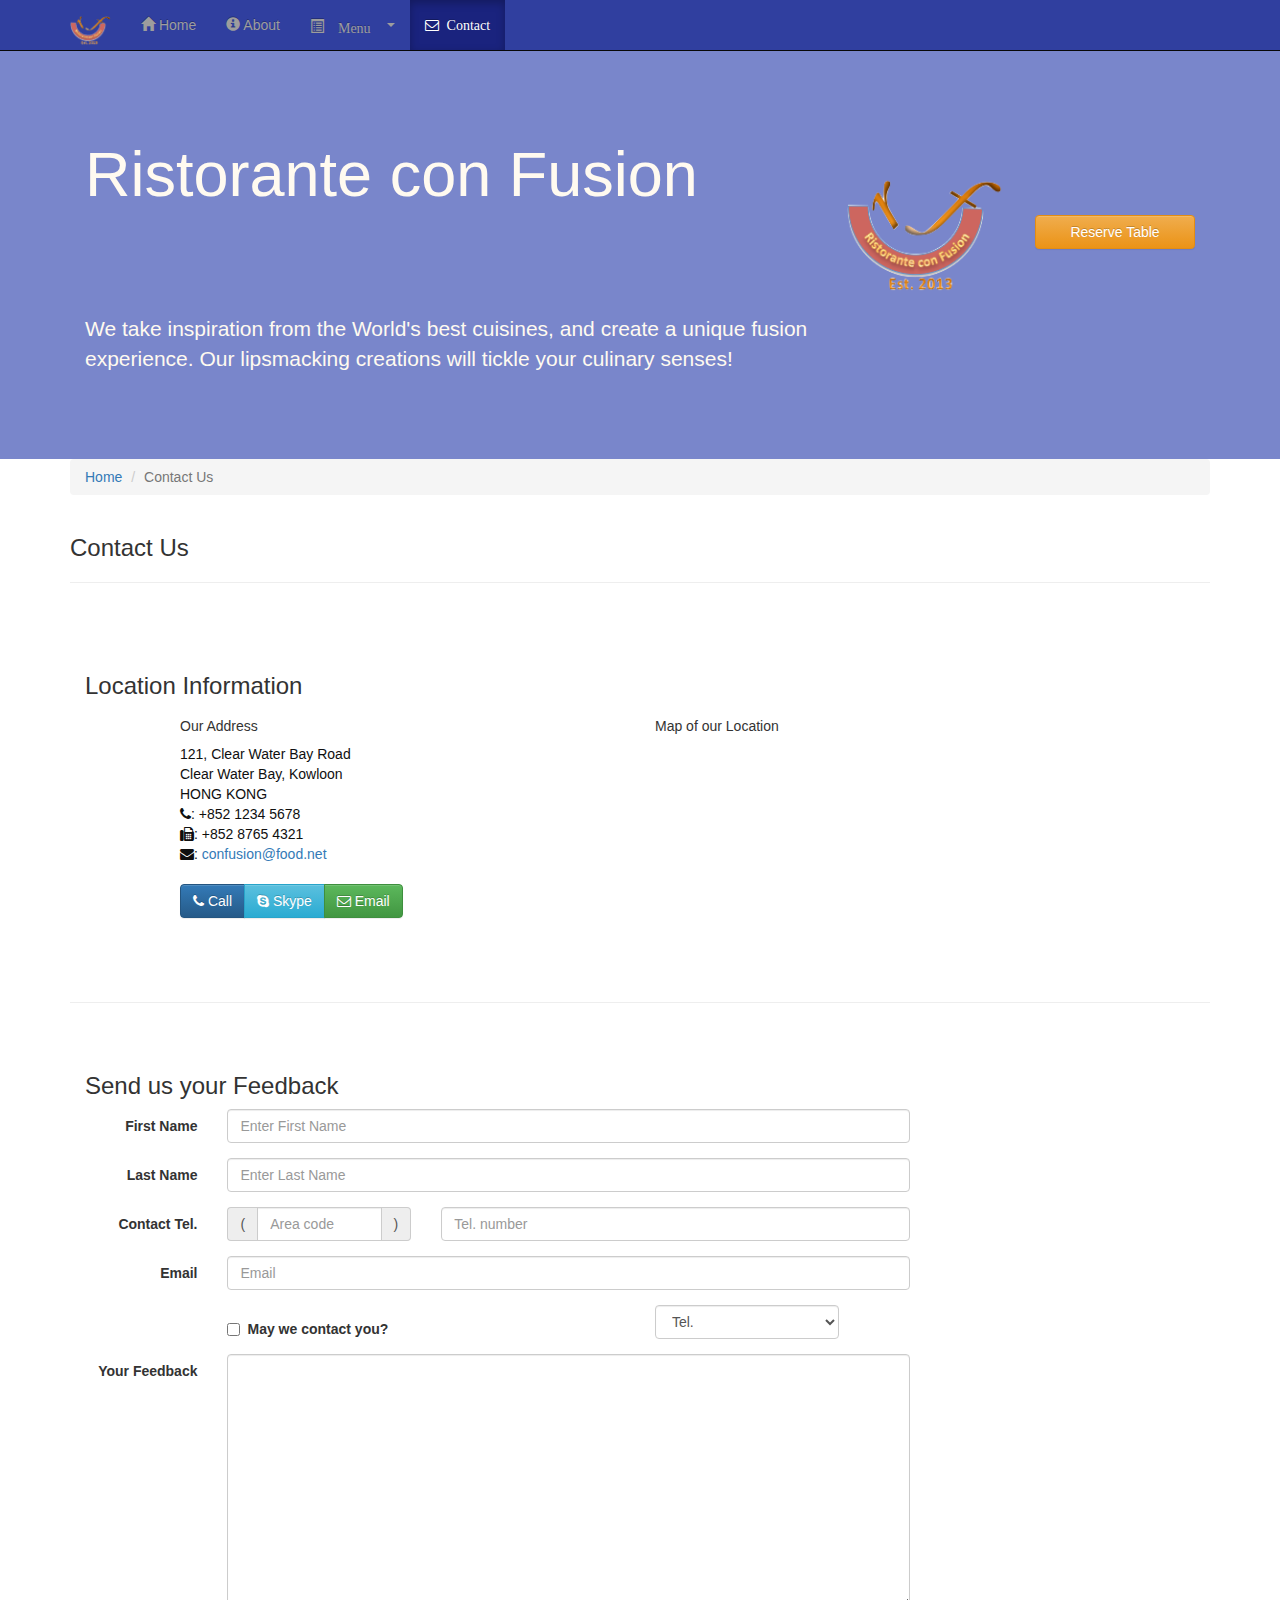
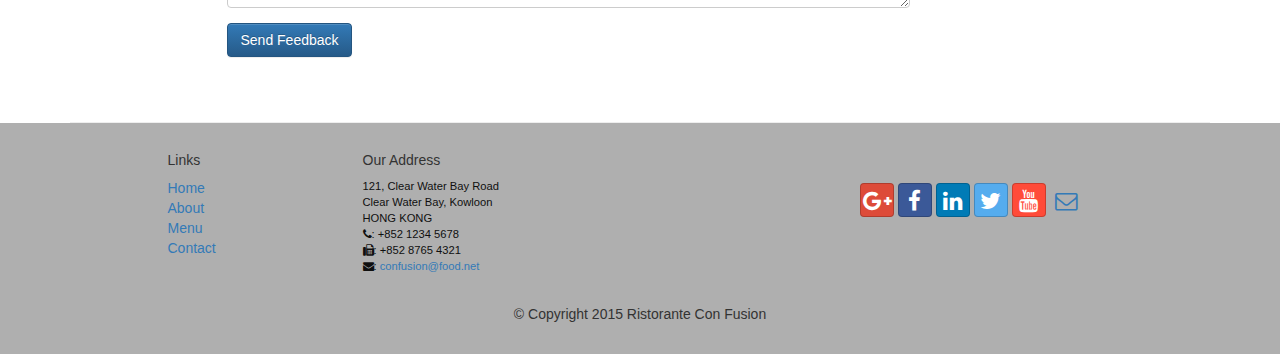
<file: Assignment 4/contactus.html>
<!DOCTYPE html>
<html lang="en">

<head>
     <meta charset="utf-8">
    <meta http-equiv="X-UA-Compatible" content="IE=edge">
    <meta name="viewport" content="width=device-width, initial-scale=1">
    <!-- The above 3 meta tags *must* come first in the head; any other head 
         content must come *after* these tags -->
    <title>Ristorante Con Fusion: About Us</title>
        <!-- Bootstrap -->
    <link href="bower_components/bootstrap/dist/css/bootstrap.min.css" rel="stylesheet">
    <link href="bower_components/bootstrap/dist/css/bootstrap-theme.min.css" rel="stylesheet">
    <link href="bower_components/font-awesome/css/font-awesome.min.css" rel="stylesheet">

    <link href="css/bootstrap-social.css" rel="stylesheet">
    <link href="css/mystyles.css" rel="stylesheet">

    <!-- HTML5 shim and Respond.js for IE8 support of HTML5 elements and media queries -->
    <!-- WARNING: Respond.js doesn't work if you view the page via file:// -->
    <!--[if lt IE 9]>
      <script src="https://oss.maxcdn.com/html5shiv/3.7.2/html5shiv.min.js"></script>
      <script src="https://oss.maxcdn.com/respond/1.4.2/respond.min.js"></script>
    <![endif]-->
</head>

<body>
    <nav class="navbar navbar-inverse navbar-fixed-top" role="navigation">
        <div class="container">
            <div class="navbar-header">
                <button type="button" class="navbar-toggle collapsed" data-toggle="collapse" data-target="#navbar" aria-expanded="false" aria-controls="navbar">
                    <span class="sr-only">Toggle navigation</span>
                    <span class="icon-bar"></span>
                    <span class="icon-bar"></span>
                    <span class="icon-bar"></span>
                </button>
                <a class="navbar-brand" href="index.html"><img src="img/logo.png" height=30 width=41></a>
            </div>
            <div id="navbar" class="navbar-collapse collapse">
                <ul class="nav navbar-nav">
                    <li><a href="index.html"><span class="glyphicon glyphicon-home"
                         aria-hidden="true"></span> Home</a></li>
                    <li><a href="aboutus.html">
                        <span class="glyphicon glyphicon-info-sign"
                         aria-hidden="true"></span> About</a></li>
                    <li class="dropdown">
                        <a href="#" class="dropdown-toggle glyphicon glyphicon-list-alt" data-toggle="dropdown"
                         role="button" aria-haspopup="true" aria-expanded="false"> 
                         Menu <span class="caret"></span></a>
                        <ul class="dropdown-menu">
                            <li><a href="#">Appetizers</a></li>
                            <li><a href="#">Main Courses</a></li>
                            <li><a href="#">Desserts</a></li>
                            <li><a href="#">Drinks</a></li>
                            <li role="separator" class="divider"></li>
                            <li class="dropdown-header">Specials</li>
                            <li><a href="#">Lunch Buffet</a></li>
                            <li><a href="#">Weekend Brunch</a></li>
                        </ul>
                    </li>
                    <li class="active"> <a class="fa fa-envelope-o" href="#">&nbsp Contact</a></li>
                </ul>
            </div>
        </div>
    </nav>  
    <header class="jumbotron">

        <!-- Main component for a primary marketing message or call to action -->

        <div class="container">
            <div class="row row-header">
                <div class="col-xs-12 col-sm-8">
                    <h1>Ristorante con Fusion</h1>
                    <p style="padding:40px;"></p>
                    <p>We take inspiration from the World's best cuisines, and create a unique fusion experience. Our lipsmacking creations will tickle your culinary senses!</p>
                </div>
                <div class="col-xs-12 col-sm-2">
                    <p style="padding:20px;"></p>
                    <img src="img/logo.png" class="img-responsive">
                </div>

                <div class="col-xs-12 col-md-2">
                <p style="padding:40px;"></p>
                    <button type="button" class="btn btn-warning btn-block">Reserve Table</button>
                </div>
            </div>
        </div>
    </header>

    <div class="container">
        <div class="row">
            <div class="col-xs-12">
               <ul class="breadcrumb">
                   <li><a href="index.html">Home</a></li>
                   <li class="active">Contact Us</li>
               </ul>
            </div>
            <div class="col-xs-12">
               <h3>Contact Us</h3>
               <hr>
            </div>
        </div>
        
        <div class="row row-content">
           <div class="col-xs-12">
              <h3>Location Information</h3> 
           </div>
            <div class="col-xs-12 col-sm-4 col-sm-offset-1">
                   <h5>Our Address</h5>
                    <address style="font-size: 100%">
		              121, Clear Water Bay Road<br>
		              Clear Water Bay, Kowloon<br>
		              HONG KONG<br>
		              <i class="fa fa-phone"></i>: +852 1234 5678<br>
		              <i class="fa fa-fax"></i>: +852 8765 4321<br>
		              <i class="fa fa-envelope"></i>: 
                        <a href="mailto:confusion@food.net">confusion@food.net</a>
		           </address>
            </div>
            <div class="col-xs-12 col-sm-6 col-sm-offset-1">
                <h5>Map of our Location</h5>
            </div>
            <div class="col-xs-12 col-sm-11 col-sm-offset-1">
            <br>
 				<div class="btn-group" role="group" aria-label="...">
                    <a type="button" class="btn btn-primary" href="tel:+85212345678"><i class="fa fa-phone"></i> Call</a>
                    <a type="button" class="btn btn-info"><i class="fa fa-skype"></i> Skype</a>
                    <a type="button" class="btn btn-success" href="mailto:confusion@food.net"><i class="fa fa-envelope-o"></i> Email</a>
                </div>
            </div>
        </div>

        <div class="row row-content">
           <div class="col-xs-12">
              <h3>Send us your Feedback</h3> 
           </div>
            <div class="col-xs-12 col-sm-9">
  <form class="form-horizontal" role="form">
                    <div class="form-group">
                        <label for="firstname" class="col-sm-2 control-label">First Name</label>                        <div class="col-sm-10">
                        <input type="text" class="form-control" id="firstname" name="firstname" placeholder="Enter First Name">
                        </div>
                    </div>
                    <div class="form-group">
                        <label for="lastname" class="col-sm-2 control-label">Last Name</label>
                        <div class="col-sm-10">
                            <input type="text" class="form-control" id="lastname" name="lastname" placeholder="Enter Last Name">
                        </div>
                    </div>
                     <div class="form-group">
                        <label for="telnum" class="col-xs-12 col-sm-2 control-label">Contact Tel.</label>
                        <div class="col-xs-5 col-sm-4 col-md-3">
                            <div class="input-group">
                                <div class="input-group-addon">(</div>
                                    <input type="tel" class="form-control" id="areacode" name="areacode" placeholder="Area code">
                                <div class="input-group-addon">)</div>
                            </div>
                        </div>
                        <div class="col-xs-7 col-sm-6 col-md-7">
                                    <input type="tel" class="form-control" id="telnum" name="telnum" placeholder="Tel. number">
                        </div>
                    </div>
                    <div class="form-group">
                        <label for="emailid" class="col-sm-2 control-label">Email</label>
                        <div class="col-sm-10">
                            <input type="email" class="form-control" id="emailid" name="emailid" placeholder="Email">
                        </div>
                    </div>
                     <div class="form-group">
                       <div class="checkbox col-sm-5 col-sm-offset-2">
                            <label class="checkbox-inline">
                                <input type="checkbox" name="approve" value="">
                                <strong>May we contact you?</strong>
                            </label>
                        </div>
                        <div class="col-sm-3 col-sm-offset-1">
                            <select class="form-control">
                                <option>Tel.</option>
                                <option>Email</option>
                            </select>
                        </div>
                    </div>
                    <div class="form-group">
                        <label for="feedback" class="col-sm-2 control-label">Your Feedback</label>
                        <div class="col-sm-10">
                            <textarea class="form-control" id="feedback" name="feedback" rows="12"></textarea>
                        </div>
                    </div>
                    <div class="form-group">
                        <div class="col-sm-offset-2 col-sm-10">
                            <button type="submit" class="btn btn-primary">Send Feedback</button>
                        </div>
                    </div>

                </form>
            </div>
             <div class="col-xs-12 col-sm-3">
                <p style="padding:20px;"></p>
            </div>
       </div>

    </div>

    <footer class="row-footer">
        <div class="container">
            <div class="row">             
                <div class="col-xs-5 col-xs-offset-1 col-sm-2 col-sm-offset-1">
                    <h5>Links</h5>
                    <ul class="list-unstyled">
                        <li><a href="#">Home</a></li>
                        <li><a href="#">About</a></li>
                        <li><a href="#">Menu</a></li>
                        <li><a href="#">Contact</a></li>
                    </ul>
                </div>
                <div class="col-xs-6 col-sm-5">
                    <h5>Our Address</h5>
                    <address>
		              121, Clear Water Bay Road<br>
		              Clear Water Bay, Kowloon<br>
		              HONG KONG<br>
		              <i class="fa fa-phone"></i>: +852 1234 5678<br>
		              <i class="fa fa-fax"></i>: +852 8765 4321<br>
		              <i class="fa fa-envelope"></i>: 
                        <a href="mailto:confusion@food.net">confusion@food.net</a>
		           </address>
                </div>
                <div class="col-xs-12 col-sm-4">
                    <div class="nav navbar-nav" style="padding: 40px 10px;">
                        <a class="btn btn-social-icon btn-google-plus" href="http://google.com/+"><i class="fa fa-google-plus"></i></a>
                        <a class="btn btn-social-icon btn-facebook" href="http://www.facebook.com/profile.php?id="><i class="fa fa-facebook"></i></a>
                        <a class="btn btn-social-icon btn-linkedin" href="http://www.linkedin.com/in/"><i class="fa fa-linkedin"></i></a>
                        <a class="btn btn-social-icon btn-twitter" href="http://twitter.com/"><i class="fa fa-twitter"></i></a>
                        <a class="btn btn-social-icon btn-youtube" href="http://youtube.com/"><i class="fa fa-youtube"></i></a>
                        <a class="btn btn-social-icon" href="mailto:"><i class="fa fa-envelope-o"></i></a>
                    </div>
                </div>
                <div class="col-xs-12">
                    <p style="padding:10px;"></p>
                    <p align=center>© Copyright 2015 Ristorante Con Fusion</p>
                </div>
            </div>
        </div>
    </footer>
    <!-- jQuery (necessary for Bootstrap's JavaScript plugins) -->
     <script src="bower_components/jquery/dist/jquery.min.js"></script>
    <!-- Include all compiled plugins (below), or include individual files as needed -->
    <script src="bower_components/bootstrap/dist/js/bootstrap.min.js"></script>
</body>

</html>
</file>
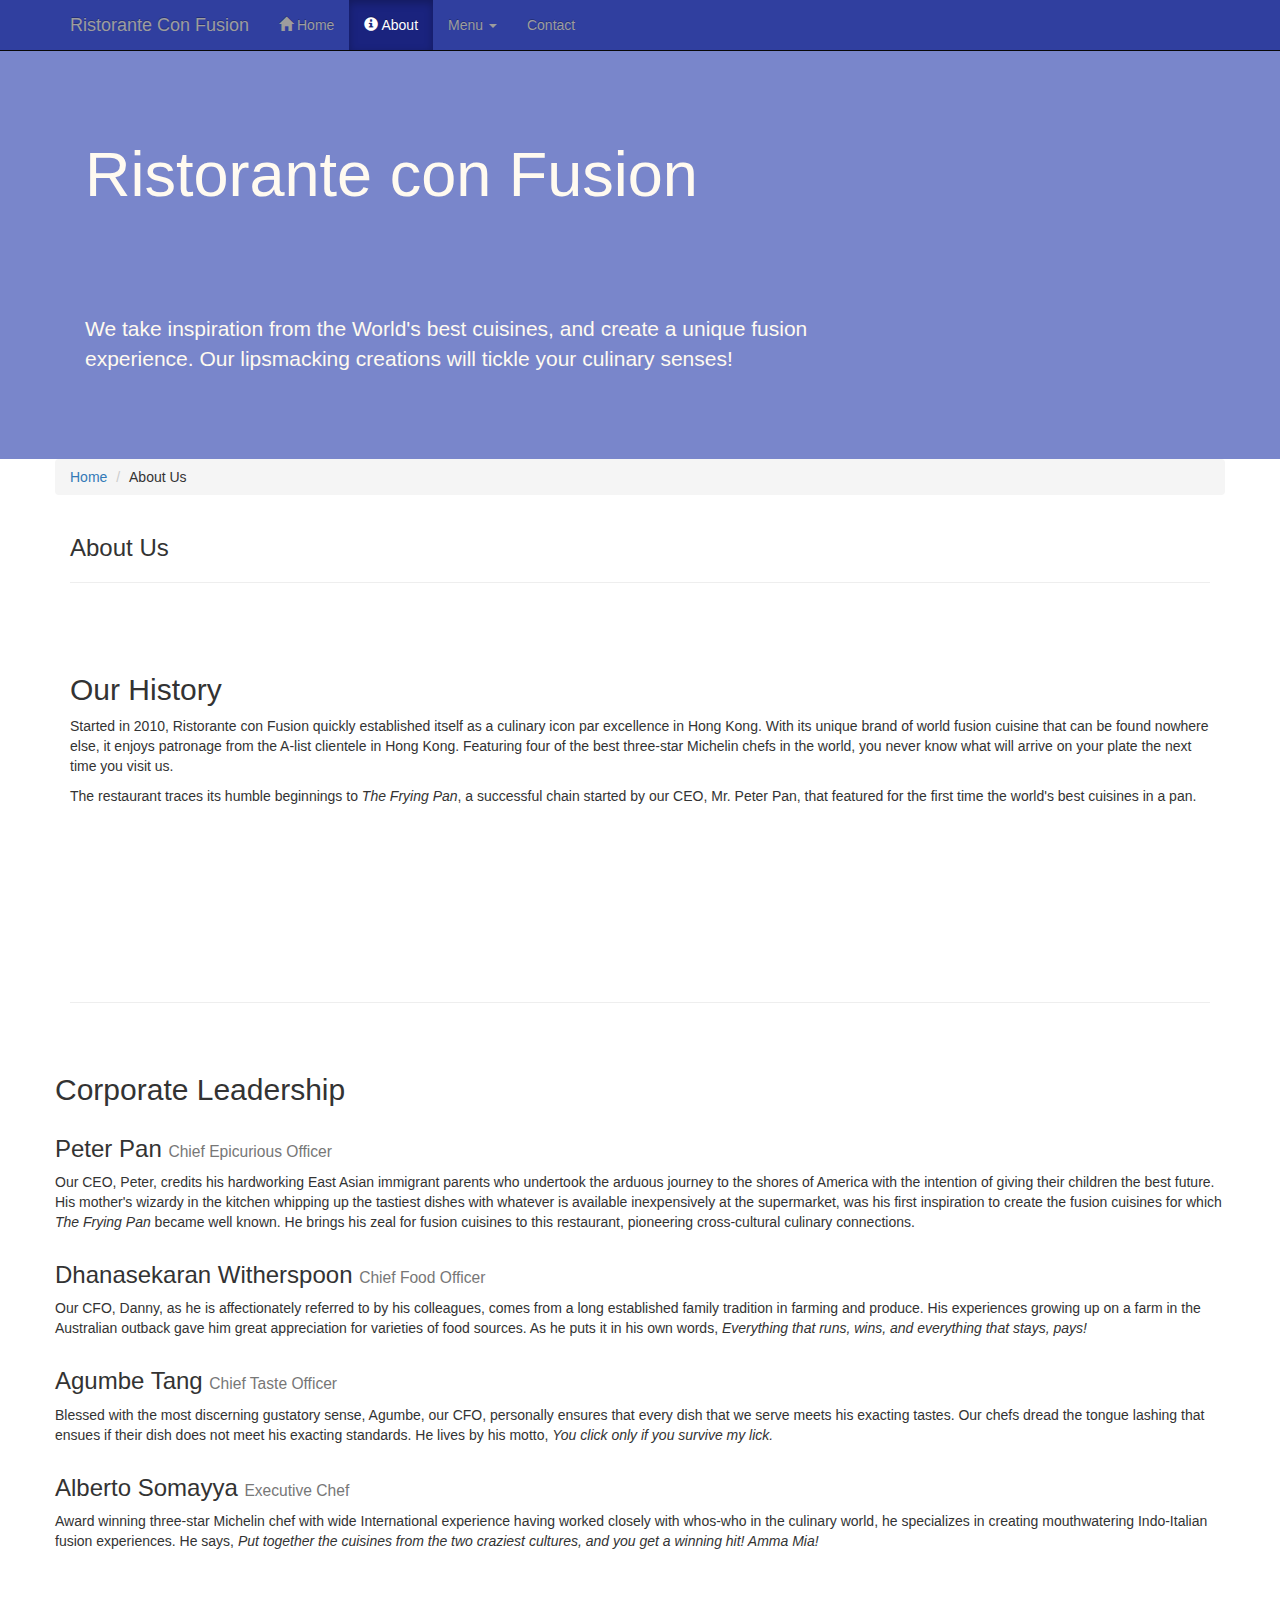
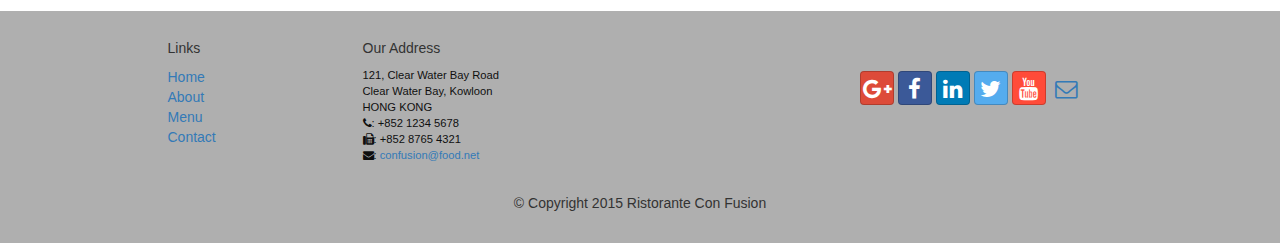
<file: conFusion/aboutus.html>
<!DOCTYPE html>
<html lang="en">

<head>
     <meta charset="utf-8">
    <meta http-equiv="X-UA-Compatible" content="IE=edge">
    <meta name="viewport" content="width=device-width, initial-scale=1">
    <!-- The above 3 meta tags *must* come first in the head; any other head 
         content must come *after* these tags -->
    <title>Ristorante Con Fusion: About Us</title>
        <!-- Bootstrap -->
    <link href="css/bootstrap.min.css" rel="stylesheet">
    <link href="css/bootstrap-theme.min.css" rel="stylesheet">
    <link href="css/font-awesome.min.css" rel="stylesheet">
    <link href="css/bootstrap-social.css" rel="stylesheet">
    <link href="css/mystyles.css" rel="stylesheet">

    <!-- HTML5 shim and Respond.js for IE8 support of HTML5 elements and media queries -->
    <!-- WARNING: Respond.js doesn't work if you view the page via file:// -->
    <!--[if lt IE 9]>
      <script src="https://oss.maxcdn.com/html5shiv/3.7.2/html5shiv.min.js"></script>
      <script src="https://oss.maxcdn.com/respond/1.4.2/respond.min.js"></script>
    <![endif]-->
</head>

<body>
    <nav class="navbar navbar-inverse navbar-fixed-top" role="navigation">
        <div class="container">
            <div class="navbar-header">
                <button type="button" class="navbar-toggle collapsed" data-toggle="collapse" data-target="#navbar" aria-expanded="false" aria-controls="navbar">
                    <span class="sr-only">Toggle navigation</span>
                    <span class="icon-bar"></span>
                    <span class="icon-bar"></span>
                    <span class="icon-bar"></span>
                </button>
                <a class="navbar-brand" href="index.html">Ristorante Con Fusion</a>
            </div>
            <div id="navbar" class="navbar-collapse collapse">
                <ul class="nav navbar-nav">
                    <li><a href="index.html"><span class="glyphicon glyphicon-home"
                         aria-hidden="true"></span> Home</a></li>
                    <li class="active"><a href="aboutus.html"><span class="glyphicon glyphicon-info-sign"
                         aria-hidden="true"></span> About</a></li>
                    <li class="dropdown">
                        <a href="#" class="dropdown-toggle" data-toggle="dropdown"
                         role="button" aria-haspopup="true" aria-expanded="false">
                         Menu <span class="caret"></span></a>
                        <ul class="dropdown-menu">
                            <li><a href="#">Appetizers</a></li>
                            <li><a href="#">Main Courses</a></li>
                            <li><a href="#">Desserts</a></li>
                            <li><a href="#">Drinks</a></li>
                            <li role="separator" class="divider"></li>
                            <li class="dropdown-header">Specials</li>
                            <li><a href="#">Lunch Buffet</a></li>
                            <li><a href="#">Weekend Brunch</a></li>
                        </ul>
                    </li>
                    <li><a href="#">Contact</a></li>
                </ul>
            </div>
        </div>
    </nav>  
    <header class="jumbotron">

        <!-- Main component for a primary marketing message or call to action -->

        <div class="container">
            <div class="row row-header">
                <div class="col-xs-12 col-sm-8">
                    <h1>Ristorante con Fusion</h1>
                    <p style="padding:40px;"></p>
                    <p>We take inspiration from the World's best cuisines, and create a unique fusion experience. Our lipsmacking creations will tickle your culinary senses!</p>
                </div>
                <div class="col-xs-12 col-sm-4">
                </div>
            </div>
        </div>
    </header>

    <div>
        <div>
            <div>
            <div class="container">
        <div class="row">
                <ol class="breadcrumb">
                  <li><a href="index.html">Home</a></li>
                  <li>About Us</li>
                  
                </ol>
            </div>
            
            
               <h3>About Us</h3>
               <hr>
              </div>
            </div>
        
        <div>
            
            <div class="container">
        <div class="row row-content">
                <h2>Our History</h2>
                <p>Started in 2010, Ristorante con Fusion quickly established itself as a culinary icon par excellence in Hong Kong. With its unique brand of world fusion cuisine that can be found nowhere else, it enjoys patronage from the A-list clientele in Hong Kong.  Featuring four of the best three-star Michelin chefs in the world, you never know what will arrive on your plate the next time you visit us.</p>
                <p>The restaurant traces its humble beginnings to <em>The Frying Pan</em>, a successful chain started by our CEO, Mr. Peter Pan, that featured for the first time the world's best cuisines in a pan.</p>
                

                </div>
        </div>
            
            <div>
                <p style="padding:20px;"></p>
            </div>
        </div>


        <div>
            <div>
            <div class="container">
        <div class="row ">
                <h2>Corporate Leadership</h2>
                </div>
                </div>
                <div class="container">
        <div class="row ">
                <h3>Peter Pan <small>Chief Epicurious Officer</small></h3>
                </div>
                </div>
                <div class="container">
        <div class="row ">
                <p>Our CEO, Peter, credits his hardworking East Asian immigrant parents who undertook the arduous journey to the shores of America with the intention of giving their children the best future. His mother's wizardy in the kitchen whipping up the tastiest dishes with whatever is available inexpensively at the supermarket, was his first inspiration to create the fusion cuisines for which <em>The Frying Pan</em> became well known. He brings his zeal for fusion cuisines to this restaurant, pioneering cross-cultural culinary connections.</p>
                </div>
                </div>
                <div class="container">
        <div class="row ">
                <h3>Dhanasekaran Witherspoon <small>Chief Food Officer</small></h3>
                </div>
                </div>
                <div class="container">
        <div class="row ">
                <p>Our CFO, Danny, as he is affectionately referred to by his colleagues, comes from a long established family tradition in farming and produce. His experiences growing up on a farm in the Australian outback gave him great appreciation for varieties of food sources. As he puts it in his own words, <em>Everything that runs, wins, and everything that stays, pays!</em></p>
                </div>
                </div>
                <div class="container">
        <div class="row ">
                <h3>Agumbe Tang <small>Chief Taste Officer</small></h3>
                </div>
                </div>
                <div class="container">
        <div class="row ">
                <p>Blessed with the most discerning gustatory sense, Agumbe, our CFO, personally ensures that every dish that we serve meets his exacting tastes. Our chefs dread the tongue lashing that ensues if their dish does not meet his exacting standards. He lives by his motto, <em>You click only if you survive my lick.</em></p>
                </div>
                </div>
                <div class="container">
        <div class="row ">
                <h3>Alberto Somayya <small>Executive Chef</small></h3>
                </div>
                </div>
                <div class="container">
        <div class="row ">
                <p>Award winning three-star Michelin chef with wide International experience having worked closely with whos-who in the culinary world, he specializes in creating mouthwatering Indo-Italian fusion experiences. He says, <em>Put together the cuisines from the two craziest cultures, and you get a winning hit! Amma Mia!</em></p>
                </div>
                </div>
            </div>
             <div>
                <p style="padding:20px;"></p>
            </div>
       </div>

    </div>

    <footer class="row-footer">
        <div class="container">
            <div class="row">             
                <div class="col-xs-5 col-xs-offset-1 col-sm-2 col-sm-offset-1">
                    <h5>Links</h5>
                    <ul class="list-unstyled">
                        <li><a href="#">Home</a></li>
                        <li><a href="#">About</a></li>
                        <li><a href="#">Menu</a></li>
                        <li><a href="#">Contact</a></li>
                    </ul>
                </div>
                <div class="col-xs-6 col-sm-5">
                    <h5>Our Address</h5>
                    <address>
		              121, Clear Water Bay Road<br>
		              Clear Water Bay, Kowloon<br>
		              HONG KONG<br>
		              <i class="fa fa-phone"></i>: +852 1234 5678<br>
		              <i class="fa fa-fax"></i>: +852 8765 4321<br>
		              <i class="fa fa-envelope"></i>: 
                        <a href="mailto:confusion@food.net">confusion@food.net</a>
		           </address>
                </div>
                <div class="col-xs-12 col-sm-4">
                    <div class="nav navbar-nav" style="padding: 40px 10px;">
                        <a class="btn btn-social-icon btn-google-plus" href="http://google.com/+"><i class="fa fa-google-plus"></i></a>
                        <a class="btn btn-social-icon btn-facebook" href="http://www.facebook.com/profile.php?id="><i class="fa fa-facebook"></i></a>
                        <a class="btn btn-social-icon btn-linkedin" href="http://www.linkedin.com/in/"><i class="fa fa-linkedin"></i></a>
                        <a class="btn btn-social-icon btn-twitter" href="http://twitter.com/"><i class="fa fa-twitter"></i></a>
                        <a class="btn btn-social-icon btn-youtube" href="http://youtube.com/"><i class="fa fa-youtube"></i></a>
                        <a class="btn btn-social-icon" href="mailto:"><i class="fa fa-envelope-o"></i></a>
                    </div>
                </div>
                <div class="col-xs-12">
                    <p style="padding:10px;"></p>
                    <p align=center>© Copyright 2015 Ristorante Con Fusion</p>
                </div>
            </div>
        </div>
    </footer>
    <!-- jQuery (necessary for Bootstrap's JavaScript plugins) -->
    <script src="https://ajax.googleapis.com/ajax/libs/jquery/1.11.3/jquery.min.js"></script>
    <!-- Include all compiled plugins (below), or include individual files as needed -->
    <script src="js/bootstrap.min.js"></script>
</body>

</html>
</file>
<file: Assignment 1/css/mystyles.css>
.row-header{
    margin:0px auto;
    padding:0px auto;
}

.row-content {
    margin:0px auto;
    padding: 50px 0px 50px 0px;
    border-bottom: 1px ridge;
    min-height:400px;
}

.row-footer{
    background-color: #AfAfAf;
    margin:0px auto;
    padding: 20px 0px 20px 0px;
}

.jumbotron {
    padding:70px 30px 70px 30px;
    margin:0px auto;
    background: #7986CB ;
    color:floralwhite;
}

address{
    font-size:80%;
    margin:0px;
    color:#0f0f0f;
}
body{
    padding:50px 0px 0px 0px;
    z-index:0;
}

.navbar-inverse {
     background: #303F9F;
}

.navbar-inverse .navbar-nav > .active > a,
.navbar-inverse .navbar-nav > .active > a:hover,
.navbar-inverse .navbar-nav > .active > a:focus {
    color: #fff;
    background: #1A237E;
}

.navbar-inverse .navbar-nav > .open > a,
 .navbar-inverse .navbar-nav > .open > a:hover,
 .navbar-inverse .navbar-nav > .open > a:focus {
    color: #fff;
    background: #1A237E;
}

.navbar-inverse .navbar-nav .open .dropdown-menu> li> a,
.navbar-inverse .navbar-nav .open .dropdown-menu {
    background-color: #303F9F;
    color:#eeeeee;
}

.navbar-inverse .navbar-nav .open .dropdown-menu> li> a:hover {
    color:#000000;
}
</file>
<file: Assignment 2/css/mystyles.css>
.labelColor {
    color: white;
}

.row-header{
    margin:0px auto;
    padding:0px auto;
}

.row-content {
    margin:0px auto;
    padding: 50px 0px 50px 0px;
    border-bottom: 1px ridge;
    min-height:400px;
}

.row-footer{
    background-color: #AfAfAf;
    margin:0px auto;
    padding: 20px 0px 20px 0px;
}

.jumbotron {
    padding:70px 30px 70px 30px;
    margin:0px auto;
    background: #7986CB ;
    color:floralwhite;
}

address{
    font-size:80%;
    margin:0px;
    color:#0f0f0f;
}
body{
    padding:50px 0px 0px 0px;
    z-index:0;
}

.navbar-inverse {
     background: #303F9F;
}

.navbar-inverse .navbar-nav > .active > a,
.navbar-inverse .navbar-nav > .active > a:hover,
.navbar-inverse .navbar-nav > .active > a:focus {
    color: #fff;
    background: #1A237E;
}

.navbar-inverse .navbar-nav > .open > a,
 .navbar-inverse .navbar-nav > .open > a:hover,
 .navbar-inverse .navbar-nav > .open > a:focus {
    color: #fff;
    background: #1A237E;
}

.navbar-inverse .navbar-nav .open .dropdown-menu> li> a,
.navbar-inverse .navbar-nav .open .dropdown-menu {
    background-color: #303F9F;
    color:#eeeeee;
}

.navbar-inverse .navbar-nav .open .dropdown-menu> li> a:hover {
    color:#000000;
}
</file>
<file: Assignment 3/css/mystyles.css>
.labelColor {
    color: white;
}
.carousel {
    background:#1A237E;
}
.carousel .item {
  height: 300px;
}
.item img {
    position: absolute;
    top: 0;
    left: 0;
    min-height: 300px;
}
.affix {
    top:100px;
}
.row-header{
    margin:0px auto;
    padding:0px auto;
}

.row-content {
    margin:0px auto;
    padding: 50px 0px 50px 0px;
    border-bottom: 1px ridge;
    min-height:400px;
}

.row-footer{
    background-color: #AfAfAf;
    margin:0px auto;
    padding: 20px 0px 20px 0px;
}

.jumbotron {
    padding:70px 30px 70px 30px;
    margin:0px auto;
    background: #7986CB ;
    color:floralwhite;
}

address{
    font-size:80%;
    margin:0px;
    color:#0f0f0f;
}
body{
    padding:50px 0px 0px 0px;
    z-index:0;
}

.navbar-inverse {
     background: #303F9F;
}

.navbar-inverse .navbar-nav > .active > a,
.navbar-inverse .navbar-nav > .active > a:hover,
.navbar-inverse .navbar-nav > .active > a:focus {
    color: #fff;
    background: #1A237E;
}

.navbar-inverse .navbar-nav > .open > a,
 .navbar-inverse .navbar-nav > .open > a:hover,
 .navbar-inverse .navbar-nav > .open > a:focus {
    color: #fff;
    background: #1A237E;
}

.navbar-inverse .navbar-nav .open .dropdown-menu> li> a,
.navbar-inverse .navbar-nav .open .dropdown-menu {
    background-color: #303F9F;
    color:#eeeeee;
}

.navbar-inverse .navbar-nav .open .dropdown-menu> li> a:hover {
    color:#000000;
}
</file>
<file: Assignment 4/css/mystyles.css>
.row-header {
  margin: 0px auto;
  padding: 0px 0px;
}
.row-content {
  margin: 0px auto;
  padding: 50px 0px;
  border-bottom: 1px ridge;
  min-height: 400px;
}
.row-footer {
  margin: 0px auto;
  padding: 20px 0px;
  background-color: #AfAfAf;
}
.jumbotron {
  margin: 0px auto;
  padding: 70px 30px;
  background: #7986CB;
  color: floralwhite;
}
.carousel {
  background: #1a237e;
}
.carousel .item {
  height: 300px;
}
.carousel .item img {
  left: 0;
  min-height: 300px;
  position: absolute;
  top: 0;
}
.navbar-inverse {
  background: #303f9f;
  color: #ffffff;
}
.navbar-inverse .navbar-nav > .active > a {
  background: #1a237e;
  color: #ffffff;
}
.navbar-inverse .navbar-nav > .active > a:hover {
  background: #1a237e;
  color: #ffffff;
}
.navbar-inverse .navbar-nav > .active > a:focus {
  background: #1a237e;
  color: #ffffff;
}
.navbar-inverse .navbar-nav > .open > a {
  background: #1a237e;
  color: #ffffff;
}
.navbar-inverse .navbar-nav > .open > a:hover {
  background: #1a237e;
  color: #ffffff;
}
.navbar-inverse .navbar-nav > .open > a:focus {
  background: #1a237e;
  color: #ffffff;
}
.navbar-inverse .navbar-nav .open .dropdown-menu > li > a {
  background-color: #303f9f;
  color: #eeeeee;
}
.navbar-inverse .navbar-nav .open .dropdown-menu > li > a:hover {
  color: #000000;
}
.navbar-inverse .navbar-nav .open .dropdown-menu {
  background-color: #303f9f;
  color: #eeeeee;
}
address {
  color: #0f0f0f;
  font-size: 80%;
  margin: 0px;
}
body {
  align: center;
  padding: 50px 0px 0px 0px;
  z-index: 0;
}
.tab-content {
  border-bottom: 1px solid #dddddd;
  border-left: 1px solid #dddddd;
  border-right: 1px solid #dddddd;
  padding: 10px;
}
.affix {
  top: 100px;
}
#carouselButtons {
  bottom: 0px;
  position: absolute;
  right: 0px;
}
</file>
<file: Week 2/css/mystyles.css>
.row-header{
    margin:0px auto;
    padding:0px auto;
}

.row-content {
    margin:0px auto;
    padding: 50px 0px 50px 0px;
    border-bottom: 1px ridge;
    min-height:400px;
}

.row-footer{
    background-color: #AfAfAf;
    margin:0px auto;
    padding: 20px 0px 20px 0px;
}

.jumbotron {
    padding:70px 30px 70px 30px;
    margin:0px auto;
    background: #7986CB ;
    color:floralwhite;
}

address{
    font-size:80%;
    margin:0px;
    color:#0f0f0f;
}
body{
    padding:50px 0px 0px 0px;
    z-index:0;
}

.navbar-inverse {
     background: #303F9F;
}

.navbar-inverse .navbar-nav > .active > a,
.navbar-inverse .navbar-nav > .active > a:hover,
.navbar-inverse .navbar-nav > .active > a:focus {
    color: #fff;
    background: #1A237E;
}

.navbar-inverse .navbar-nav > .open > a,
 .navbar-inverse .navbar-nav > .open > a:hover,
 .navbar-inverse .navbar-nav > .open > a:focus {
    color: #fff;
    background: #1A237E;
}

.navbar-inverse .navbar-nav .open .dropdown-menu> li> a,
.navbar-inverse .navbar-nav .open .dropdown-menu {
    background-color: #303F9F;
    color:#eeeeee;
}

.navbar-inverse .navbar-nav .open .dropdown-menu> li> a:hover {
    color:#000000;
}
</file>
<file: conFusion/css/mystyles.css>
.row-header{
    margin:0px auto;
    padding:0px auto;
}

.row-content {
    margin:0px auto;
    padding: 50px 0px 50px 0px;
    border-bottom: 1px ridge;
    min-height:400px;
}

.row-footer{
    background-color: #AfAfAf;
    margin:0px auto;
    padding: 20px 0px 20px 0px;
}

.jumbotron {
    padding:70px 30px 70px 30px;
    margin:0px auto;
    background: #7986CB ;
    color:floralwhite;
}

address{
    font-size:80%;
    margin:0px;
    color:#0f0f0f;
}
body{
    padding:50px 0px 0px 0px;
    z-index:0;
}

.navbar-inverse {
     background: #303F9F;
}

.navbar-inverse .navbar-nav > .active > a,
.navbar-inverse .navbar-nav > .active > a:hover,
.navbar-inverse .navbar-nav > .active > a:focus {
    color: #fff;
    background: #1A237E;
}

.navbar-inverse .navbar-nav > .open > a,
 .navbar-inverse .navbar-nav > .open > a:hover,
 .navbar-inverse .navbar-nav > .open > a:focus {
    color: #fff;
    background: #1A237E;
}

.navbar-inverse .navbar-nav .open .dropdown-menu> li> a,
.navbar-inverse .navbar-nav .open .dropdown-menu {
    background-color: #303F9F;
    color:#eeeeee;
}

.navbar-inverse .navbar-nav .open .dropdown-menu> li> a:hover {
    color:#000000;
}
</file>
